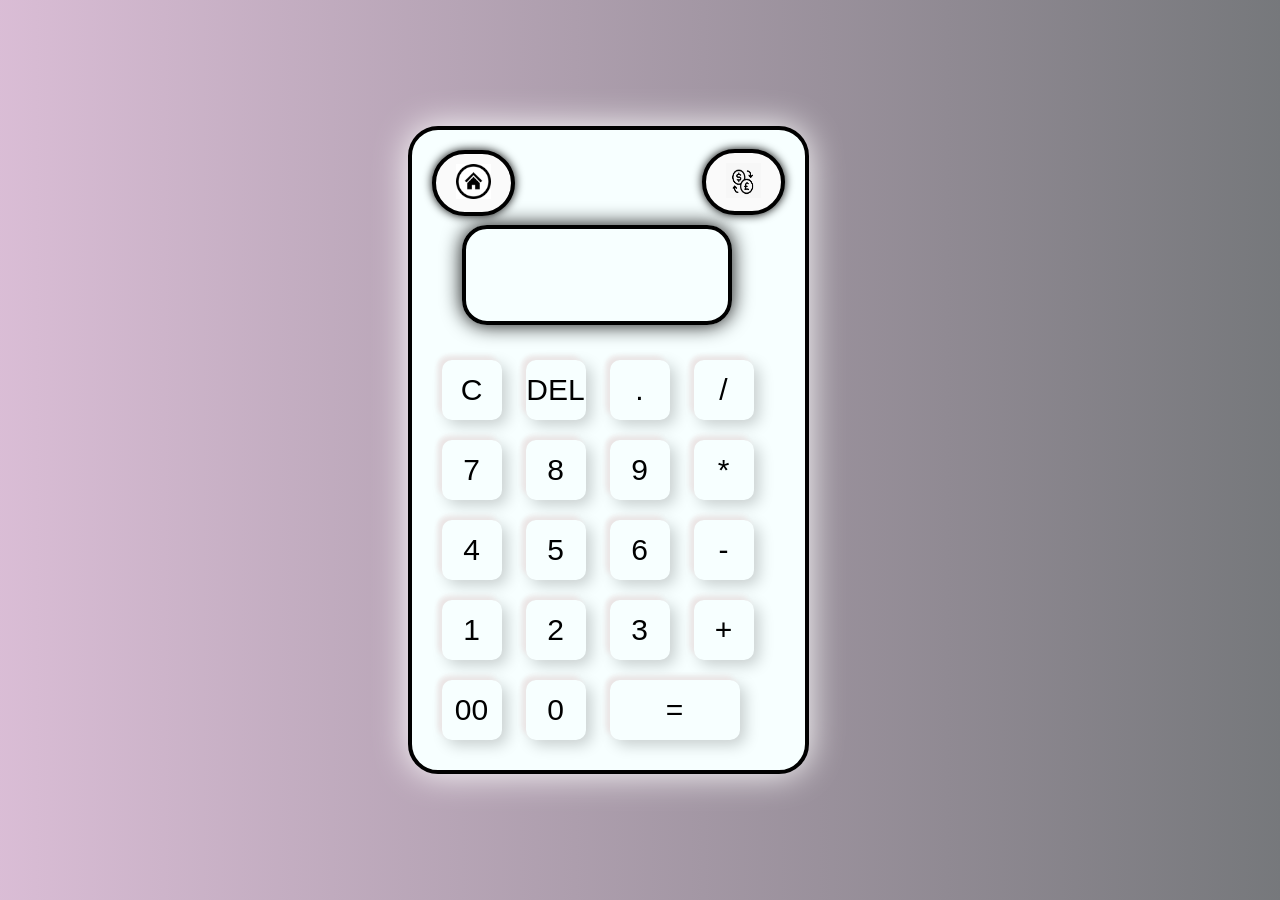
<file: cal.html>
<!DOCTYPE html>
<html lang="en">
<head>
    <meta charset="UTF-8">
    <meta http-equiv="X-UA-Compatible" content="IE=edge">
    <meta name="viewport" content="width=device-width, initial-scale=1.0">
    <title>building a calculator</title>
    <link rel="stylesheet" href="cal.css">
</head>
<body style="background: linear-gradient(90deg, hsla(309, 28%, 71%, 0.699), hsla(218, 100%, 2%, 0.537));">
    
    <div class="container">
       <div class="calculator dark">
          <div class="buttons">
            <p class="clickhome"> <button><a href="index.html"><img src="home.jpeg" width="35px" height="35px"> </a></button></p>
            <p class="click"> <button><a href="j.html"><img src="c.jpeg.jpg" width="35px" height="35px"> </a></button></p>
                
            <form>
                

                <div class="display">
                <input type="text" name="display">
                </div>
               
                <div>
                    <input type="button" value="C" onclick="display.value = '' " id="operator">
                    <input type="button" value="DEL" onclick="display.value = display.value.toString().slice(0,-1) " id="operator">
                    <input type="button" value="." onclick="display.value += '.' " id="operator">
                    <input type="button" value="/" onclick="display.value += '/' " id="operator">
                </div>
                <div>
                    <input type="button" value="7" onclick="display.value += '7' " id=operator2>
                    <input type="button" value="8" onclick="display.value += '8' " id=operator2>
                    <input type="button" value="9" onclick="display.value += '9' " id=operator2>
                    <input type="button" value="*" onclick="display.value += '*' " id="operator">
                </div>
                <div>
                    <input type="button" value="4" onclick="display.value += '4' " id=operator2>
                    <input type="button" value="5" onclick="display.value += '5' " id=operator2>
                    <input type="button" value="6" onclick="display.value += '6' " id=operator2>
                    <input type="button" value="-" onclick="display.value += '-' " id="operator">
                </div>
                <div>
                    <input type="button" value="1" onclick="display.value += '1' " id=operator2>
                    <input type="button" value="2" onclick="display.value += '2' " id=operator2>
                    <input type="button" value="3" onclick="display.value += '3' " id=operator2>
                    <input type="button" value="+" onclick="display.value += '+' " id="operator">
                </div>
                <div>
                    <input type="button" value="00" onclick="display.value += '00' " id=operator2>
                    <input type="button" value="0" onclick="display.value += '0' " id=operator2>
                     <input class="equal" type="button" value="=" onclick="display.value = eval(display.value)" id="equal operator">
                    
                </div>
            </form>
        </div>
        </div>
    </div>  
    
    <script src="cal.js"></script>
    
</body>
</html>
</file>
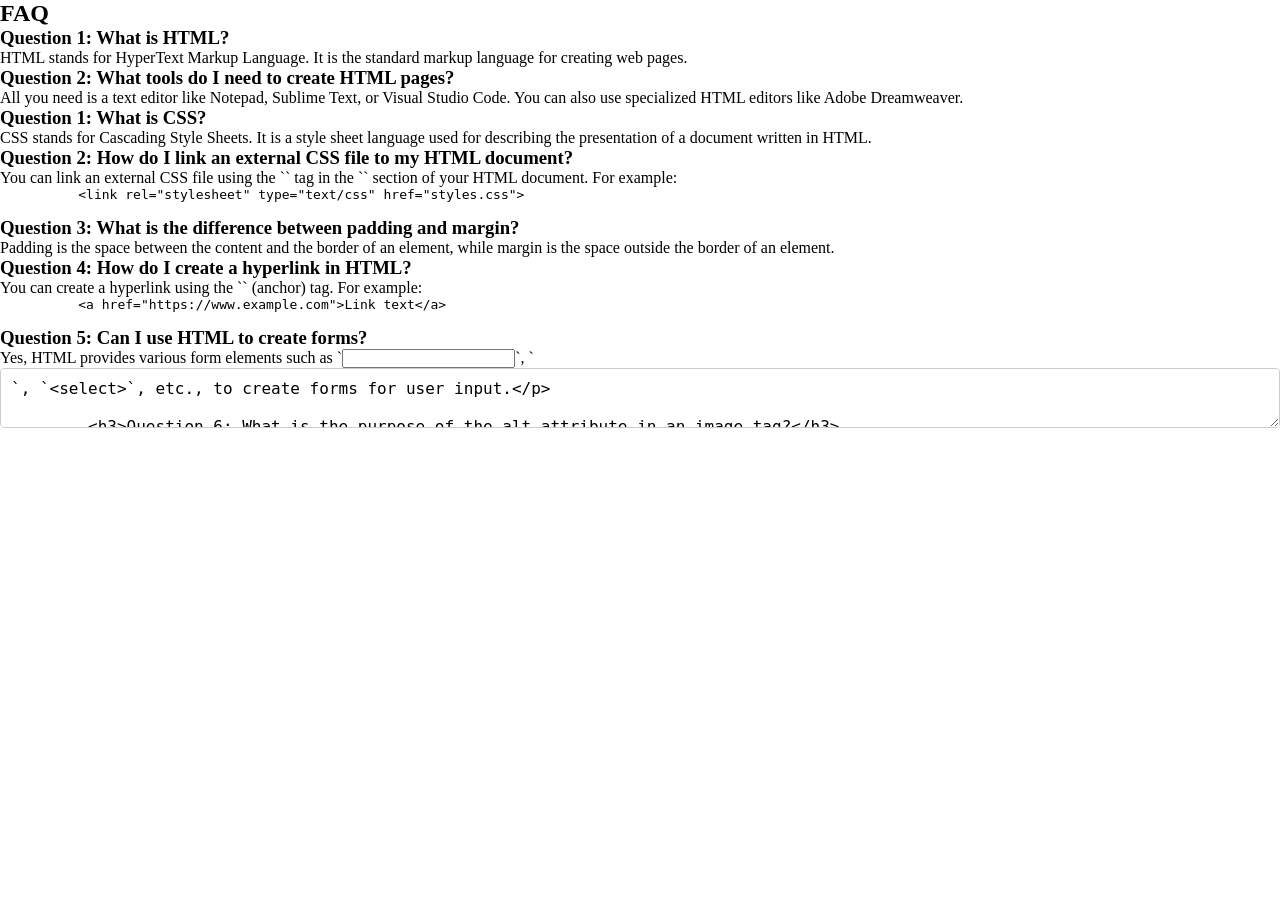
<file: faq.html>
<!DOCTYPE html>
<html lang="en">
<head>
    <meta charset="UTF-8">
    <meta name="viewport" content="width=device-width, initial-scale=1.0">
    <link rel="stylesheet" href="style.css">
    <title>Document</title>
</head>
<body>
    <div id="faq">
        <h2>FAQ</h2>
                 
        
           
        <h3>Question 1: What is HTML?</h3>
        <p>HTML stands for HyperText Markup Language. It is the standard markup language for creating web pages.</p>
      
        <h3>Question 2: What tools do I need to create HTML pages?</h3>
        <p>All you need is a text editor like Notepad, Sublime Text, or Visual Studio Code. You can also use specialized HTML editors like Adobe Dreamweaver.</p>
      
        <h3>Question 1: What is CSS?</h3>
        <p>CSS stands for Cascading Style Sheets. It is a style sheet language used for describing the presentation of a document written in HTML.</p>
      
        <h3>Question 2: How do I link an external CSS file to my HTML document?</h3>
        <p>You can link an external CSS file using the `<link>` tag in the `<head>` section of your HTML document. For example:</p>
        <pre>
          <code>&lt;link rel="stylesheet" type="text/css" href="styles.css"&gt;</code>
        </pre>
      
        <h3>Question 3: What is the difference between padding and margin?</h3>
        <p>Padding is the space between the content and the border of an element, while margin is the space outside the border of an element.</p>
      
        <h3>Question 4: How do I create a hyperlink in HTML?</h3>
        <p>You can create a hyperlink using the `<a>` (anchor) tag. For example:</p>
        <pre>
          <code>&lt;a href="https://www.example.com"&gt;Link text&lt;/a&gt;</code>
        </pre>
      
        <h3>Question 5: Can I use HTML to create forms?</h3>
        <p>Yes, HTML provides various form elements such as `<input>`, `<textarea>`, `<select>`, etc., to create forms for user input.</p>
      
        <h3>Question 6: What is the purpose of the alt attribute in an image tag?</h3>
        <p>The alt attribute provides alternative text for an image, which is displayed if the image cannot be loaded or if the user is using a screen reader.</p>
      
        <h3>Question 7: How do I comment out code in HTML?</h3>
        <p>You can comment out code in HTML using the `<!-- -->` syntax. For example:</p>
        <pre>
          <code>&lt;!-- This is a comment --&gt;</code>
        </pre>
      
        <!-- Add more questions and answers here -->
      </div>
      








</body>
</html>
</file>
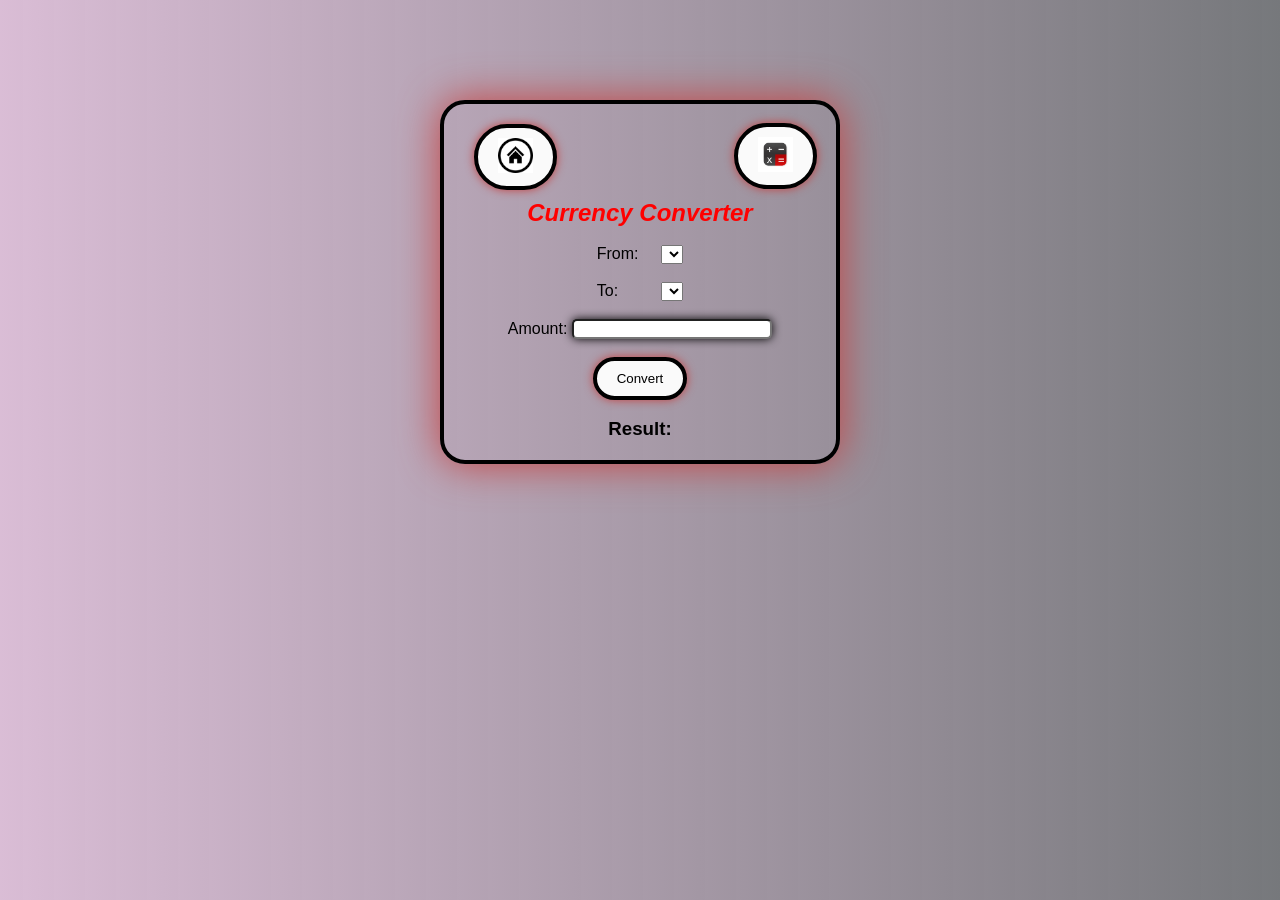
<file: j.html>
<!DOCTYPE html>
<html lang="en">
<head>
    <meta charset="UTF-8">
    <meta name="viewport" content="width=device-width, initial-scale=1.0">
    <title>currency converter</title>
    <link rel="stylesheet" href="j.css">
</head>
<body style="background: linear-gradient(90deg, hsla(309, 28%, 71%, 0.699), hsla(218, 100%, 2%, 0.537));">

    <div class="converter">
        <p class="clickhome"> <button><a href="index.html"><img src="home.jpeg" width="35px" height="35px"> </a></button></p>
        <p class="click"> <button><a href="cal.html"><img src="d.jpeg" width="35px" height="35px"> </a></button></p>
       <h2>Currency Converter</h2>
        <br>
        <label for="fromCurrency">From:</label>
        <select id="fromCurrency"></select>
        <br>
        <br>
        <label for="toCurrency">To:</label>
        <select id="toCurrency"></select>
        <br>
        <br>
        <label for="amount">Amount:</label>
        <input type="number" id="amount">
        <br>
        <br>
        <button onclick="convertCurrency()">Convert</button>
        <br>
        <br>
        <h3>Result:</h3>
        <p id="result"></p>
    </div>
    <script src="j.js"></script>

</body>
</html>
</file>
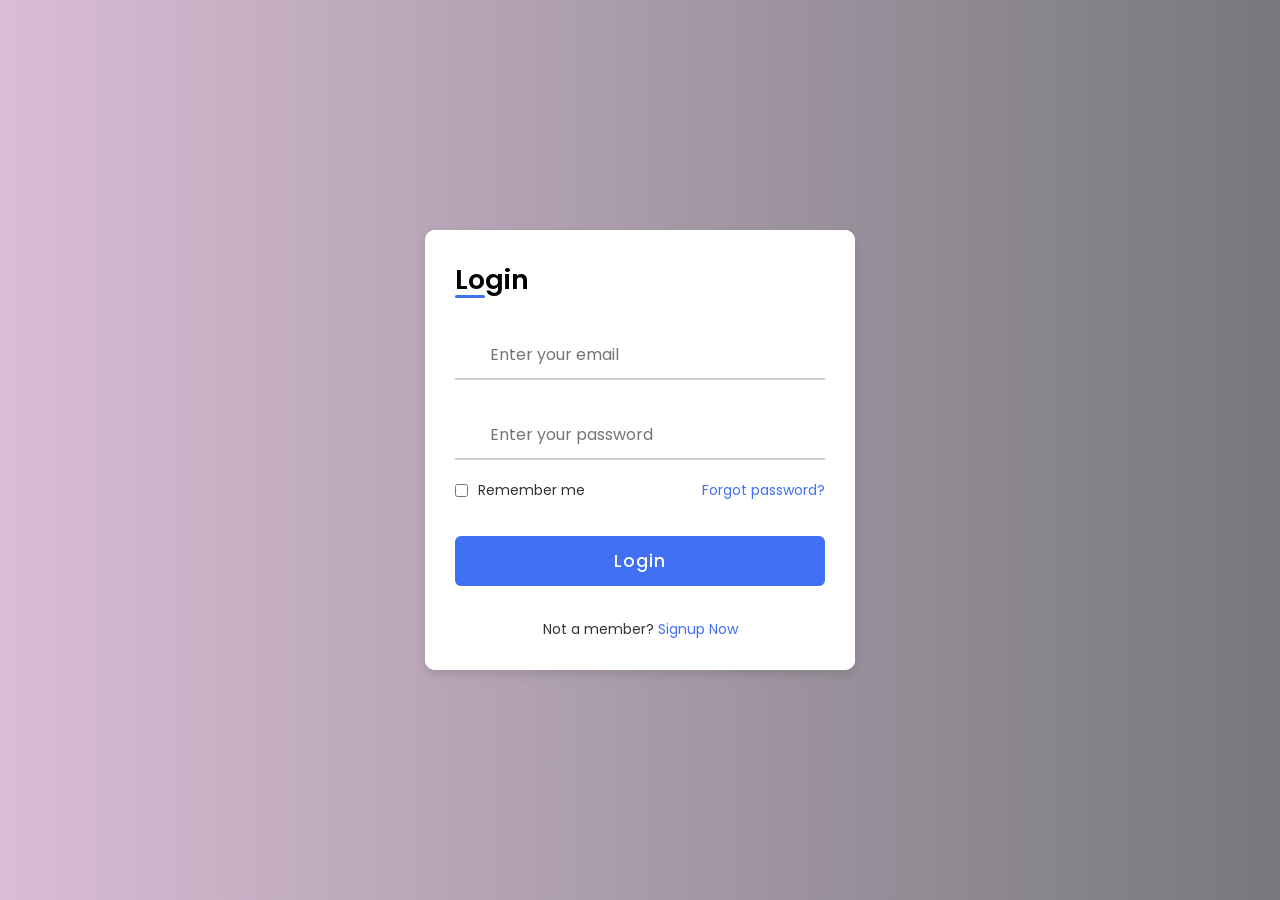
<file: login.html>
<!DOCTYPE html>

<html lang="en">
  <head>
    <meta charset="UTF-8" />
    <meta http-equiv="X-UA-Compatible" content="IE=edge" />
    <meta name="viewport" content="width=device-width, initial-scale=1.0" />
    <!-- ===== Iconscout CSS ===== -->
    <link rel="stylesheet" href="https://unicons.iconscout.com/release/v4.0.0/css/line.css" />
    <!-- ===== CSS ===== -->
    <link rel="stylesheet" href="login.css" />
    <title>Login & Registration Form</title>
  </head>
  <body style="background: linear-gradient(90deg, hsla(309, 28%, 71%, 0.699), hsla(218, 100%, 2%, 0.537));">
    <div class="container">
      <div class="forms">
        <div class="form login">
          <span class="title">Login</span>

          <form action="login.php" method="post">
            <div class="input-field">
              <input type="text" placeholder="Enter your email" required />
              <i class="uil uil-envelope icon"></i>
            </div>
            <div class="input-field">
              <input type="password" class="password" placeholder="Enter your password" required />
              <i class="uil uil-lock icon"></i>
              <i class="uil uil-eye-slash showHidePw"></i>
            </div>

            <div class="checkbox-text">
              <div class="checkbox-content">
                <input type="checkbox" id="logCheck" />
                <label for="logCheck" class="text">Remember me</label>
              </div>

              <a href="#" class="text">Forgot password?</a>
            </div>

            <div class="input-field button">
              <input type="button" value="Login" />
            </div>
          </form>

          <div class="login-signup">
            <span class="text"
              >Not a member?
              <a href="#" class="text signup-link">Signup Now</a>
            </span>
          </div>
        </div>

        <!-- Registration Form -->
        <div class="form signup">
          <span class="title">Registration</span>

          <form action="login.php" method="post">
            <div class="input-field">
              <input type="text" placeholder="Enter your name" required />
              <i class="uil uil-user"></i>
            </div>
            <div class="input-field">
              <input type="text" placeholder="Enter your email" required />
              <i class="uil uil-envelope icon"></i>
            </div>
            <div class="input-field">
              <input type="password" class="password" placeholder="Create a password" required />
              <i class="uil uil-lock icon"></i>
            </div>
            <div class="input-field">
              <input type="password" class="password" placeholder="Confirm a password" required />
              <i class="uil uil-lock icon"></i>
              <i class="uil uil-eye-slash showHidePw"></i>
            </div>

            <div class="checkbox-text">
              <div class="checkbox-content">
                <input type="checkbox" id="termCon" />
                <label for="termCon" class="text">I accepted all terms and conditions</label>
              </div>
            </div>

            <div class="input-field button">
              <input type="button" value="Signup" />
            </div>
          </form>

          <div class="login-signup">
            <span class="text"
              >Already a member?
              <a href="#" class="text login-link">Login Now</a>
            </span>
          </div>
        </div>
      </div>
    </div>

    <script src="login.js"></script>
  </body>
</html>
</file>
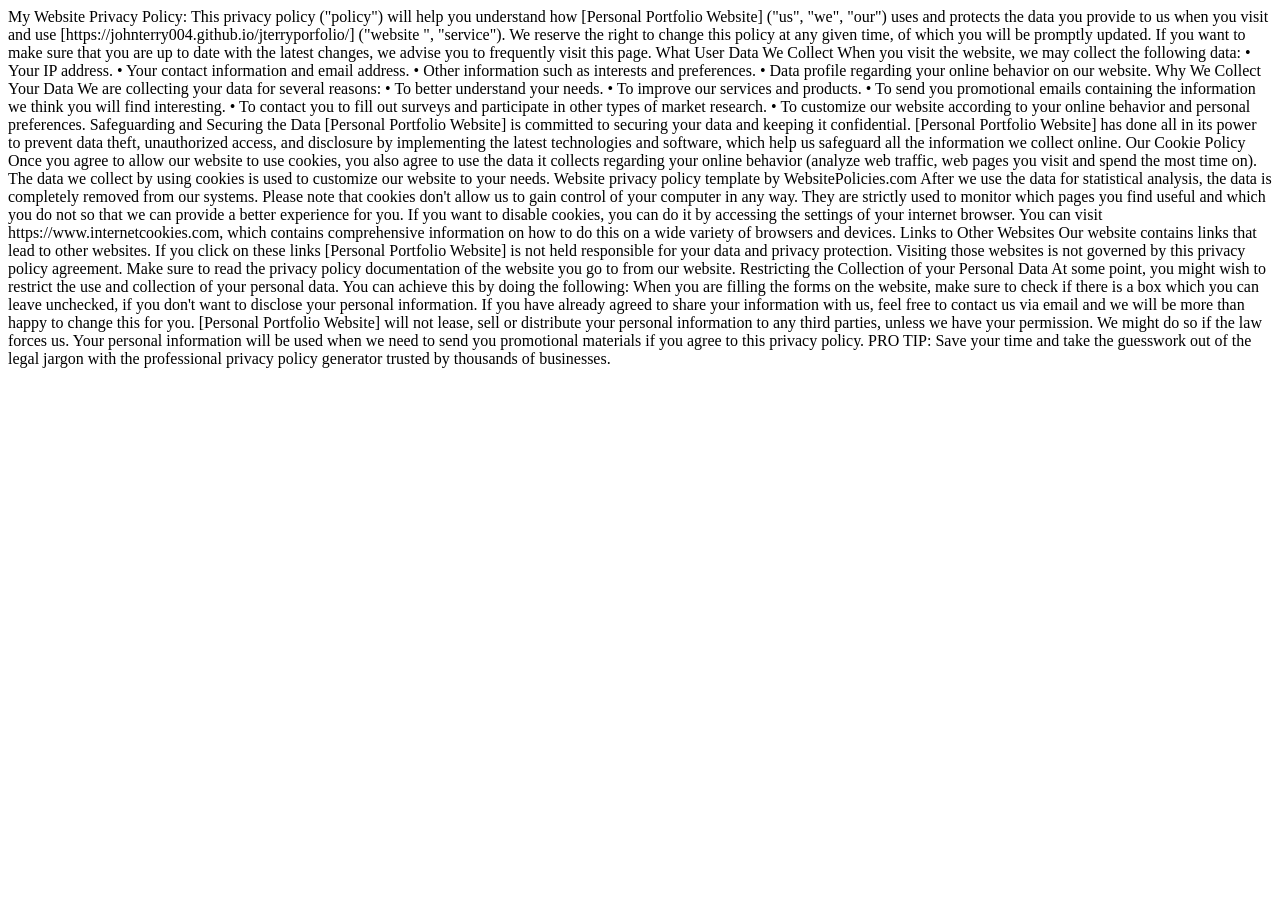
<file: pp.html>
<!DOCTYPE html>
<html lang="en">
<head>
    <meta charset="UTF-8">
    <meta name="viewport" content="width=device-width, initial-scale=1.0">
    <title>Document</title>
</head>
<body>
My Website Privacy Policy:
This privacy policy ("policy") will help you understand how [Personal Portfolio Website] ("us", "we",
"our") uses and protects the data you provide to us when you visit and use [https://johnterry004.github.io/jterryporfolio/] ("website ", "service").
We reserve the right to change this policy at any given time, of which you will be
promptly updated. If you want to make sure that you are up to date with the latest
changes, we advise you to frequently visit this page.
What User Data We Collect
When you visit the website, we may collect the following data:
• Your IP address.
• Your contact information and email address.
• Other information such as interests and preferences.
• Data profile regarding your online behavior on our website.
Why We Collect Your Data
We are collecting your data for several reasons:
• To better understand your needs.
• To improve our services and products.
• To send you promotional emails containing the information we think you will find
interesting.
• To contact you to fill out surveys and participate in other types of market
research.
• To customize our website according to your online behavior and personal
preferences.
Safeguarding and Securing the Data
[Personal Portfolio Website] is committed to securing your data and keeping it confidential.
[Personal Portfolio Website] has done all in its power to prevent data theft, unauthorized access,
and disclosure by implementing the latest technologies and software, which help us
safeguard all the information we collect online.
Our Cookie Policy
Once you agree to allow our website to use cookies, you also agree to use the data it
collects regarding your online behavior (analyze web traffic, web pages you visit and
spend the most time on).
The data we collect by using cookies is used to customize our website to your needs.
Website privacy policy template by WebsitePolicies.com
After we use the data for statistical analysis, the data is completely removed from our
systems.
Please note that cookies don't allow us to gain control of your computer in any way.
They are strictly used to monitor which pages you find useful and which you do not so
that we can provide a better experience for you.
If you want to disable cookies, you can do it by accessing the settings of your internet
browser. You can visit https://www.internetcookies.com, which contains comprehensive
information on how to do this on a wide variety of browsers and devices.
Links to Other Websites
Our website contains links that lead to other websites. If you click on these links
[Personal Portfolio Website] is not held responsible for your data and privacy protection. Visiting
those websites is not governed by this privacy policy agreement. Make sure to read the
privacy policy documentation of the website you go to from our website.
Restricting the Collection of your Personal Data
At some point, you might wish to restrict the use and collection of your personal data.
You can achieve this by doing the following:
When you are filling the forms on the website, make sure to check if there is a box
which you can leave unchecked, if you don't want to disclose your personal information.
If you have already agreed to share your information with us, feel free to contact us via
email and we will be more than happy to change this for you.
[Personal Portfolio Website] will not lease, sell or distribute your personal information to any third
parties, unless we have your permission. We might do so if the law forces us. Your
personal information will be used when we need to send you promotional materials if
you agree to this privacy policy.
PRO TIP: Save your time and take the guesswork out of the legal jargon with the
professional privacy policy generator trusted by thousands of businesses.    
</body>
</html>
</file>
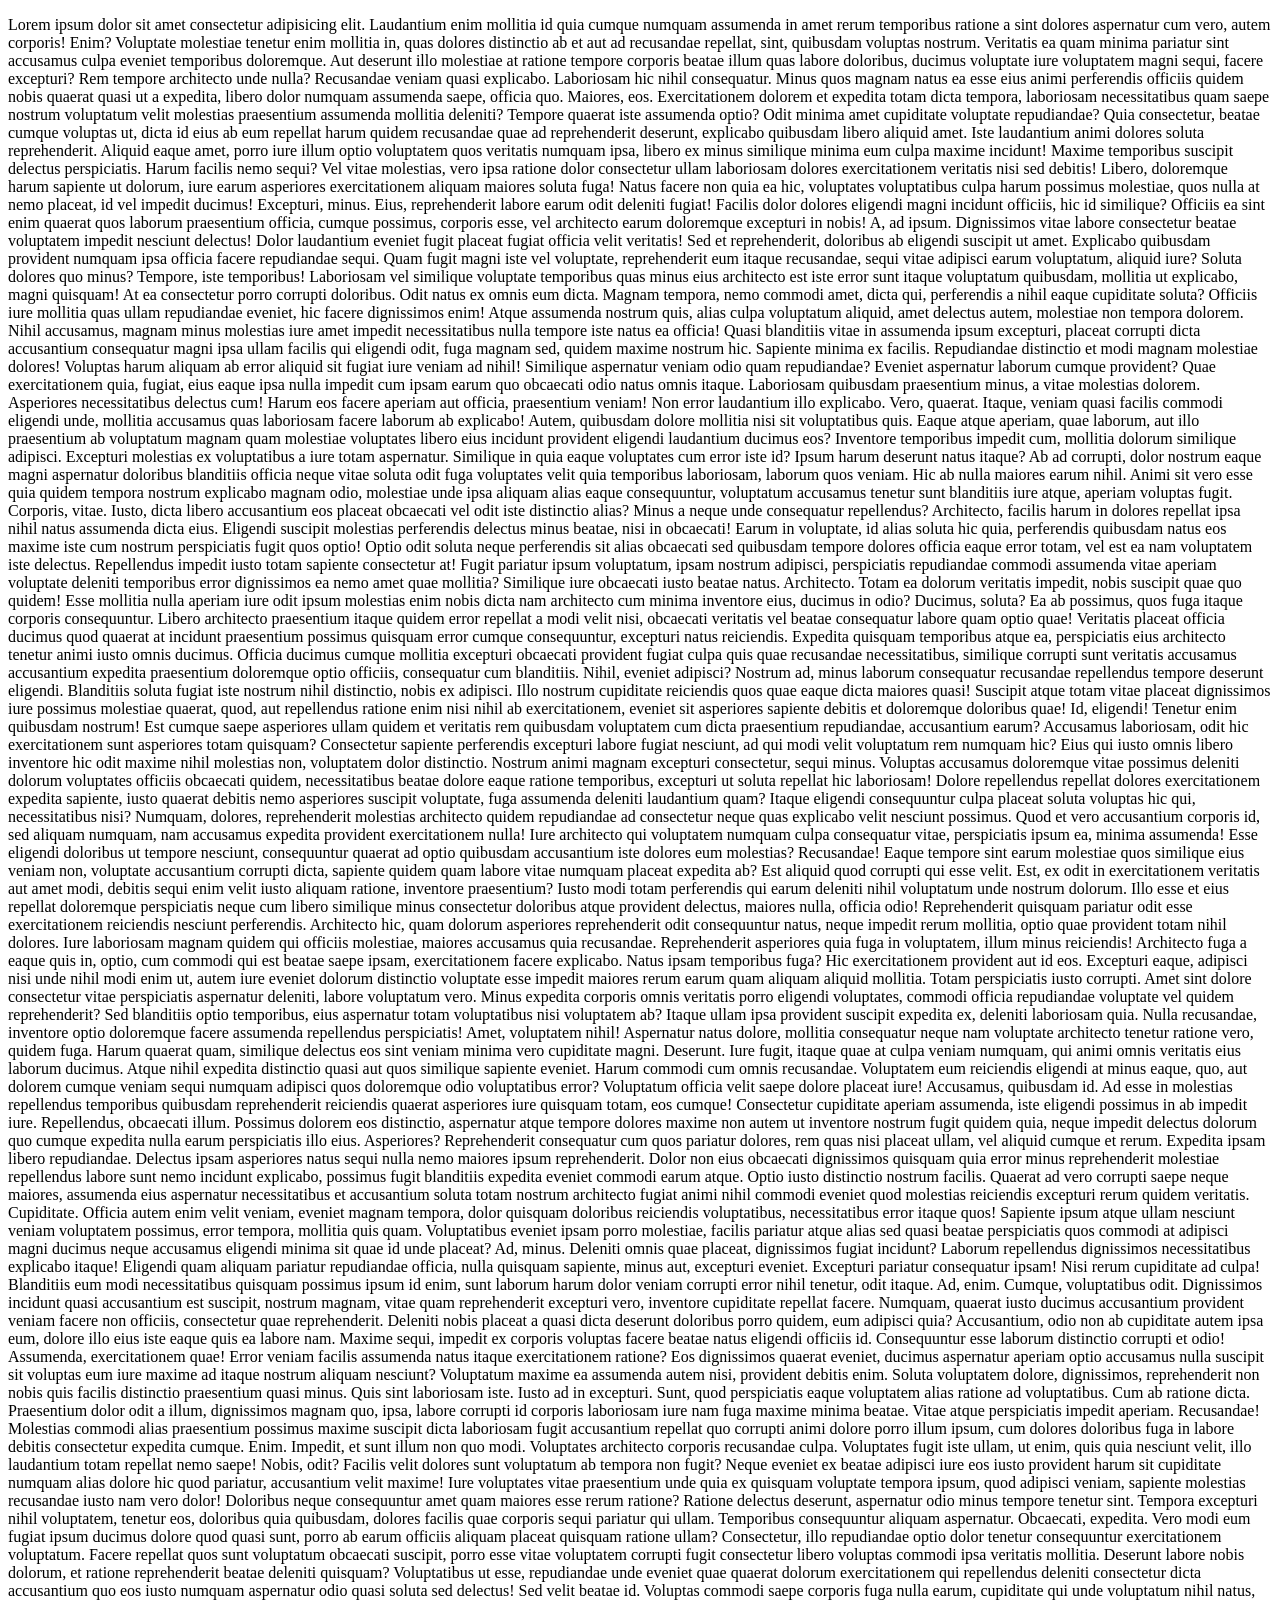
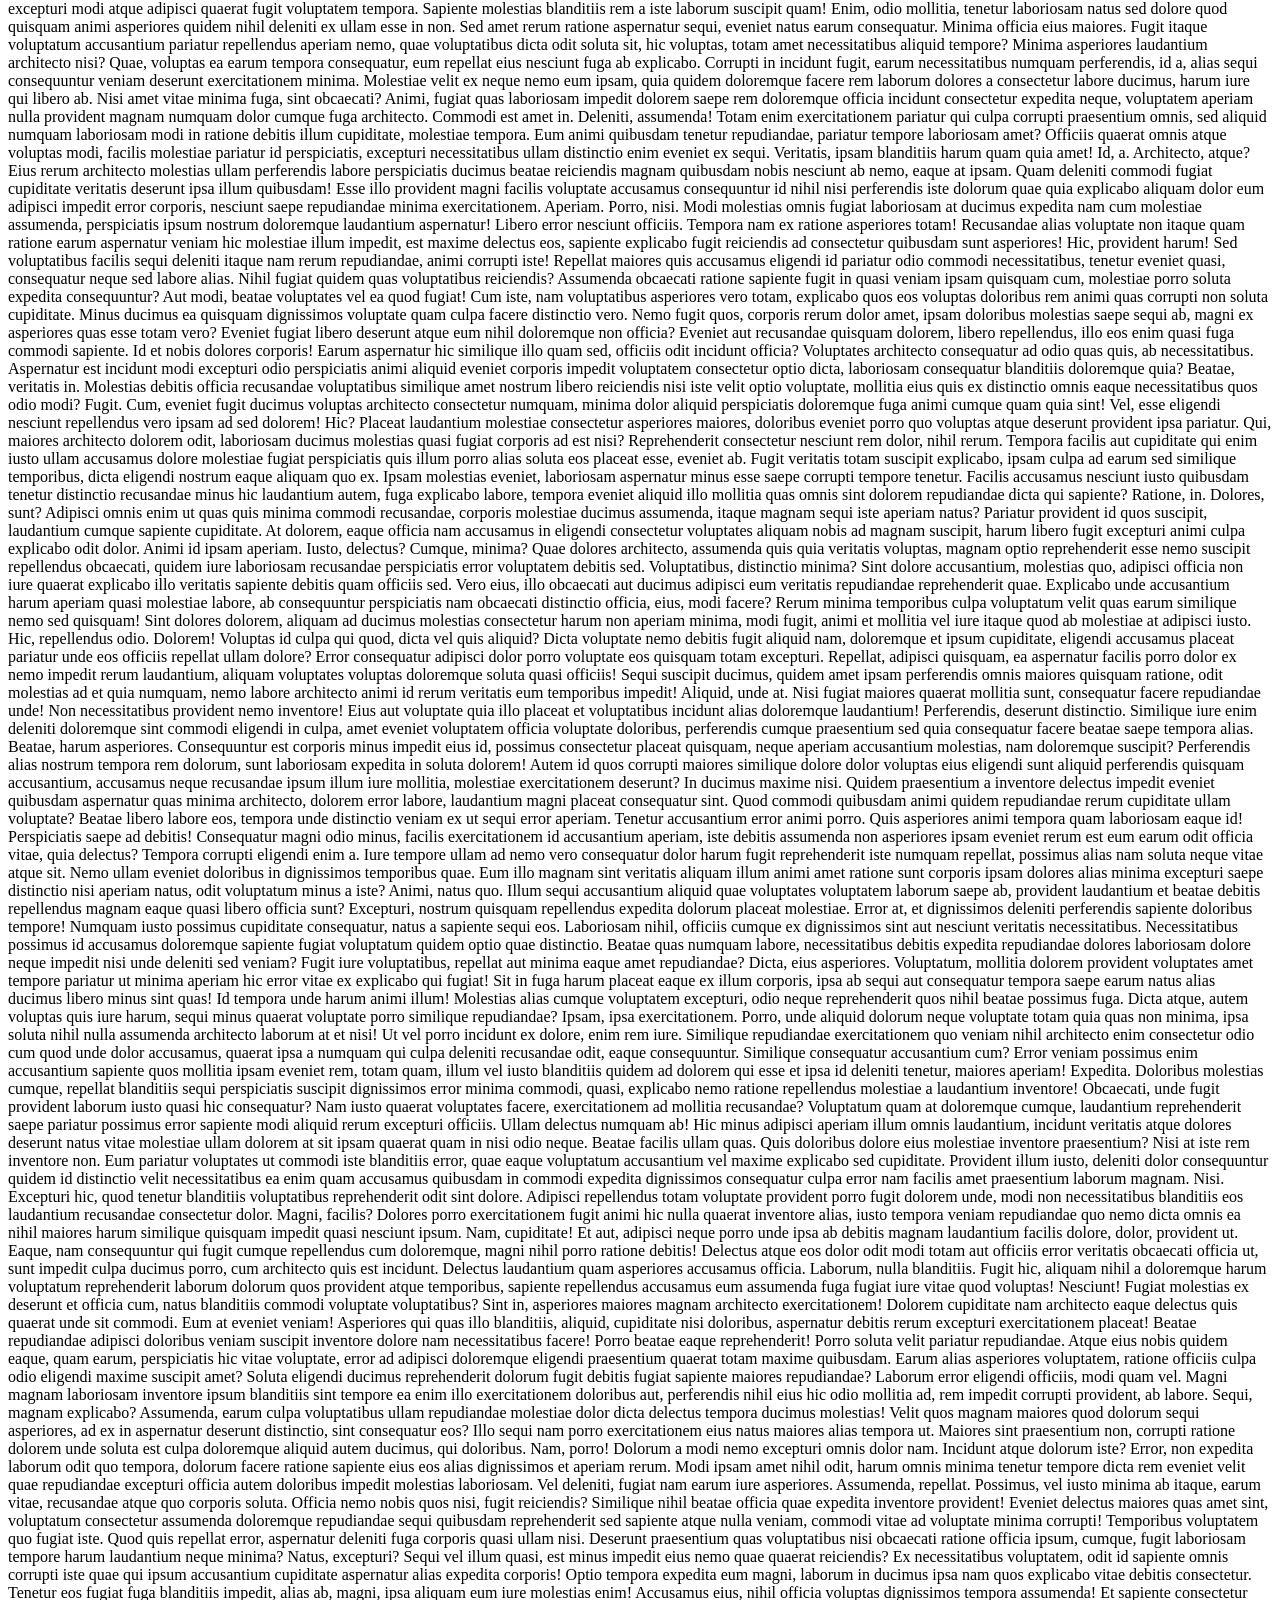
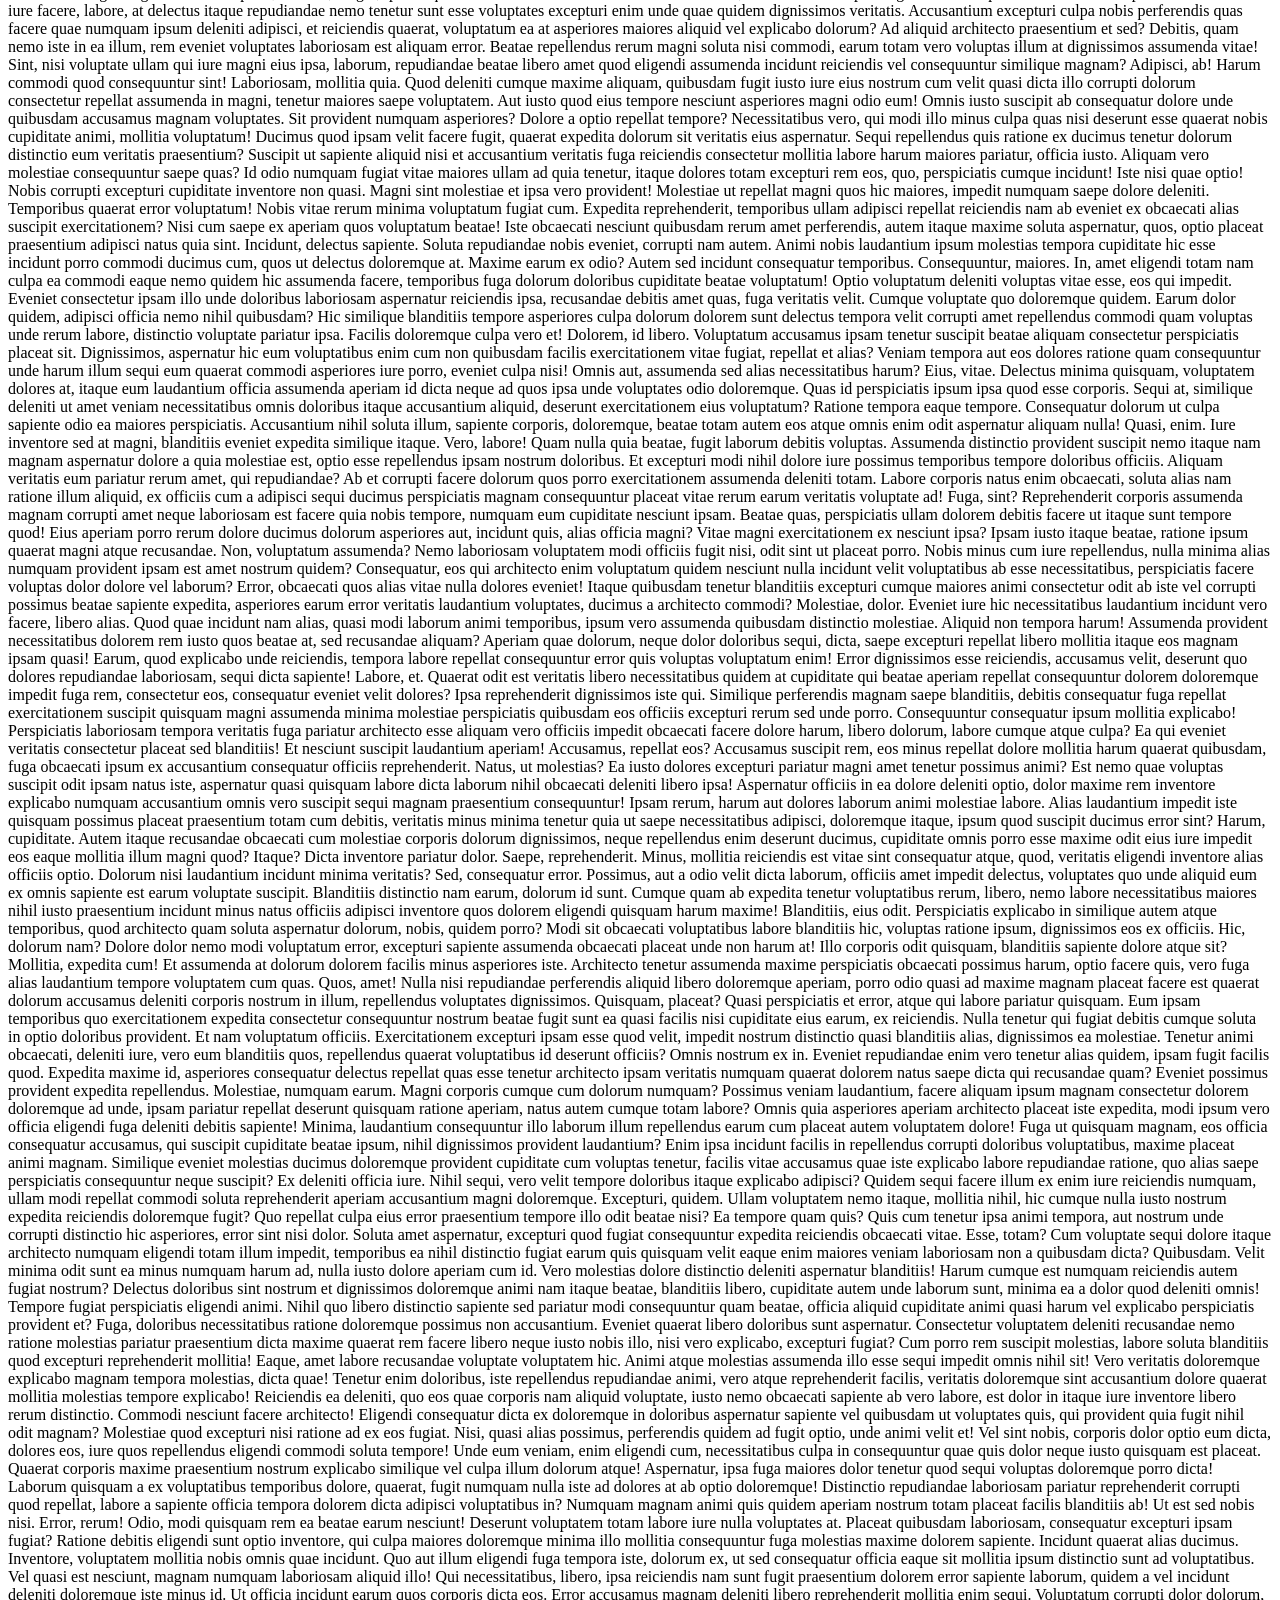
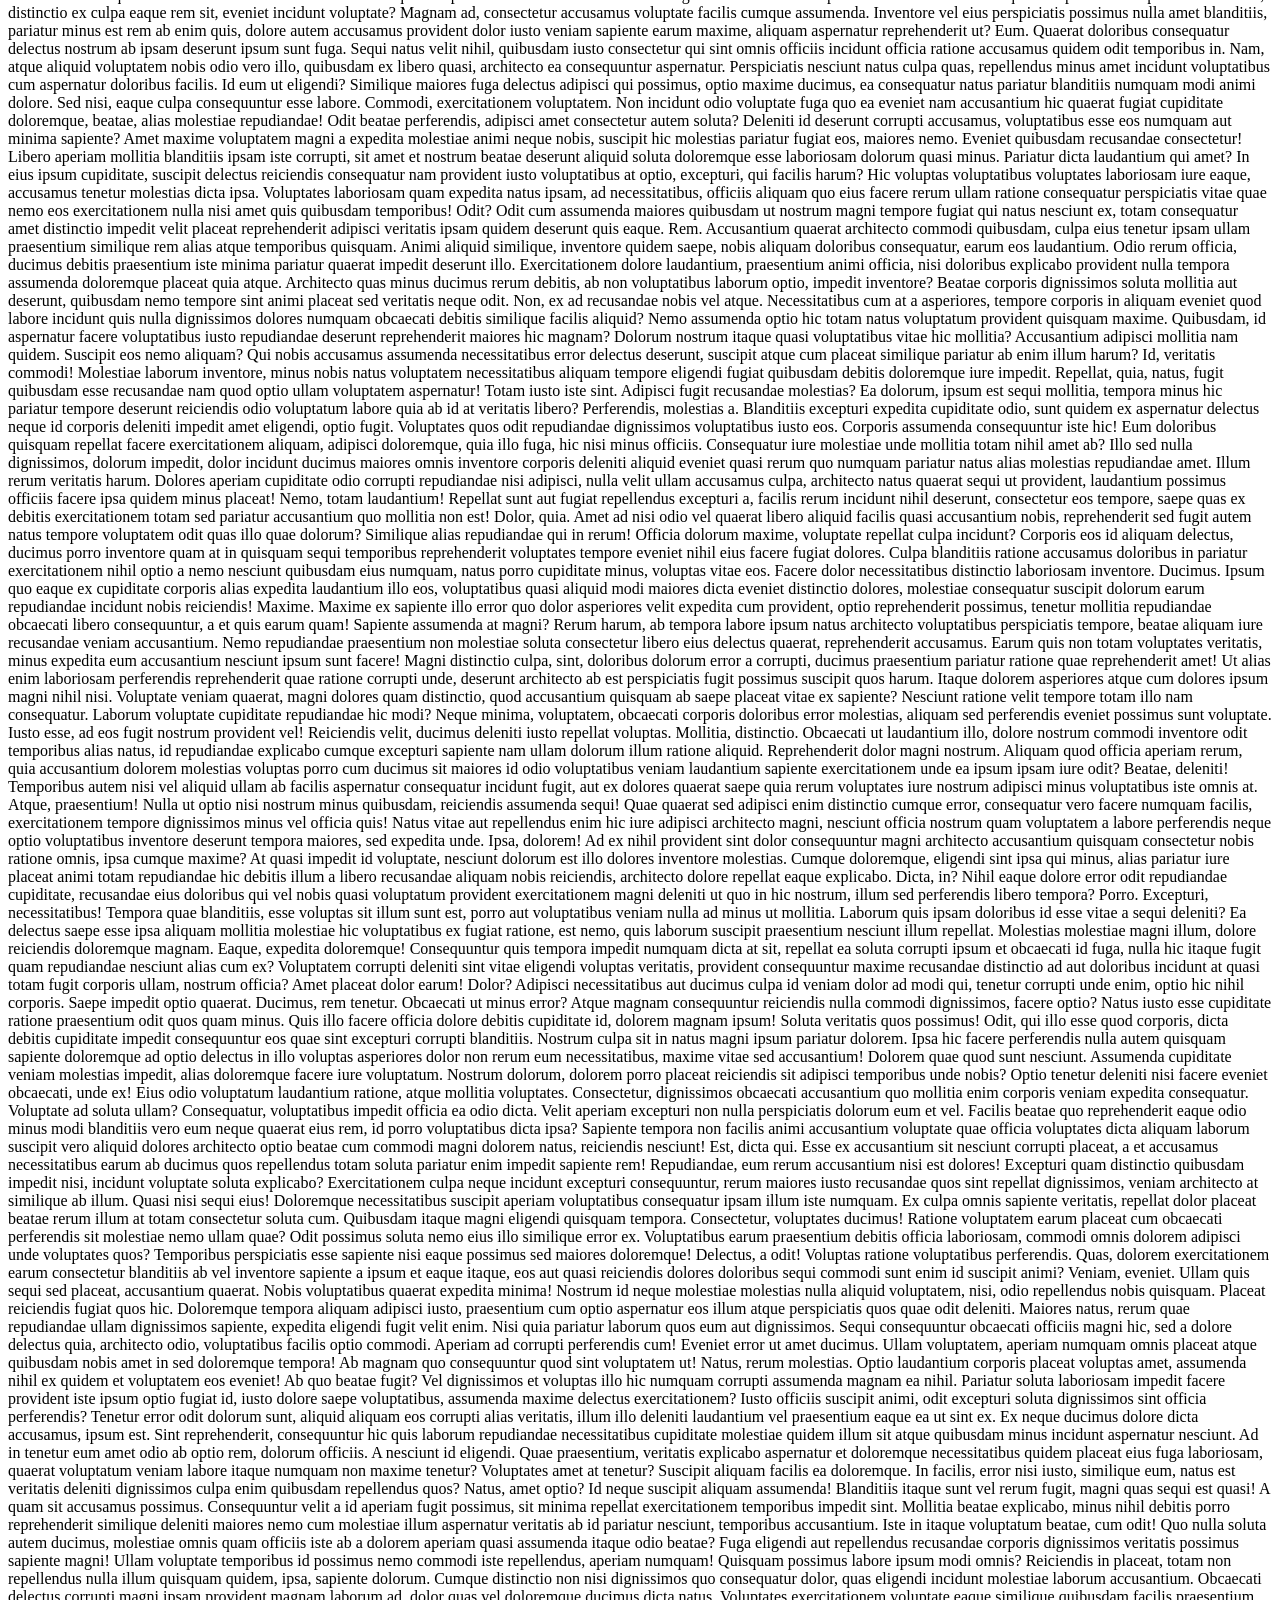
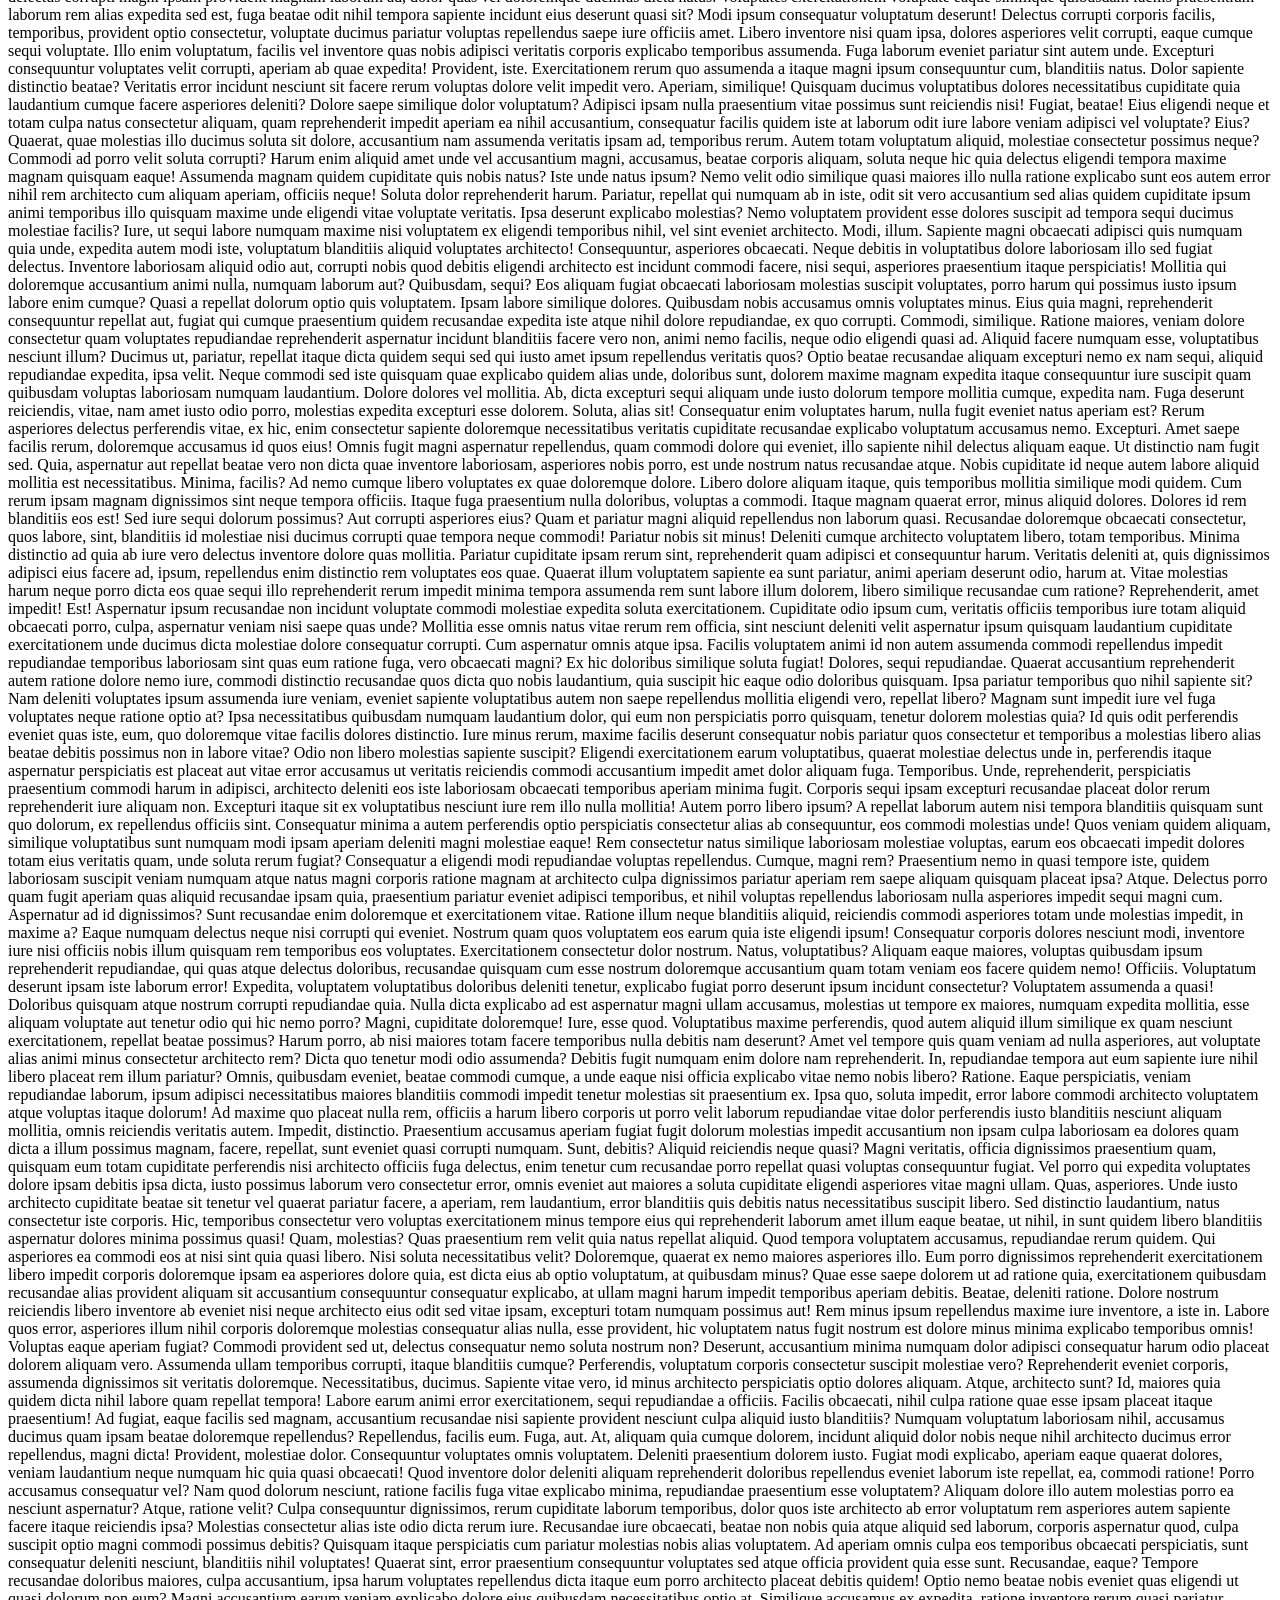
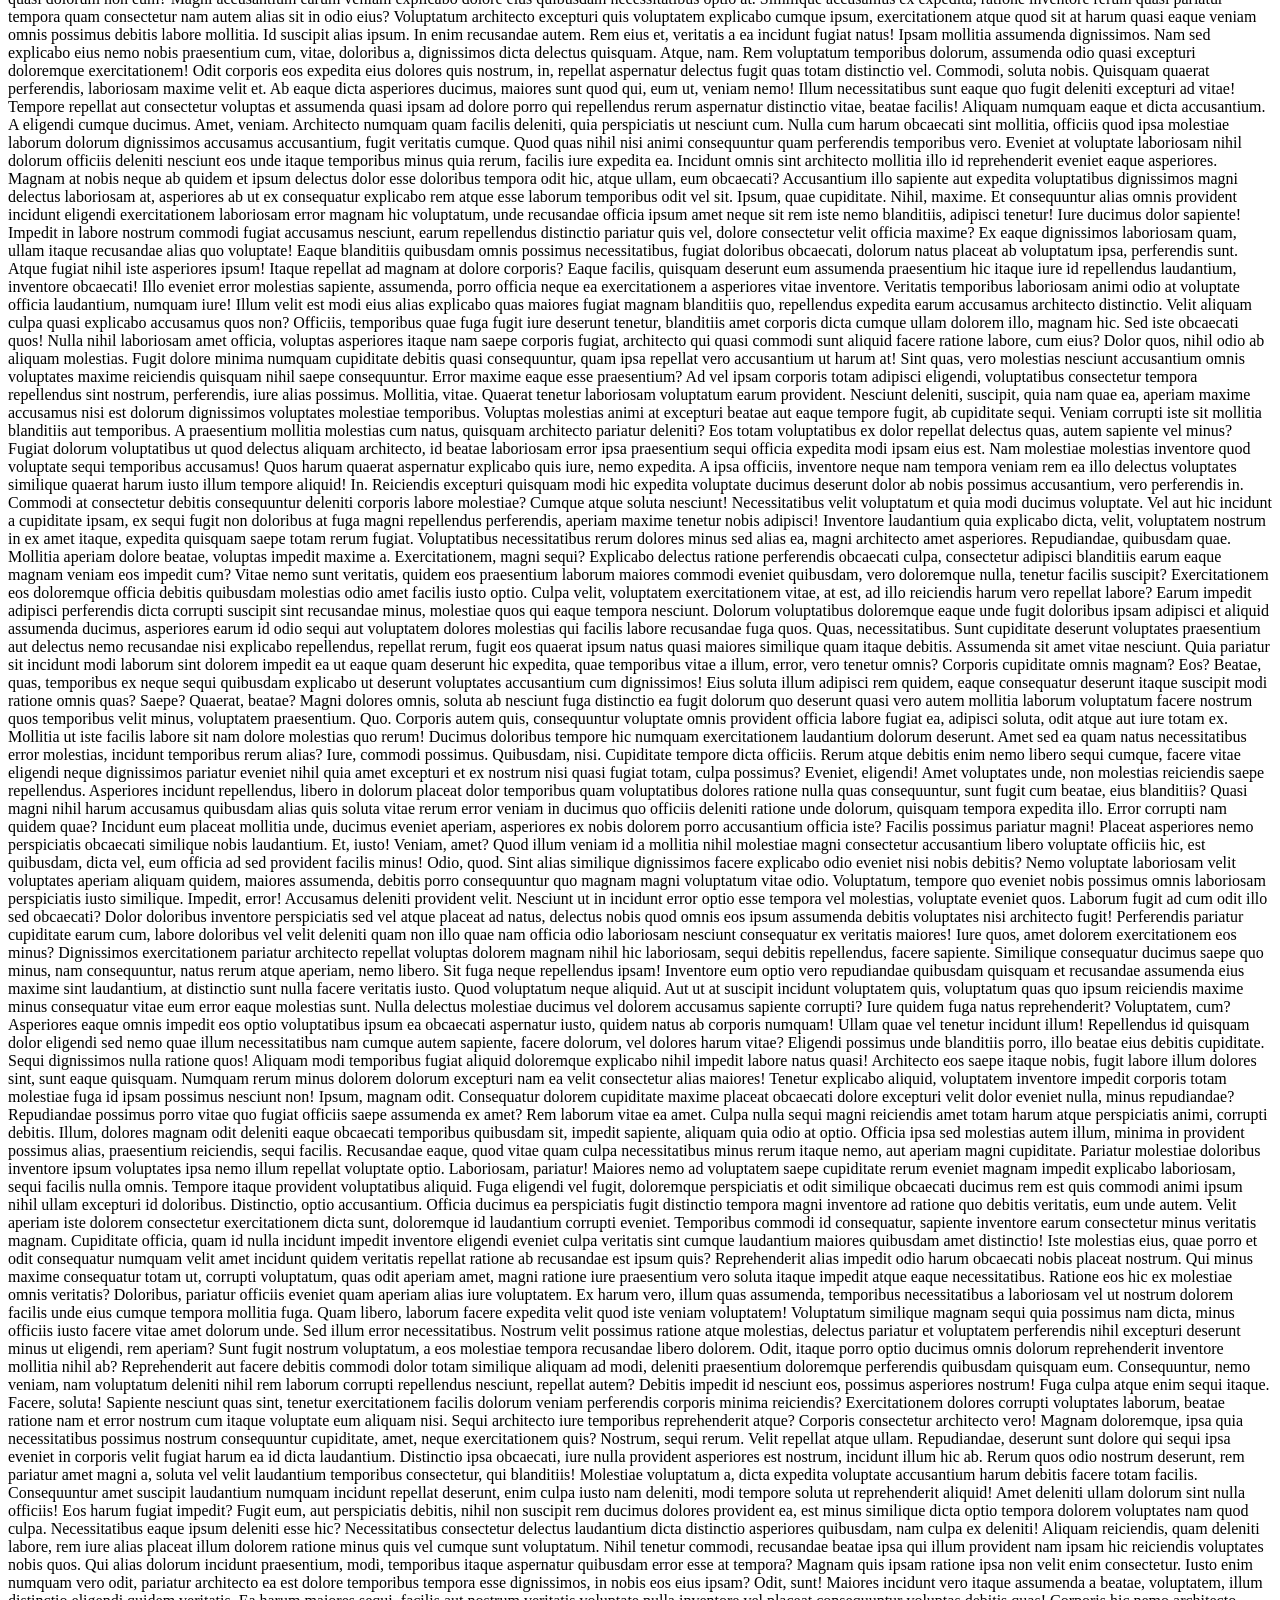
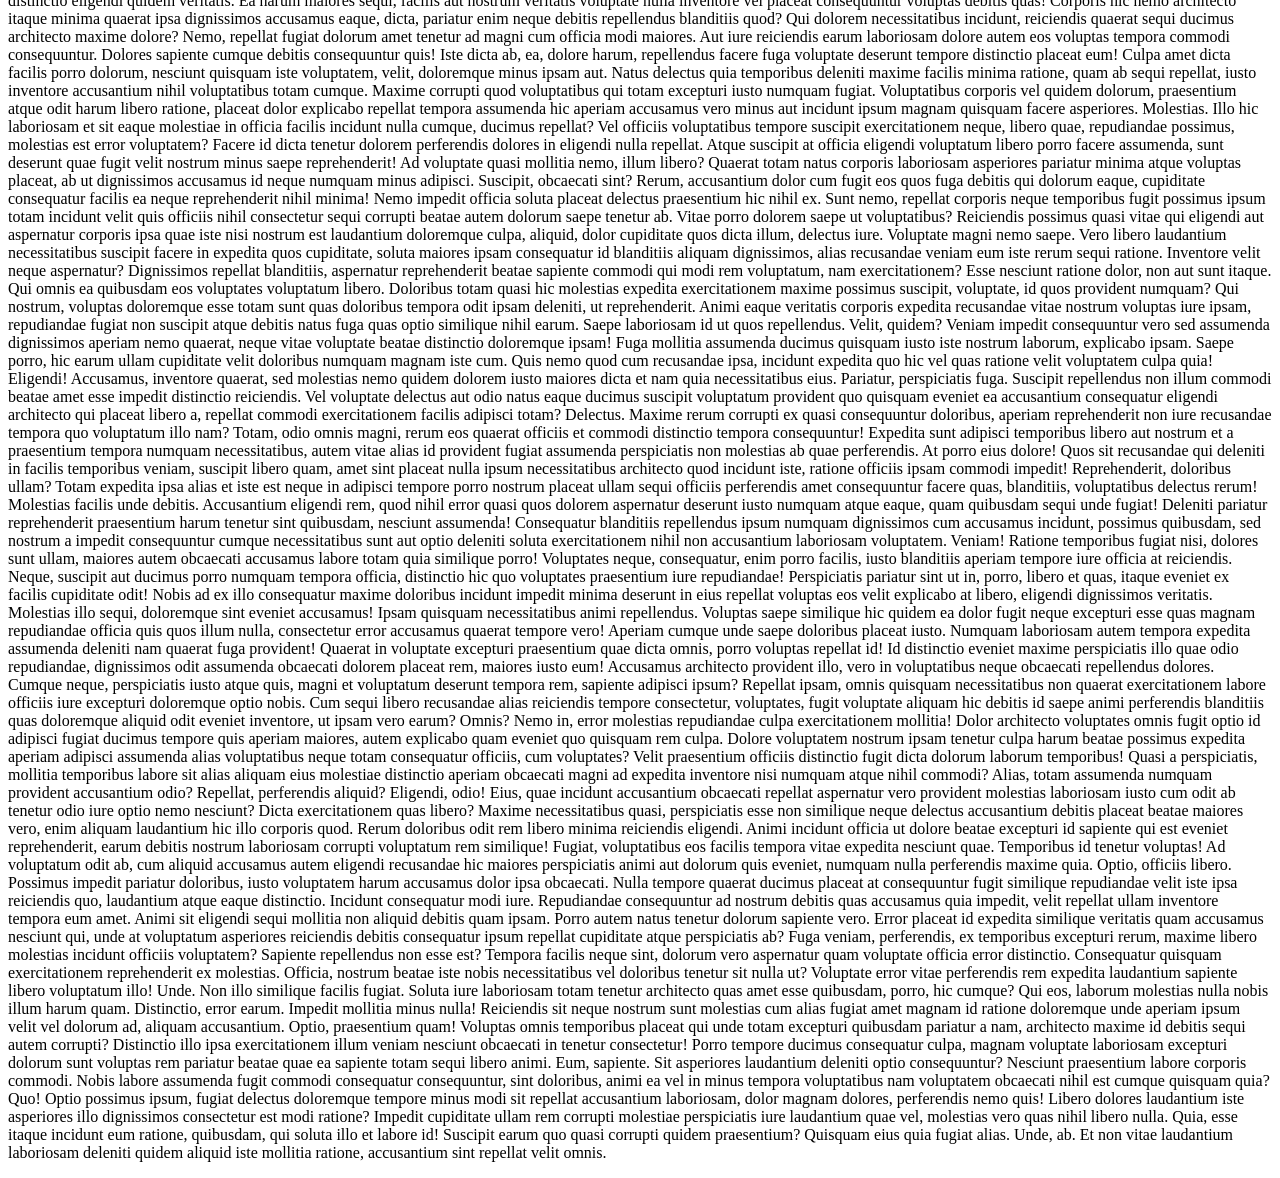
<file: skill.html>
<!DOCTYPE html>
<html lang="en">
<head>
    <meta charset="UTF-8">
    <meta name="viewport" content="width=device-width, initial-scale=1.0">
    <title>Document</title>
</head>
<body>
    <p>Lorem ipsum dolor sit amet consectetur adipisicing elit. Laudantium enim mollitia id quia cumque numquam assumenda in amet rerum temporibus ratione a sint dolores aspernatur cum vero, autem corporis! Enim?
    Voluptate molestiae tenetur enim mollitia in, quas dolores distinctio ab et aut ad recusandae repellat, sint, quibusdam voluptas nostrum. Veritatis ea quam minima pariatur sint accusamus culpa eveniet temporibus doloremque.
    Aut deserunt illo molestiae at ratione tempore corporis beatae illum quas labore doloribus, ducimus voluptate iure voluptatem magni sequi, facere excepturi? Rem tempore architecto unde nulla? Recusandae veniam quasi explicabo.
    Laboriosam hic nihil consequatur. Minus quos magnam natus ea esse eius animi perferendis officiis quidem nobis quaerat quasi ut a expedita, libero dolor numquam assumenda saepe, officia quo. Maiores, eos.
    Exercitationem dolorem et expedita totam dicta tempora, laboriosam necessitatibus quam saepe nostrum voluptatum velit molestias praesentium assumenda mollitia deleniti? Tempore quaerat iste assumenda optio? Odit minima amet cupiditate voluptate repudiandae?
    Quia consectetur, beatae cumque voluptas ut, dicta id eius ab eum repellat harum quidem recusandae quae ad reprehenderit deserunt, explicabo quibusdam libero aliquid amet. Iste laudantium animi dolores soluta reprehenderit.
    Aliquid eaque amet, porro iure illum optio voluptatem quos veritatis numquam ipsa, libero ex minus similique minima eum culpa maxime incidunt! Maxime temporibus suscipit delectus perspiciatis. Harum facilis nemo sequi?
    Vel vitae molestias, vero ipsa ratione dolor consectetur ullam laboriosam dolores exercitationem veritatis nisi sed debitis! Libero, doloremque harum sapiente ut dolorum, iure earum asperiores exercitationem aliquam maiores soluta fuga!
    Natus facere non quia ea hic, voluptates voluptatibus culpa harum possimus molestiae, quos nulla at nemo placeat, id vel impedit ducimus! Excepturi, minus. Eius, reprehenderit labore earum odit deleniti fugiat!
    Facilis dolor dolores eligendi magni incidunt officiis, hic id similique? Officiis ea sint enim quaerat quos laborum praesentium officia, cumque possimus, corporis esse, vel architecto earum doloremque excepturi in nobis!
    A, ad ipsum. Dignissimos vitae labore consectetur beatae voluptatem impedit nesciunt delectus! Dolor laudantium eveniet fugit placeat fugiat officia velit veritatis! Sed et reprehenderit, doloribus ab eligendi suscipit ut amet.
    Explicabo quibusdam provident numquam ipsa officia facere repudiandae sequi. Quam fugit magni iste vel voluptate, reprehenderit eum itaque recusandae, sequi vitae adipisci earum voluptatum, aliquid iure? Soluta dolores quo minus?
    Tempore, iste temporibus! Laboriosam vel similique voluptate temporibus quas minus eius architecto est iste error sunt itaque voluptatum quibusdam, mollitia ut explicabo, magni quisquam! At ea consectetur porro corrupti doloribus.
    Odit natus ex omnis eum dicta. Magnam tempora, nemo commodi amet, dicta qui, perferendis a nihil eaque cupiditate soluta? Officiis iure mollitia quas ullam repudiandae eveniet, hic facere dignissimos enim!
    Atque assumenda nostrum quis, alias culpa voluptatum aliquid, amet delectus autem, molestiae non tempora dolorem. Nihil accusamus, magnam minus molestias iure amet impedit necessitatibus nulla tempore iste natus ea officia!
    Quasi blanditiis vitae in assumenda ipsum excepturi, placeat corrupti dicta accusantium consequatur magni ipsa ullam facilis qui eligendi odit, fuga magnam sed, quidem maxime nostrum hic. Sapiente minima ex facilis.
    Repudiandae distinctio et modi magnam molestiae dolores! Voluptas harum aliquam ab error aliquid sit fugiat iure veniam ad nihil! Similique aspernatur veniam odio quam repudiandae? Eveniet aspernatur laborum cumque provident?
    Quae exercitationem quia, fugiat, eius eaque ipsa nulla impedit cum ipsam earum quo obcaecati odio natus omnis itaque. Laboriosam quibusdam praesentium minus, a vitae molestias dolorem. Asperiores necessitatibus delectus cum!
    Harum eos facere aperiam aut officia, praesentium veniam! Non error laudantium illo explicabo. Vero, quaerat. Itaque, veniam quasi facilis commodi eligendi unde, mollitia accusamus quas laboriosam facere laborum ab explicabo!
    Autem, quibusdam dolore mollitia nisi sit voluptatibus quis. Eaque atque aperiam, quae laborum, aut illo praesentium ab voluptatum magnam quam molestiae voluptates libero eius incidunt provident eligendi laudantium ducimus eos?
    Inventore temporibus impedit cum, mollitia dolorum similique adipisci. Excepturi molestias ex voluptatibus a iure totam aspernatur. Similique in quia eaque voluptates cum error iste id? Ipsum harum deserunt natus itaque?
    Ab ad corrupti, dolor nostrum eaque magni aspernatur doloribus blanditiis officia neque vitae soluta odit fuga voluptates velit quia temporibus laboriosam, laborum quos veniam. Hic ab nulla maiores earum nihil.
    Animi sit vero esse quia quidem tempora nostrum explicabo magnam odio, molestiae unde ipsa aliquam alias eaque consequuntur, voluptatum accusamus tenetur sunt blanditiis iure atque, aperiam voluptas fugit. Corporis, vitae.
    Iusto, dicta libero accusantium eos placeat obcaecati vel odit iste distinctio alias? Minus a neque unde consequatur repellendus? Architecto, facilis harum in dolores repellat ipsa nihil natus assumenda dicta eius.
    Eligendi suscipit molestias perferendis delectus minus beatae, nisi in obcaecati! Earum in voluptate, id alias soluta hic quia, perferendis quibusdam natus eos maxime iste cum nostrum perspiciatis fugit quos optio!
    Optio odit soluta neque perferendis sit alias obcaecati sed quibusdam tempore dolores officia eaque error totam, vel est ea nam voluptatem iste delectus. Repellendus impedit iusto totam sapiente consectetur at!
    Fugit pariatur ipsum voluptatum, ipsam nostrum adipisci, perspiciatis repudiandae commodi assumenda vitae aperiam voluptate deleniti temporibus error dignissimos ea nemo amet quae mollitia? Similique iure obcaecati iusto beatae natus. Architecto.
    Totam ea dolorum veritatis impedit, nobis suscipit quae quo quidem! Esse mollitia nulla aperiam iure odit ipsum molestias enim nobis dicta nam architecto cum minima inventore eius, ducimus in odio?
    Ducimus, soluta? Ea ab possimus, quos fuga itaque corporis consequuntur. Libero architecto praesentium itaque quidem error repellat a modi velit nisi, obcaecati veritatis vel beatae consequatur labore quam optio quae!
    Veritatis placeat officia ducimus quod quaerat at incidunt praesentium possimus quisquam error cumque consequuntur, excepturi natus reiciendis. Expedita quisquam temporibus atque ea, perspiciatis eius architecto tenetur animi iusto omnis ducimus.
    Officia ducimus cumque mollitia excepturi obcaecati provident fugiat culpa quis quae recusandae necessitatibus, similique corrupti sunt veritatis accusamus accusantium expedita praesentium doloremque optio officiis, consequatur cum blanditiis. Nihil, eveniet adipisci?
    Nostrum ad, minus laborum consequatur recusandae repellendus tempore deserunt eligendi. Blanditiis soluta fugiat iste nostrum nihil distinctio, nobis ex adipisci. Illo nostrum cupiditate reiciendis quos quae eaque dicta maiores quasi!
    Suscipit atque totam vitae placeat dignissimos iure possimus molestiae quaerat, quod, aut repellendus ratione enim nisi nihil ab exercitationem, eveniet sit asperiores sapiente debitis et doloremque doloribus quae! Id, eligendi!
    Tenetur enim quibusdam nostrum! Est cumque saepe asperiores ullam quidem et veritatis rem quibusdam voluptatem cum dicta praesentium repudiandae, accusantium earum? Accusamus laboriosam, odit hic exercitationem sunt asperiores totam quisquam?
    Consectetur sapiente perferendis excepturi labore fugiat nesciunt, ad qui modi velit voluptatum rem numquam hic? Eius qui iusto omnis libero inventore hic odit maxime nihil molestias non, voluptatem dolor distinctio.
    Nostrum animi magnam excepturi consectetur, sequi minus. Voluptas accusamus doloremque vitae possimus deleniti dolorum voluptates officiis obcaecati quidem, necessitatibus beatae dolore eaque ratione temporibus, excepturi ut soluta repellat hic laboriosam!
    Dolore repellendus repellat dolores exercitationem expedita sapiente, iusto quaerat debitis nemo asperiores suscipit voluptate, fuga assumenda deleniti laudantium quam? Itaque eligendi consequuntur culpa placeat soluta voluptas hic qui, necessitatibus nisi?
    Numquam, dolores, reprehenderit molestias architecto quidem repudiandae ad consectetur neque quas explicabo velit nesciunt possimus. Quod et vero accusantium corporis id, sed aliquam numquam, nam accusamus expedita provident exercitationem nulla!
    Iure architecto qui voluptatem numquam culpa consequatur vitae, perspiciatis ipsum ea, minima assumenda! Esse eligendi doloribus ut tempore nesciunt, consequuntur quaerat ad optio quibusdam accusantium iste dolores eum molestias? Recusandae!
    Eaque tempore sint earum molestiae quos similique eius veniam non, voluptate accusantium corrupti dicta, sapiente quidem quam labore vitae numquam placeat expedita ab? Est aliquid quod corrupti qui esse velit.
    Est, ex odit in exercitationem veritatis aut amet modi, debitis sequi enim velit iusto aliquam ratione, inventore praesentium? Iusto modi totam perferendis qui earum deleniti nihil voluptatum unde nostrum dolorum.
    Illo esse et eius repellat doloremque perspiciatis neque cum libero similique minus consectetur doloribus atque provident delectus, maiores nulla, officia odio! Reprehenderit quisquam pariatur odit esse exercitationem reiciendis nesciunt perferendis.
    Architecto hic, quam dolorum asperiores reprehenderit odit consequuntur natus, neque impedit rerum mollitia, optio quae provident totam nihil dolores. Iure laboriosam magnam quidem qui officiis molestiae, maiores accusamus quia recusandae.
    Reprehenderit asperiores quia fuga in voluptatem, illum minus reiciendis! Architecto fuga a eaque quis in, optio, cum commodi qui est beatae saepe ipsam, exercitationem facere explicabo. Natus ipsam temporibus fuga?
    Hic exercitationem provident aut id eos. Excepturi eaque, adipisci nisi unde nihil modi enim ut, autem iure eveniet dolorum distinctio voluptate esse impedit maiores rerum earum quam aliquam aliquid mollitia.
    Totam perspiciatis iusto corrupti. Amet sint dolore consectetur vitae perspiciatis aspernatur deleniti, labore voluptatum vero. Minus expedita corporis omnis veritatis porro eligendi voluptates, commodi officia repudiandae voluptate vel quidem reprehenderit?
    Sed blanditiis optio temporibus, eius aspernatur totam voluptatibus nisi voluptatem ab? Itaque ullam ipsa provident suscipit expedita ex, deleniti laboriosam quia. Nulla recusandae, inventore optio doloremque facere assumenda repellendus perspiciatis!
    Amet, voluptatem nihil! Aspernatur natus dolore, mollitia consequatur neque nam voluptate architecto tenetur ratione vero, quidem fuga. Harum quaerat quam, similique delectus eos sint veniam minima vero cupiditate magni. Deserunt.
    Iure fugit, itaque quae at culpa veniam numquam, qui animi omnis veritatis eius laborum ducimus. Atque nihil expedita distinctio quasi aut quos similique sapiente eveniet. Harum commodi cum omnis recusandae.
    Voluptatem eum reiciendis eligendi at minus eaque, quo, aut dolorem cumque veniam sequi numquam adipisci quos doloremque odio voluptatibus error? Voluptatum officia velit saepe dolore placeat iure! Accusamus, quibusdam id.
    Ad esse in molestias repellendus temporibus quibusdam reprehenderit reiciendis quaerat asperiores iure quisquam totam, eos cumque! Consectetur cupiditate aperiam assumenda, iste eligendi possimus in ab impedit iure. Repellendus, obcaecati illum.
    Possimus dolorem eos distinctio, aspernatur atque tempore dolores maxime non autem ut inventore nostrum fugit quidem quia, neque impedit delectus dolorum quo cumque expedita nulla earum perspiciatis illo eius. Asperiores?
    Reprehenderit consequatur cum quos pariatur dolores, rem quas nisi placeat ullam, vel aliquid cumque et rerum. Expedita ipsam libero repudiandae. Delectus ipsam asperiores natus sequi nulla nemo maiores ipsum reprehenderit.
    Dolor non eius obcaecati dignissimos quisquam quia error minus reprehenderit molestiae repellendus labore sunt nemo incidunt explicabo, possimus fugit blanditiis expedita eveniet commodi earum atque. Optio iusto distinctio nostrum facilis.
    Quaerat ad vero corrupti saepe neque maiores, assumenda eius aspernatur necessitatibus et accusantium soluta totam nostrum architecto fugiat animi nihil commodi eveniet quod molestias reiciendis excepturi rerum quidem veritatis. Cupiditate.
    Officia autem enim velit veniam, eveniet magnam tempora, dolor quisquam doloribus reiciendis voluptatibus, necessitatibus error itaque quos! Sapiente ipsum atque ullam nesciunt veniam voluptatem possimus, error tempora, mollitia quis quam.
    Voluptatibus eveniet ipsam porro molestiae, facilis pariatur atque alias sed quasi beatae perspiciatis quos commodi at adipisci magni ducimus neque accusamus eligendi minima sit quae id unde placeat? Ad, minus.
    Deleniti omnis quae placeat, dignissimos fugiat incidunt? Laborum repellendus dignissimos necessitatibus explicabo itaque! Eligendi quam aliquam pariatur repudiandae officia, nulla quisquam sapiente, minus aut, excepturi eveniet. Excepturi pariatur consequatur ipsam!
    Nisi rerum cupiditate ad culpa! Blanditiis eum modi necessitatibus quisquam possimus ipsum id enim, sunt laborum harum dolor veniam corrupti error nihil tenetur, odit itaque. Ad, enim. Cumque, voluptatibus odit.
    Dignissimos incidunt quasi accusantium est suscipit, nostrum magnam, vitae quam reprehenderit excepturi vero, inventore cupiditate repellat facere. Numquam, quaerat iusto ducimus accusantium provident veniam facere non officiis, consectetur quae reprehenderit.
    Deleniti nobis placeat a quasi dicta deserunt doloribus porro quidem, eum adipisci quia? Accusantium, odio non ab cupiditate autem ipsa eum, dolore illo eius iste eaque quis ea labore nam.
    Maxime sequi, impedit ex corporis voluptas facere beatae natus eligendi officiis id. Consequuntur esse laborum distinctio corrupti et odio! Assumenda, exercitationem quae! Error veniam facilis assumenda natus itaque exercitationem ratione?
    Eos dignissimos quaerat eveniet, ducimus aspernatur aperiam optio accusamus nulla suscipit sit voluptas eum iure maxime ad itaque nostrum aliquam nesciunt? Voluptatum maxime ea assumenda autem nisi, provident debitis enim.
    Soluta voluptatem dolore, dignissimos, reprehenderit non nobis quis facilis distinctio praesentium quasi minus. Quis sint laboriosam iste. Iusto ad in excepturi. Sunt, quod perspiciatis eaque voluptatem alias ratione ad voluptatibus.
    Cum ab ratione dicta. Praesentium dolor odit a illum, dignissimos magnam quo, ipsa, labore corrupti id corporis laboriosam iure nam fuga maxime minima beatae. Vitae atque perspiciatis impedit aperiam. Recusandae!
    Molestias commodi alias praesentium possimus maxime suscipit dicta laboriosam fugit accusantium repellat quo corrupti animi dolore porro illum ipsum, cum dolores doloribus fuga in labore debitis consectetur expedita cumque. Enim.
    Impedit, et sunt illum non quo modi. Voluptates architecto corporis recusandae culpa. Voluptates fugit iste ullam, ut enim, quis quia nesciunt velit, illo laudantium totam repellat nemo saepe! Nobis, odit?
    Facilis velit dolores sunt voluptatum ab tempora non fugit? Neque eveniet ex beatae adipisci iure eos iusto provident harum sit cupiditate numquam alias dolore hic quod pariatur, accusantium velit maxime!
    Iure voluptates vitae praesentium unde quia ex quisquam voluptate tempora ipsum, quod adipisci veniam, sapiente molestias recusandae iusto nam vero dolor! Doloribus neque consequuntur amet quam maiores esse rerum ratione?
    Ratione delectus deserunt, aspernatur odio minus tempore tenetur sint. Tempora excepturi nihil voluptatem, tenetur eos, doloribus quia quibusdam, dolores facilis quae corporis sequi pariatur qui ullam. Temporibus consequuntur aliquam aspernatur.
    Obcaecati, expedita. Vero modi eum fugiat ipsum ducimus dolore quod quasi sunt, porro ab earum officiis aliquam placeat quisquam ratione ullam? Consectetur, illo repudiandae optio dolor tenetur consequuntur exercitationem voluptatum.
    Facere repellat quos sunt voluptatum obcaecati suscipit, porro esse vitae voluptatem corrupti fugit consectetur libero voluptas commodi ipsa veritatis mollitia. Deserunt labore nobis dolorum, et ratione reprehenderit beatae deleniti quisquam?
    Voluptatibus ut esse, repudiandae unde eveniet quae quaerat dolorum exercitationem qui repellendus deleniti consectetur dicta accusantium quo eos iusto numquam aspernatur odio quasi soluta sed delectus! Sed velit beatae id.
    Voluptas commodi saepe corporis fuga nulla earum, cupiditate qui unde voluptatum nihil natus, excepturi modi atque adipisci quaerat fugit voluptatem tempora. Sapiente molestias blanditiis rem a iste laborum suscipit quam!
    Enim, odio mollitia, tenetur laboriosam natus sed dolore quod quisquam animi asperiores quidem nihil deleniti ex ullam esse in non. Sed amet rerum ratione aspernatur sequi, eveniet natus earum consequatur.
    Minima officia eius maiores. Fugit itaque voluptatum accusantium pariatur repellendus aperiam nemo, quae voluptatibus dicta odit soluta sit, hic voluptas, totam amet necessitatibus aliquid tempore? Minima asperiores laudantium architecto nisi?
    Quae, voluptas ea earum tempora consequatur, eum repellat eius nesciunt fuga ab explicabo. Corrupti in incidunt fugit, earum necessitatibus numquam perferendis, id a, alias sequi consequuntur veniam deserunt exercitationem minima.
    Molestiae velit ex neque nemo eum ipsam, quia quidem doloremque facere rem laborum dolores a consectetur labore ducimus, harum iure qui libero ab. Nisi amet vitae minima fuga, sint obcaecati?
    Animi, fugiat quas laboriosam impedit dolorem saepe rem doloremque officia incidunt consectetur expedita neque, voluptatem aperiam nulla provident magnam numquam dolor cumque fuga architecto. Commodi est amet in. Deleniti, assumenda!
    Totam enim exercitationem pariatur qui culpa corrupti praesentium omnis, sed aliquid numquam laboriosam modi in ratione debitis illum cupiditate, molestiae tempora. Eum animi quibusdam tenetur repudiandae, pariatur tempore laboriosam amet?
    Officiis quaerat omnis atque voluptas modi, facilis molestiae pariatur id perspiciatis, excepturi necessitatibus ullam distinctio enim eveniet ex sequi. Veritatis, ipsam blanditiis harum quam quia amet! Id, a. Architecto, atque?
    Eius rerum architecto molestias ullam perferendis labore perspiciatis ducimus beatae reiciendis magnam quibusdam nobis nesciunt ab nemo, eaque at ipsam. Quam deleniti commodi fugiat cupiditate veritatis deserunt ipsa illum quibusdam!
    Esse illo provident magni facilis voluptate accusamus consequuntur id nihil nisi perferendis iste dolorum quae quia explicabo aliquam dolor eum adipisci impedit error corporis, nesciunt saepe repudiandae minima exercitationem. Aperiam.
    Porro, nisi. Modi molestias omnis fugiat laboriosam at ducimus expedita nam cum molestiae assumenda, perspiciatis ipsum nostrum doloremque laudantium aspernatur! Libero error nesciunt officiis. Tempora nam ex ratione asperiores totam!
    Recusandae alias voluptate non itaque quam ratione earum aspernatur veniam hic molestiae illum impedit, est maxime delectus eos, sapiente explicabo fugit reiciendis ad consectetur quibusdam sunt asperiores! Hic, provident harum!
    Sed voluptatibus facilis sequi deleniti itaque nam rerum repudiandae, animi corrupti iste! Repellat maiores quis accusamus eligendi id pariatur odio commodi necessitatibus, tenetur eveniet quasi, consequatur neque sed labore alias.
    Nihil fugiat quidem quas voluptatibus reiciendis? Assumenda obcaecati ratione sapiente fugit in quasi veniam ipsam quisquam cum, molestiae porro soluta expedita consequuntur? Aut modi, beatae voluptates vel ea quod fugiat!
    Cum iste, nam voluptatibus asperiores vero totam, explicabo quos eos voluptas doloribus rem animi quas corrupti non soluta cupiditate. Minus ducimus ea quisquam dignissimos voluptate quam culpa facere distinctio vero.
    Nemo fugit quos, corporis rerum dolor amet, ipsam doloribus molestias saepe sequi ab, magni ex asperiores quas esse totam vero? Eveniet fugiat libero deserunt atque eum nihil doloremque non officia?
    Eveniet aut recusandae quisquam dolorem, libero repellendus, illo eos enim quasi fuga commodi sapiente. Id et nobis dolores corporis! Earum aspernatur hic similique illo quam sed, officiis odit incidunt officia?
    Voluptates architecto consequatur ad odio quas quis, ab necessitatibus. Aspernatur est incidunt modi excepturi odio perspiciatis animi aliquid eveniet corporis impedit voluptatem consectetur optio dicta, laboriosam consequatur blanditiis doloremque quia?
    Beatae, veritatis in. Molestias debitis officia recusandae voluptatibus similique amet nostrum libero reiciendis nisi iste velit optio voluptate, mollitia eius quis ex distinctio omnis eaque necessitatibus quos odio modi? Fugit.
    Cum, eveniet fugit ducimus voluptas architecto consectetur numquam, minima dolor aliquid perspiciatis doloremque fuga animi cumque quam quia sint! Vel, esse eligendi nesciunt repellendus vero ipsam ad sed dolorem! Hic?
    Placeat laudantium molestiae consectetur asperiores maiores, doloribus eveniet porro quo voluptas atque deserunt provident ipsa pariatur. Qui, maiores architecto dolorem odit, laboriosam ducimus molestias quasi fugiat corporis ad est nisi?
    Reprehenderit consectetur nesciunt rem dolor, nihil rerum. Tempora facilis aut cupiditate qui enim iusto ullam accusamus dolore molestiae fugiat perspiciatis quis illum porro alias soluta eos placeat esse, eveniet ab.
    Fugit veritatis totam suscipit explicabo, ipsam culpa ad earum sed similique temporibus, dicta eligendi nostrum eaque aliquam quo ex. Ipsam molestias eveniet, laboriosam aspernatur minus esse saepe corrupti tempore tenetur.
    Facilis accusamus nesciunt iusto quibusdam tenetur distinctio recusandae minus hic laudantium autem, fuga explicabo labore, tempora eveniet aliquid illo mollitia quas omnis sint dolorem repudiandae dicta qui sapiente? Ratione, in.
    Dolores, sunt? Adipisci omnis enim ut quas quis minima commodi recusandae, corporis molestiae ducimus assumenda, itaque magnam sequi iste aperiam natus? Pariatur provident id quos suscipit, laudantium cumque sapiente cupiditate.
    At dolorem, eaque officia nam accusamus in eligendi consectetur voluptates aliquam nobis ad magnam suscipit, harum libero fugit excepturi animi culpa explicabo odit dolor. Animi id ipsam aperiam. Iusto, delectus?
    Cumque, minima? Quae dolores architecto, assumenda quis quia veritatis voluptas, magnam optio reprehenderit esse nemo suscipit repellendus obcaecati, quidem iure laboriosam recusandae perspiciatis error voluptatem debitis sed. Voluptatibus, distinctio minima?
    Sint dolore accusantium, molestias quo, adipisci officia non iure quaerat explicabo illo veritatis sapiente debitis quam officiis sed. Vero eius, illo obcaecati aut ducimus adipisci eum veritatis repudiandae reprehenderit quae.
    Explicabo unde accusantium harum aperiam quasi molestiae labore, ab consequuntur perspiciatis nam obcaecati distinctio officia, eius, modi facere? Rerum minima temporibus culpa voluptatum velit quas earum similique nemo sed quisquam!
    Sint dolores dolorem, aliquam ad ducimus molestias consectetur harum non aperiam minima, modi fugit, animi et mollitia vel iure itaque quod ab molestiae at adipisci iusto. Hic, repellendus odio. Dolorem!
    Voluptas id culpa qui quod, dicta vel quis aliquid? Dicta voluptate nemo debitis fugit aliquid nam, doloremque et ipsum cupiditate, eligendi accusamus placeat pariatur unde eos officiis repellat ullam dolore?
    Error consequatur adipisci dolor porro voluptate eos quisquam totam excepturi. Repellat, adipisci quisquam, ea aspernatur facilis porro dolor ex nemo impedit rerum laudantium, aliquam voluptates voluptas doloremque soluta quasi officiis!
    Sequi suscipit ducimus, quidem amet ipsam perferendis omnis maiores quisquam ratione, odit molestias ad et quia numquam, nemo labore architecto animi id rerum veritatis eum temporibus impedit! Aliquid, unde at.
    Nisi fugiat maiores quaerat mollitia sunt, consequatur facere repudiandae unde! Non necessitatibus provident nemo inventore! Eius aut voluptate quia illo placeat et voluptatibus incidunt alias doloremque laudantium! Perferendis, deserunt distinctio.
    Similique iure enim deleniti doloremque sint commodi eligendi in culpa, amet eveniet voluptatem officia voluptate doloribus, perferendis cumque praesentium sed quia consequatur facere beatae saepe tempora alias. Beatae, harum asperiores.
    Consequuntur est corporis minus impedit eius id, possimus consectetur placeat quisquam, neque aperiam accusantium molestias, nam doloremque suscipit? Perferendis alias nostrum tempora rem dolorum, sunt laboriosam expedita in soluta dolorem!
    Autem id quos corrupti maiores similique dolore dolor voluptas eius eligendi sunt aliquid perferendis quisquam accusantium, accusamus neque recusandae ipsum illum iure mollitia, molestiae exercitationem deserunt? In ducimus maxime nisi.
    Quidem praesentium a inventore delectus impedit eveniet quibusdam aspernatur quas minima architecto, dolorem error labore, laudantium magni placeat consequatur sint. Quod commodi quibusdam animi quidem repudiandae rerum cupiditate ullam voluptate?
    Beatae libero labore eos, tempora unde distinctio veniam ex ut sequi error aperiam. Tenetur accusantium error animi porro. Quis asperiores animi tempora quam laboriosam eaque id! Perspiciatis saepe ad debitis!
    Consequatur magni odio minus, facilis exercitationem id accusantium aperiam, iste debitis assumenda non asperiores ipsam eveniet rerum est eum earum odit officia vitae, quia delectus? Tempora corrupti eligendi enim a.
    Iure tempore ullam ad nemo vero consequatur dolor harum fugit reprehenderit iste numquam repellat, possimus alias nam soluta neque vitae atque sit. Nemo ullam eveniet doloribus in dignissimos temporibus quae.
    Eum illo magnam sint veritatis aliquam illum animi amet ratione sunt corporis ipsam dolores alias minima excepturi saepe distinctio nisi aperiam natus, odit voluptatum minus a iste? Animi, natus quo.
    Illum sequi accusantium aliquid quae voluptates voluptatem laborum saepe ab, provident laudantium et beatae debitis repellendus magnam eaque quasi libero officia sunt? Excepturi, nostrum quisquam repellendus expedita dolorum placeat molestiae.
    Error at, et dignissimos deleniti perferendis sapiente doloribus tempore! Numquam iusto possimus cupiditate consequatur, natus a sapiente sequi eos. Laboriosam nihil, officiis cumque ex dignissimos sint aut nesciunt veritatis necessitatibus.
    Necessitatibus possimus id accusamus doloremque sapiente fugiat voluptatum quidem optio quae distinctio. Beatae quas numquam labore, necessitatibus debitis expedita repudiandae dolores laboriosam dolore neque impedit nisi unde deleniti sed veniam?
    Fugit iure voluptatibus, repellat aut minima eaque amet repudiandae? Dicta, eius asperiores. Voluptatum, mollitia dolorem provident voluptates amet tempore pariatur ut minima aperiam hic error vitae ex explicabo qui fugiat!
    Sit in fuga harum placeat eaque ex illum corporis, ipsa ab sequi aut consequatur tempora saepe earum natus alias ducimus libero minus sint quas! Id tempora unde harum animi illum!
    Molestias alias cumque voluptatem excepturi, odio neque reprehenderit quos nihil beatae possimus fuga. Dicta atque, autem voluptas quis iure harum, sequi minus quaerat voluptate porro similique repudiandae? Ipsam, ipsa exercitationem.
    Porro, unde aliquid dolorum neque voluptate totam quia quas non minima, ipsa soluta nihil nulla assumenda architecto laborum at et nisi! Ut vel porro incidunt ex dolore, enim rem iure.
    Similique repudiandae exercitationem quo veniam nihil architecto enim consectetur odio cum quod unde dolor accusamus, quaerat ipsa a numquam qui culpa deleniti recusandae odit, eaque consequuntur. Similique consequatur accusantium cum?
    Error veniam possimus enim accusantium sapiente quos mollitia ipsam eveniet rem, totam quam, illum vel iusto blanditiis quidem ad dolorem qui esse et ipsa id deleniti tenetur, maiores aperiam! Expedita.
    Doloribus molestias cumque, repellat blanditiis sequi perspiciatis suscipit dignissimos error minima commodi, quasi, explicabo nemo ratione repellendus molestiae a laudantium inventore! Obcaecati, unde fugit provident laborum iusto quasi hic consequatur?
    Nam iusto quaerat voluptates facere, exercitationem ad mollitia recusandae? Voluptatum quam at doloremque cumque, laudantium reprehenderit saepe pariatur possimus error sapiente modi aliquid rerum excepturi officiis. Ullam delectus numquam ab!
    Hic minus adipisci aperiam illum omnis laudantium, incidunt veritatis atque dolores deserunt natus vitae molestiae ullam dolorem at sit ipsam quaerat quam in nisi odio neque. Beatae facilis ullam quas.
    Quis doloribus dolore eius molestiae inventore praesentium? Nisi at iste rem inventore non. Eum pariatur voluptates ut commodi iste blanditiis error, quae eaque voluptatum accusantium vel maxime explicabo sed cupiditate.
    Provident illum iusto, deleniti dolor consequuntur quidem id distinctio velit necessitatibus ea enim quam accusamus quibusdam in commodi expedita dignissimos consequatur culpa error nam facilis amet praesentium laborum magnam. Nisi.
    Excepturi hic, quod tenetur blanditiis voluptatibus reprehenderit odit sint dolore. Adipisci repellendus totam voluptate provident porro fugit dolorem unde, modi non necessitatibus blanditiis eos laudantium recusandae consectetur dolor. Magni, facilis?
    Dolores porro exercitationem fugit animi hic nulla quaerat inventore alias, iusto tempora veniam repudiandae quo nemo dicta omnis ea nihil maiores harum similique quisquam impedit quasi nesciunt ipsum. Nam, cupiditate!
    Et aut, adipisci neque porro unde ipsa ab debitis magnam laudantium facilis dolore, dolor, provident ut. Eaque, nam consequuntur qui fugit cumque repellendus cum doloremque, magni nihil porro ratione debitis!
    Delectus atque eos dolor odit modi totam aut officiis error veritatis obcaecati officia ut, sunt impedit culpa ducimus porro, cum architecto quis est incidunt. Delectus laudantium quam asperiores accusamus officia.
    Laborum, nulla blanditiis. Fugit hic, aliquam nihil a doloremque harum voluptatum reprehenderit laborum dolorum quos provident atque temporibus, sapiente repellendus accusamus eum assumenda fuga fugiat iure vitae quod voluptas! Nesciunt!
    Fugiat molestias ex deserunt et officia cum, natus blanditiis commodi voluptate voluptatibus? Sint in, asperiores maiores magnam architecto exercitationem! Dolorem cupiditate nam architecto eaque delectus quis quaerat unde sit commodi.
    Eum at eveniet veniam! Asperiores qui quas illo blanditiis, aliquid, cupiditate nisi doloribus, aspernatur debitis rerum excepturi exercitationem placeat! Beatae repudiandae adipisci doloribus veniam suscipit inventore dolore nam necessitatibus facere!
    Porro beatae eaque reprehenderit! Porro soluta velit pariatur repudiandae. Atque eius nobis quidem eaque, quam earum, perspiciatis hic vitae voluptate, error ad adipisci doloremque eligendi praesentium quaerat totam maxime quibusdam.
    Earum alias asperiores voluptatem, ratione officiis culpa odio eligendi maxime suscipit amet? Soluta eligendi ducimus reprehenderit dolorum fugit debitis fugiat sapiente maiores repudiandae? Laborum error eligendi officiis, modi quam vel.
    Magni magnam laboriosam inventore ipsum blanditiis sint tempore ea enim illo exercitationem doloribus aut, perferendis nihil eius hic odio mollitia ad, rem impedit corrupti provident, ab labore. Sequi, magnam explicabo?
    Assumenda, earum culpa voluptatibus ullam repudiandae molestiae dolor dicta delectus tempora ducimus molestias! Velit quos magnam maiores quod dolorum sequi asperiores, ad ex in aspernatur deserunt distinctio, sint consequatur eos?
    Illo sequi nam porro exercitationem eius natus maiores alias tempora ut. Maiores sint praesentium non, corrupti ratione dolorem unde soluta est culpa doloremque aliquid autem ducimus, qui doloribus. Nam, porro!
    Dolorum a modi nemo excepturi omnis dolor nam. Incidunt atque dolorum iste? Error, non expedita laborum odit quo tempora, dolorum facere ratione sapiente eius eos alias dignissimos et aperiam rerum.
    Modi ipsam amet nihil odit, harum omnis minima tenetur tempore dicta rem eveniet velit quae repudiandae excepturi officia autem doloribus impedit molestias laboriosam. Vel deleniti, fugiat nam earum iure asperiores.
    Assumenda, repellat. Possimus, vel iusto minima ab itaque, earum vitae, recusandae atque quo corporis soluta. Officia nemo nobis quos nisi, fugit reiciendis? Similique nihil beatae officia quae expedita inventore provident!
    Eveniet delectus maiores quas amet sint, voluptatum consectetur assumenda doloremque repudiandae sequi quibusdam reprehenderit sed sapiente atque nulla veniam, commodi vitae ad voluptate minima corrupti! Temporibus voluptatem quo fugiat iste.
    Quod quis repellat error, aspernatur deleniti fuga corporis quasi ullam nisi. Deserunt praesentium quas voluptatibus nisi obcaecati ratione officia ipsum, cumque, fugit laboriosam tempore harum laudantium neque minima? Natus, excepturi?
    Sequi vel illum quasi, est minus impedit eius nemo quae quaerat reiciendis? Ex necessitatibus voluptatem, odit id sapiente omnis corrupti iste quae qui ipsum accusantium cupiditate aspernatur alias expedita corporis!
    Optio tempora expedita eum magni, laborum in ducimus ipsa nam quos explicabo vitae debitis consectetur. Tenetur eos fugiat fuga blanditiis impedit, alias ab, magni, ipsa aliquam eum iure molestias enim!
    Accusamus eius, nihil officia voluptas dignissimos tempora assumenda! Et sapiente consectetur iure facere, labore, at delectus itaque repudiandae nemo tenetur sunt esse voluptates excepturi enim unde quae quidem dignissimos veritatis.
    Accusantium excepturi culpa nobis perferendis quas facere quae numquam ipsum deleniti adipisci, et reiciendis quaerat, voluptatum ea at asperiores maiores aliquid vel explicabo dolorum? Ad aliquid architecto praesentium et sed?
    Debitis, quam nemo iste in ea illum, rem eveniet voluptates laboriosam est aliquam error. Beatae repellendus rerum magni soluta nisi commodi, earum totam vero voluptas illum at dignissimos assumenda vitae!
    Sint, nisi voluptate ullam qui iure magni eius ipsa, laborum, repudiandae beatae libero amet quod eligendi assumenda incidunt reiciendis vel consequuntur similique magnam? Adipisci, ab! Harum commodi quod consequuntur sint!
    Laboriosam, mollitia quia. Quod deleniti cumque maxime aliquam, quibusdam fugit iusto iure eius nostrum cum velit quasi dicta illo corrupti dolorum consectetur repellat assumenda in magni, tenetur maiores saepe voluptatem.
    Aut iusto quod eius tempore nesciunt asperiores magni odio eum! Omnis iusto suscipit ab consequatur dolore unde quibusdam accusamus magnam voluptates. Sit provident numquam asperiores? Dolore a optio repellat tempore?
    Necessitatibus vero, qui modi illo minus culpa quas nisi deserunt esse quaerat nobis cupiditate animi, mollitia voluptatum! Ducimus quod ipsam velit facere fugit, quaerat expedita dolorum sit veritatis eius aspernatur.
    Sequi repellendus quis ratione ex ducimus tenetur dolorum distinctio eum veritatis praesentium? Suscipit ut sapiente aliquid nisi et accusantium veritatis fuga reiciendis consectetur mollitia labore harum maiores pariatur, officia iusto.
    Aliquam vero molestiae consequuntur saepe quas? Id odio numquam fugiat vitae maiores ullam ad quia tenetur, itaque dolores totam excepturi rem eos, quo, perspiciatis cumque incidunt! Iste nisi quae optio!
    Nobis corrupti excepturi cupiditate inventore non quasi. Magni sint molestiae et ipsa vero provident! Molestiae ut repellat magni quos hic maiores, impedit numquam saepe dolore deleniti. Temporibus quaerat error voluptatum!
    Nobis vitae rerum minima voluptatum fugiat cum. Expedita reprehenderit, temporibus ullam adipisci repellat reiciendis nam ab eveniet ex obcaecati alias suscipit exercitationem? Nisi cum saepe ex aperiam quos voluptatum beatae!
    Iste obcaecati nesciunt quibusdam rerum amet perferendis, autem itaque maxime soluta aspernatur, quos, optio placeat praesentium adipisci natus quia sint. Incidunt, delectus sapiente. Soluta repudiandae nobis eveniet, corrupti nam autem.
    Animi nobis laudantium ipsum molestias tempora cupiditate hic esse incidunt porro commodi ducimus cum, quos ut delectus doloremque at. Maxime earum ex odio? Autem sed incidunt consequatur temporibus. Consequuntur, maiores.
    In, amet eligendi totam nam culpa ea commodi eaque nemo quidem hic assumenda facere, temporibus fuga dolorum doloribus cupiditate beatae voluptatum! Optio voluptatum deleniti voluptas vitae esse, eos qui impedit.
    Eveniet consectetur ipsam illo unde doloribus laboriosam aspernatur reiciendis ipsa, recusandae debitis amet quas, fuga veritatis velit. Cumque voluptate quo doloremque quidem. Earum dolor quidem, adipisci officia nemo nihil quibusdam?
    Hic similique blanditiis tempore asperiores culpa dolorum dolorem sunt delectus tempora velit corrupti amet repellendus commodi quam voluptas unde rerum labore, distinctio voluptate pariatur ipsa. Facilis doloremque culpa vero et!
    Dolorem, id libero. Voluptatum accusamus ipsam tenetur suscipit beatae aliquam consectetur perspiciatis placeat sit. Dignissimos, aspernatur hic eum voluptatibus enim cum non quibusdam facilis exercitationem vitae fugiat, repellat et alias?
    Veniam tempora aut eos dolores ratione quam consequuntur unde harum illum sequi eum quaerat commodi asperiores iure porro, eveniet culpa nisi! Omnis aut, assumenda sed alias necessitatibus harum? Eius, vitae.
    Delectus minima quisquam, voluptatem dolores at, itaque eum laudantium officia assumenda aperiam id dicta neque ad quos ipsa unde voluptates odio doloremque. Quas id perspiciatis ipsum ipsa quod esse corporis.
    Sequi at, similique deleniti ut amet veniam necessitatibus omnis doloribus itaque accusantium aliquid, deserunt exercitationem eius voluptatum? Ratione tempora eaque tempore. Consequatur dolorum ut culpa sapiente odio ea maiores perspiciatis.
    Accusantium nihil soluta illum, sapiente corporis, doloremque, beatae totam autem eos atque omnis enim odit aspernatur aliquam nulla! Quasi, enim. Iure inventore sed at magni, blanditiis eveniet expedita similique itaque.
    Vero, labore! Quam nulla quia beatae, fugit laborum debitis voluptas. Assumenda distinctio provident suscipit nemo itaque nam magnam aspernatur dolore a quia molestiae est, optio esse repellendus ipsam nostrum doloribus.
    Et excepturi modi nihil dolore iure possimus temporibus tempore doloribus officiis. Aliquam veritatis eum pariatur rerum amet, qui repudiandae? Ab et corrupti facere dolorum quos porro exercitationem assumenda deleniti totam.
    Labore corporis natus enim obcaecati, soluta alias nam ratione illum aliquid, ex officiis cum a adipisci sequi ducimus perspiciatis magnam consequuntur placeat vitae rerum earum veritatis voluptate ad! Fuga, sint?
    Reprehenderit corporis assumenda magnam corrupti amet neque laboriosam est facere quia nobis tempore, numquam eum cupiditate nesciunt ipsam. Beatae quas, perspiciatis ullam dolorem debitis facere ut itaque sunt tempore quod!
    Eius aperiam porro rerum dolore ducimus dolorum asperiores aut, incidunt quis, alias officia magni? Vitae magni exercitationem ex nesciunt ipsa? Ipsam iusto itaque beatae, ratione ipsum quaerat magni atque recusandae.
    Non, voluptatum assumenda? Nemo laboriosam voluptatem modi officiis fugit nisi, odit sint ut placeat porro. Nobis minus cum iure repellendus, nulla minima alias numquam provident ipsam est amet nostrum quidem?
    Consequatur, eos qui architecto enim voluptatum quidem nesciunt nulla incidunt velit voluptatibus ab esse necessitatibus, perspiciatis facere voluptas dolor dolore vel laborum? Error, obcaecati quos alias vitae nulla dolores eveniet!
    Itaque quibusdam tenetur blanditiis excepturi cumque maiores animi consectetur odit ab iste vel corrupti possimus beatae sapiente expedita, asperiores earum error veritatis laudantium voluptates, ducimus a architecto commodi? Molestiae, dolor.
    Eveniet iure hic necessitatibus laudantium incidunt vero facere, libero alias. Quod quae incidunt nam alias, quasi modi laborum animi temporibus, ipsum vero assumenda quibusdam distinctio molestiae. Aliquid non tempora harum!
    Assumenda provident necessitatibus dolorem rem iusto quos beatae at, sed recusandae aliquam? Aperiam quae dolorum, neque dolor doloribus sequi, dicta, saepe excepturi repellat libero mollitia itaque eos magnam ipsam quasi!
    Earum, quod explicabo unde reiciendis, tempora labore repellat consequuntur error quis voluptas voluptatum enim! Error dignissimos esse reiciendis, accusamus velit, deserunt quo dolores repudiandae laboriosam, sequi dicta sapiente! Labore, et.
    Quaerat odit est veritatis libero necessitatibus quidem at cupiditate qui beatae aperiam repellat consequuntur dolorem doloremque impedit fuga rem, consectetur eos, consequatur eveniet velit dolores? Ipsa reprehenderit dignissimos iste qui.
    Similique perferendis magnam saepe blanditiis, debitis consequatur fuga repellat exercitationem suscipit quisquam magni assumenda minima molestiae perspiciatis quibusdam eos officiis excepturi rerum sed unde porro. Consequuntur consequatur ipsum mollitia explicabo!
    Perspiciatis laboriosam tempora veritatis fuga pariatur architecto esse aliquam vero officiis impedit obcaecati facere dolore harum, libero dolorum, labore cumque atque culpa? Ea qui eveniet veritatis consectetur placeat sed blanditiis!
    Et nesciunt suscipit laudantium aperiam! Accusamus, repellat eos? Accusamus suscipit rem, eos minus repellat dolore mollitia harum quaerat quibusdam, fuga obcaecati ipsum ex accusantium consequatur officiis reprehenderit. Natus, ut molestias?
    Ea iusto dolores excepturi pariatur magni amet tenetur possimus animi? Est nemo quae voluptas suscipit odit ipsam natus iste, aspernatur quasi quisquam labore dicta laborum nihil obcaecati deleniti libero ipsa!
    Aspernatur officiis in ea dolore deleniti optio, dolor maxime rem inventore explicabo numquam accusantium omnis vero suscipit sequi magnam praesentium consequuntur! Ipsam rerum, harum aut dolores laborum animi molestiae labore.
    Alias laudantium impedit iste quisquam possimus placeat praesentium totam cum debitis, veritatis minus minima tenetur quia ut saepe necessitatibus adipisci, doloremque itaque, ipsum quod suscipit ducimus error sint? Harum, cupiditate.
    Autem itaque recusandae obcaecati cum molestiae corporis dolorum dignissimos, neque repellendus enim deserunt ducimus, cupiditate omnis porro esse maxime odit eius iure impedit eos eaque mollitia illum magni quod? Itaque?
    Dicta inventore pariatur dolor. Saepe, reprehenderit. Minus, mollitia reiciendis est vitae sint consequatur atque, quod, veritatis eligendi inventore alias officiis optio. Dolorum nisi laudantium incidunt minima veritatis? Sed, consequatur error.
    Possimus, aut a odio velit dicta laborum, officiis amet impedit delectus, voluptates quo unde aliquid eum ex omnis sapiente est earum voluptate suscipit. Blanditiis distinctio nam earum, dolorum id sunt.
    Cumque quam ab expedita tenetur voluptatibus rerum, libero, nemo labore necessitatibus maiores nihil iusto praesentium incidunt minus natus officiis adipisci inventore quos dolorem eligendi quisquam harum maxime! Blanditiis, eius odit.
    Perspiciatis explicabo in similique autem atque temporibus, quod architecto quam soluta aspernatur dolorum, nobis, quidem porro? Modi sit obcaecati voluptatibus labore blanditiis hic, voluptas ratione ipsum, dignissimos eos ex officiis.
    Hic, dolorum nam? Dolore dolor nemo modi voluptatum error, excepturi sapiente assumenda obcaecati placeat unde non harum at! Illo corporis odit quisquam, blanditiis sapiente dolore atque sit? Mollitia, expedita cum!
    Et assumenda at dolorum dolorem facilis minus asperiores iste. Architecto tenetur assumenda maxime perspiciatis obcaecati possimus harum, optio facere quis, vero fuga alias laudantium tempore voluptatem cum quas. Quos, amet!
    Nulla nisi repudiandae perferendis aliquid libero doloremque aperiam, porro odio quasi ad maxime magnam placeat facere est quaerat dolorum accusamus deleniti corporis nostrum in illum, repellendus voluptates dignissimos. Quisquam, placeat?
    Quasi perspiciatis et error, atque qui labore pariatur quisquam. Eum ipsam temporibus quo exercitationem expedita consectetur consequuntur nostrum beatae fugit sunt ea quasi facilis nisi cupiditate eius earum, ex reiciendis.
    Nulla tenetur qui fugiat debitis cumque soluta in optio doloribus provident. Et nam voluptatum officiis. Exercitationem excepturi ipsam esse quod velit, impedit nostrum distinctio quasi blanditiis alias, dignissimos ea molestiae.
    Tenetur animi obcaecati, deleniti iure, vero eum blanditiis quos, repellendus quaerat voluptatibus id deserunt officiis? Omnis nostrum ex in. Eveniet repudiandae enim vero tenetur alias quidem, ipsam fugit facilis quod.
    Expedita maxime id, asperiores consequatur delectus repellat quas esse tenetur architecto ipsam veritatis numquam quaerat dolorem natus saepe dicta qui recusandae quam? Eveniet possimus provident expedita repellendus. Molestiae, numquam earum.
    Magni corporis cumque cum dolorum numquam? Possimus veniam laudantium, facere aliquam ipsum magnam consectetur dolorem doloremque ad unde, ipsam pariatur repellat deserunt quisquam ratione aperiam, natus autem cumque totam labore?
    Omnis quia asperiores aperiam architecto placeat iste expedita, modi ipsum vero officia eligendi fuga deleniti debitis sapiente! Minima, laudantium consequuntur illo laborum illum repellendus earum cum placeat autem voluptatem dolore!
    Fuga ut quisquam magnam, eos officia consequatur accusamus, qui suscipit cupiditate beatae ipsum, nihil dignissimos provident laudantium? Enim ipsa incidunt facilis in repellendus corrupti doloribus voluptatibus, maxime placeat animi magnam.
    Similique eveniet molestias ducimus doloremque provident cupiditate cum voluptas tenetur, facilis vitae accusamus quae iste explicabo labore repudiandae ratione, quo alias saepe perspiciatis consequuntur neque suscipit? Ex deleniti officia iure.
    Nihil sequi, vero velit tempore doloribus itaque explicabo adipisci? Quidem sequi facere illum ex enim iure reiciendis numquam, ullam modi repellat commodi soluta reprehenderit aperiam accusantium magni doloremque. Excepturi, quidem.
    Ullam voluptatem nemo itaque, mollitia nihil, hic cumque nulla iusto nostrum expedita reiciendis doloremque fugit? Quo repellat culpa eius error praesentium tempore illo odit beatae nisi? Ea tempore quam quis?
    Quis cum tenetur ipsa animi tempora, aut nostrum unde corrupti distinctio hic asperiores, error sint nisi dolor. Soluta amet aspernatur, excepturi quod fugiat consequuntur expedita reiciendis obcaecati vitae. Esse, totam?
    Cum voluptate sequi dolore itaque architecto numquam eligendi totam illum impedit, temporibus ea nihil distinctio fugiat earum quis quisquam velit eaque enim maiores veniam laboriosam non a quibusdam dicta? Quibusdam.
    Velit minima odit sunt ea minus numquam harum ad, nulla iusto dolore aperiam cum id. Vero molestias dolore distinctio deleniti aspernatur blanditiis! Harum cumque est numquam reiciendis autem fugiat nostrum?
    Delectus doloribus sint nostrum et dignissimos doloremque animi nam itaque beatae, blanditiis libero, cupiditate autem unde laborum sunt, minima ea a dolor quod deleniti omnis! Tempore fugiat perspiciatis eligendi animi.
    Nihil quo libero distinctio sapiente sed pariatur modi consequuntur quam beatae, officia aliquid cupiditate animi quasi harum vel explicabo perspiciatis provident et? Fuga, doloribus necessitatibus ratione doloremque possimus non accusantium.
    Eveniet quaerat libero doloribus sunt aspernatur. Consectetur voluptatem deleniti recusandae nemo ratione molestias pariatur praesentium dicta maxime quaerat rem facere libero neque iusto nobis illo, nisi vero explicabo, excepturi fugiat?
    Cum porro rem suscipit molestias, labore soluta blanditiis quod excepturi reprehenderit mollitia! Eaque, amet labore recusandae voluptate voluptatem hic. Animi atque molestias assumenda illo esse sequi impedit omnis nihil sit!
    Vero veritatis doloremque explicabo magnam tempora molestias, dicta quae! Tenetur enim doloribus, iste repellendus repudiandae animi, vero atque reprehenderit facilis, veritatis doloremque sint accusantium dolore quaerat mollitia molestias tempore explicabo!
    Reiciendis ea deleniti, quo eos quae corporis nam aliquid voluptate, iusto nemo obcaecati sapiente ab vero labore, est dolor in itaque iure inventore libero rerum distinctio. Commodi nesciunt facere architecto!
    Eligendi consequatur dicta ex doloremque in doloribus aspernatur sapiente vel quibusdam ut voluptates quis, qui provident quia fugit nihil odit magnam? Molestiae quod excepturi nisi ratione ad ex eos fugiat.
    Nisi, quasi alias possimus, perferendis quidem ad fugit optio, unde animi velit et! Vel sint nobis, corporis dolor optio eum dicta, dolores eos, iure quos repellendus eligendi commodi soluta tempore!
    Unde eum veniam, enim eligendi cum, necessitatibus culpa in consequuntur quae quis dolor neque iusto quisquam est placeat. Quaerat corporis maxime praesentium nostrum explicabo similique vel culpa illum dolorum atque!
    Aspernatur, ipsa fuga maiores dolor tenetur quod sequi voluptas doloremque porro dicta! Laborum quisquam a ex voluptatibus temporibus dolore, quaerat, fugit numquam nulla iste ad dolores at ab optio doloremque!
    Distinctio repudiandae laboriosam pariatur reprehenderit corrupti quod repellat, labore a sapiente officia tempora dolorem dicta adipisci voluptatibus in? Numquam magnam animi quis quidem aperiam nostrum totam placeat facilis blanditiis ab!
    Ut est sed nobis nisi. Error, rerum! Odio, modi quisquam rem ea beatae earum nesciunt! Deserunt voluptatem totam labore iure nulla voluptates at. Placeat quibusdam laboriosam, consequatur excepturi ipsam fugiat?
    Ratione debitis eligendi sunt optio inventore, qui culpa maiores doloremque minima illo mollitia consequuntur fuga molestias maxime dolorem sapiente. Incidunt quaerat alias ducimus. Inventore, voluptatem mollitia nobis omnis quae incidunt.
    Quo aut illum eligendi fuga tempora iste, dolorum ex, ut sed consequatur officia eaque sit mollitia ipsum distinctio sunt ad voluptatibus. Vel quasi est nesciunt, magnam numquam laboriosam aliquid illo!
    Qui necessitatibus, libero, ipsa reiciendis nam sunt fugit praesentium dolorem error sapiente laborum, quidem a vel incidunt deleniti doloremque iste minus id. Ut officia incidunt earum quos corporis dicta eos.
    Error accusamus magnam deleniti libero reprehenderit mollitia enim sequi. Voluptatum corrupti dolor dolorum, distinctio ex culpa eaque rem sit, eveniet incidunt voluptate? Magnam ad, consectetur accusamus voluptate facilis cumque assumenda.
    Inventore vel eius perspiciatis possimus nulla amet blanditiis, pariatur minus est rem ab enim quis, dolore autem accusamus provident dolor iusto veniam sapiente earum maxime, aliquam aspernatur reprehenderit ut? Eum.
    Quaerat doloribus consequatur delectus nostrum ab ipsam deserunt ipsum sunt fuga. Sequi natus velit nihil, quibusdam iusto consectetur qui sint omnis officiis incidunt officia ratione accusamus quidem odit temporibus in.
    Nam, atque aliquid voluptatem nobis odio vero illo, quibusdam ex libero quasi, architecto ea consequuntur aspernatur. Perspiciatis nesciunt natus culpa quas, repellendus minus amet incidunt voluptatibus cum aspernatur doloribus facilis.
    Id eum ut eligendi? Similique maiores fuga delectus adipisci qui possimus, optio maxime ducimus, ea consequatur natus pariatur blanditiis numquam modi animi dolore. Sed nisi, eaque culpa consequuntur esse labore.
    Commodi, exercitationem voluptatem. Non incidunt odio voluptate fuga quo ea eveniet nam accusantium hic quaerat fugiat cupiditate doloremque, beatae, alias molestiae repudiandae! Odit beatae perferendis, adipisci amet consectetur autem soluta?
    Deleniti id deserunt corrupti accusamus, voluptatibus esse eos numquam aut minima sapiente? Amet maxime voluptatem magni a expedita molestiae animi neque nobis, suscipit hic molestias pariatur fugiat eos, maiores nemo.
    Eveniet quibusdam recusandae consectetur! Libero aperiam mollitia blanditiis ipsam iste corrupti, sit amet et nostrum beatae deserunt aliquid soluta doloremque esse laboriosam dolorum quasi minus. Pariatur dicta laudantium qui amet?
    In eius ipsum cupiditate, suscipit delectus reiciendis consequatur nam provident iusto voluptatibus at optio, excepturi, qui facilis harum? Hic voluptas voluptatibus voluptates laboriosam iure eaque, accusamus tenetur molestias dicta ipsa.
    Voluptates laboriosam quam expedita natus ipsam, ad necessitatibus, officiis aliquam quo eius facere rerum ullam ratione consequatur perspiciatis vitae quae nemo eos exercitationem nulla nisi amet quis quibusdam temporibus! Odit?
    Odit cum assumenda maiores quibusdam ut nostrum magni tempore fugiat qui natus nesciunt ex, totam consequatur amet distinctio impedit velit placeat reprehenderit adipisci veritatis ipsam quidem deserunt quis eaque. Rem.
    Accusantium quaerat architecto commodi quibusdam, culpa eius tenetur ipsam ullam praesentium similique rem alias atque temporibus quisquam. Animi aliquid similique, inventore quidem saepe, nobis aliquam doloribus consequatur, earum eos laudantium.
    Odio rerum officia, ducimus debitis praesentium iste minima pariatur quaerat impedit deserunt illo. Exercitationem dolore laudantium, praesentium animi officia, nisi doloribus explicabo provident nulla tempora assumenda doloremque placeat quia atque.
    Architecto quas minus ducimus rerum debitis, ab non voluptatibus laborum optio, impedit inventore? Beatae corporis dignissimos soluta mollitia aut deserunt, quibusdam nemo tempore sint animi placeat sed veritatis neque odit.
    Non, ex ad recusandae nobis vel atque. Necessitatibus cum at a asperiores, tempore corporis in aliquam eveniet quod labore incidunt quis nulla dignissimos dolores numquam obcaecati debitis similique facilis aliquid?
    Nemo assumenda optio hic totam natus voluptatum provident quisquam maxime. Quibusdam, id aspernatur facere voluptatibus iusto repudiandae deserunt reprehenderit maiores hic magnam? Dolorum nostrum itaque quasi voluptatibus vitae hic mollitia?
    Accusantium adipisci mollitia nam quidem. Suscipit eos nemo aliquam? Qui nobis accusamus assumenda necessitatibus error delectus deserunt, suscipit atque cum placeat similique pariatur ab enim illum harum? Id, veritatis commodi!
    Molestiae laborum inventore, minus nobis natus voluptatem necessitatibus aliquam tempore eligendi fugiat quibusdam debitis doloremque iure impedit. Repellat, quia, natus, fugit quibusdam esse recusandae nam quod optio ullam voluptatem aspernatur!
    Totam iusto iste sint. Adipisci fugit recusandae molestias? Ea dolorum, ipsum est sequi mollitia, tempora minus hic pariatur tempore deserunt reiciendis odio voluptatum labore quia ab id at veritatis libero?
    Perferendis, molestias a. Blanditiis excepturi expedita cupiditate odio, sunt quidem ex aspernatur delectus neque id corporis deleniti impedit amet eligendi, optio fugit. Voluptates quos odit repudiandae dignissimos voluptatibus iusto eos.
    Corporis assumenda consequuntur iste hic! Eum doloribus quisquam repellat facere exercitationem aliquam, adipisci doloremque, quia illo fuga, hic nisi minus officiis. Consequatur iure molestiae unde mollitia totam nihil amet ab?
    Illo sed nulla dignissimos, dolorum impedit, dolor incidunt ducimus maiores omnis inventore corporis deleniti aliquid eveniet quasi rerum quo numquam pariatur natus alias molestias repudiandae amet. Illum rerum veritatis harum.
    Dolores aperiam cupiditate odio corrupti repudiandae nisi adipisci, nulla velit ullam accusamus culpa, architecto natus quaerat sequi ut provident, laudantium possimus officiis facere ipsa quidem minus placeat! Nemo, totam laudantium!
    Repellat sunt aut fugiat repellendus excepturi a, facilis rerum incidunt nihil deserunt, consectetur eos tempore, saepe quas ex debitis exercitationem totam sed pariatur accusantium quo mollitia non est! Dolor, quia.
    Amet ad nisi odio vel quaerat libero aliquid facilis quasi accusantium nobis, reprehenderit sed fugit autem natus tempore voluptatem odit quas illo quae dolorum? Similique alias repudiandae qui in rerum!
    Officia dolorum maxime, voluptate repellat culpa incidunt? Corporis eos id aliquam delectus, ducimus porro inventore quam at in quisquam sequi temporibus reprehenderit voluptates tempore eveniet nihil eius facere fugiat dolores.
    Culpa blanditiis ratione accusamus doloribus in pariatur exercitationem nihil optio a nemo nesciunt quibusdam eius numquam, natus porro cupiditate minus, voluptas vitae eos. Facere dolor necessitatibus distinctio laboriosam inventore. Ducimus.
    Ipsum quo eaque ex cupiditate corporis alias expedita laudantium illo eos, voluptatibus quasi aliquid modi maiores dicta eveniet distinctio dolores, molestiae consequatur suscipit dolorum earum repudiandae incidunt nobis reiciendis! Maxime.
    Maxime ex sapiente illo error quo dolor asperiores velit expedita cum provident, optio reprehenderit possimus, tenetur mollitia repudiandae obcaecati libero consequuntur, a et quis earum quam! Sapiente assumenda at magni?
    Rerum harum, ab tempora labore ipsum natus architecto voluptatibus perspiciatis tempore, beatae aliquam iure recusandae veniam accusantium. Nemo repudiandae praesentium non molestiae soluta consectetur libero eius delectus quaerat, reprehenderit accusamus.
    Earum quis non totam voluptates veritatis, minus expedita eum accusantium nesciunt ipsum sunt facere! Magni distinctio culpa, sint, doloribus dolorum error a corrupti, ducimus praesentium pariatur ratione quae reprehenderit amet!
    Ut alias enim laboriosam perferendis reprehenderit quae ratione corrupti unde, deserunt architecto ab est perspiciatis fugit possimus suscipit quos harum. Itaque dolorem asperiores atque cum dolores ipsum magni nihil nisi.
    Voluptate veniam quaerat, magni dolores quam distinctio, quod accusantium quisquam ab saepe placeat vitae ex sapiente? Nesciunt ratione velit tempore totam illo nam consequatur. Laborum voluptate cupiditate repudiandae hic modi?
    Neque minima, voluptatem, obcaecati corporis doloribus error molestias, aliquam sed perferendis eveniet possimus sunt voluptate. Iusto esse, ad eos fugit nostrum provident vel! Reiciendis velit, ducimus deleniti iusto repellat voluptas.
    Mollitia, distinctio. Obcaecati ut laudantium illo, dolore nostrum commodi inventore odit temporibus alias natus, id repudiandae explicabo cumque excepturi sapiente nam ullam dolorum illum ratione aliquid. Reprehenderit dolor magni nostrum.
    Aliquam quod officia aperiam rerum, quia accusantium dolorem molestias voluptas porro cum ducimus sit maiores id odio voluptatibus veniam laudantium sapiente exercitationem unde ea ipsum ipsam iure odit? Beatae, deleniti!
    Temporibus autem nisi vel aliquid ullam ab facilis aspernatur consequatur incidunt fugit, aut ex dolores quaerat saepe quia rerum voluptates iure nostrum adipisci minus voluptatibus iste omnis at. Atque, praesentium!
    Nulla ut optio nisi nostrum minus quibusdam, reiciendis assumenda sequi! Quae quaerat sed adipisci enim distinctio cumque error, consequatur vero facere numquam facilis, exercitationem tempore dignissimos minus vel officia quis!
    Natus vitae aut repellendus enim hic iure adipisci architecto magni, nesciunt officia nostrum quam voluptatem a labore perferendis neque optio voluptatibus inventore deserunt tempora maiores, sed expedita unde. Ipsa, dolorem!
    Ad ex nihil provident sint dolor consequuntur magni architecto accusantium quisquam consectetur nobis ratione omnis, ipsa cumque maxime? At quasi impedit id voluptate, nesciunt dolorum est illo dolores inventore molestias.
    Cumque doloremque, eligendi sint ipsa qui minus, alias pariatur iure placeat animi totam repudiandae hic debitis illum a libero recusandae aliquam nobis reiciendis, architecto dolore repellat eaque explicabo. Dicta, in?
    Nihil eaque dolore error odit repudiandae cupiditate, recusandae eius doloribus qui vel nobis quasi voluptatum provident exercitationem magni deleniti ut quo in hic nostrum, illum sed perferendis libero tempora? Porro.
    Excepturi, necessitatibus! Tempora quae blanditiis, esse voluptas sit illum sunt est, porro aut voluptatibus veniam nulla ad minus ut mollitia. Laborum quis ipsam doloribus id esse vitae a sequi deleniti?
    Ea delectus saepe esse ipsa aliquam mollitia molestiae hic voluptatibus ex fugiat ratione, est nemo, quis laborum suscipit praesentium nesciunt illum repellat. Molestias molestiae magni illum, dolore reiciendis doloremque magnam.
    Eaque, expedita doloremque! Consequuntur quis tempora impedit numquam dicta at sit, repellat ea soluta corrupti ipsum et obcaecati id fuga, nulla hic itaque fugit quam repudiandae nesciunt alias cum ex?
    Voluptatem corrupti deleniti sint vitae eligendi voluptas veritatis, provident consequuntur maxime recusandae distinctio ad aut doloribus incidunt at quasi totam fugit corporis ullam, nostrum officia? Amet placeat dolor earum! Dolor?
    Adipisci necessitatibus aut ducimus culpa id veniam dolor ad modi qui, tenetur corrupti unde enim, optio hic nihil corporis. Saepe impedit optio quaerat. Ducimus, rem tenetur. Obcaecati ut minus error?
    Atque magnam consequuntur reiciendis nulla commodi dignissimos, facere optio? Natus iusto esse cupiditate ratione praesentium odit quos quam minus. Quis illo facere officia dolore debitis cupiditate id, dolorem magnam ipsum!
    Soluta veritatis quos possimus! Odit, qui illo esse quod corporis, dicta debitis cupiditate impedit consequuntur eos quae sint excepturi corrupti blanditiis. Nostrum culpa sit in natus magni ipsum pariatur dolorem.
    Ipsa hic facere perferendis nulla autem quisquam sapiente doloremque ad optio delectus in illo voluptas asperiores dolor non rerum eum necessitatibus, maxime vitae sed accusantium! Dolorem quae quod sunt nesciunt.
    Assumenda cupiditate veniam molestias impedit, alias doloremque facere iure voluptatum. Nostrum dolorum, dolorem porro placeat reiciendis sit adipisci temporibus unde nobis? Optio tenetur deleniti nisi facere eveniet obcaecati, unde ex!
    Eius odio voluptatum laudantium ratione, atque mollitia voluptates. Consectetur, dignissimos obcaecati accusantium quo mollitia enim corporis veniam expedita consequatur. Voluptate ad soluta ullam? Consequatur, voluptatibus impedit officia ea odio dicta.
    Velit aperiam excepturi non nulla perspiciatis dolorum eum et vel. Facilis beatae quo reprehenderit eaque odio minus modi blanditiis vero eum neque quaerat eius rem, id porro voluptatibus dicta ipsa?
    Sapiente tempora non facilis animi accusantium voluptate quae officia voluptates dicta aliquam laborum suscipit vero aliquid dolores architecto optio beatae cum commodi magni dolorem natus, reiciendis nesciunt! Est, dicta qui.
    Esse ex accusantium sit nesciunt corrupti placeat, a et accusamus necessitatibus earum ab ducimus quos repellendus totam soluta pariatur enim impedit sapiente rem! Repudiandae, eum rerum accusantium nisi est dolores!
    Excepturi quam distinctio quibusdam impedit nisi, incidunt voluptate soluta explicabo? Exercitationem culpa neque incidunt excepturi consequuntur, rerum maiores iusto recusandae quos sint repellat dignissimos, veniam architecto at similique ab illum.
    Quasi nisi sequi eius! Doloremque necessitatibus suscipit aperiam voluptatibus consequatur ipsam illum iste numquam. Ex culpa omnis sapiente veritatis, repellat dolor placeat beatae rerum illum at totam consectetur soluta cum.
    Quibusdam itaque magni eligendi quisquam tempora. Consectetur, voluptates ducimus! Ratione voluptatem earum placeat cum obcaecati perferendis sit molestiae nemo ullam quae? Odit possimus soluta nemo eius illo similique error ex.
    Voluptatibus earum praesentium debitis officia laboriosam, commodi omnis dolorem adipisci unde voluptates quos? Temporibus perspiciatis esse sapiente nisi eaque possimus sed maiores doloremque! Delectus, a odit! Voluptas ratione voluptatibus perferendis.
    Quas, dolorem exercitationem earum consectetur blanditiis ab vel inventore sapiente a ipsum et eaque itaque, eos aut quasi reiciendis dolores doloribus sequi commodi sunt enim id suscipit animi? Veniam, eveniet.
    Ullam quis sequi sed placeat, accusantium quaerat. Nobis voluptatibus quaerat expedita minima! Nostrum id neque molestiae molestias nulla aliquid voluptatem, nisi, odio repellendus nobis quisquam. Placeat reiciendis fugiat quos hic.
    Doloremque tempora aliquam adipisci iusto, praesentium cum optio aspernatur eos illum atque perspiciatis quos quae odit deleniti. Maiores natus, rerum quae repudiandae ullam dignissimos sapiente, expedita eligendi fugit velit enim.
    Nisi quia pariatur laborum quos eum aut dignissimos. Sequi consequuntur obcaecati officiis magni hic, sed a dolore delectus quia, architecto odio, voluptatibus facilis optio commodi. Aperiam ad corrupti perferendis cum!
    Eveniet error ut amet ducimus. Ullam voluptatem, aperiam numquam omnis placeat atque quibusdam nobis amet in sed doloremque tempora! Ab magnam quo consequuntur quod sint voluptatem ut! Natus, rerum molestias.
    Optio laudantium corporis placeat voluptas amet, assumenda nihil ex quidem et voluptatem eos eveniet! Ab quo beatae fugit? Vel dignissimos et voluptas illo hic numquam corrupti assumenda magnam ea nihil.
    Pariatur soluta laboriosam impedit facere provident iste ipsum optio fugiat id, iusto dolore saepe voluptatibus, assumenda maxime delectus exercitationem? Iusto officiis suscipit animi, odit excepturi soluta dignissimos sint officia perferendis?
    Tenetur error odit dolorum sunt, aliquid aliquam eos corrupti alias veritatis, illum illo deleniti laudantium vel praesentium eaque ea ut sint ex. Ex neque ducimus dolore dicta accusamus, ipsum est.
    Sint reprehenderit, consequuntur hic quis laborum repudiandae necessitatibus cupiditate molestiae quidem illum sit atque quibusdam minus incidunt aspernatur nesciunt. Ad in tenetur eum amet odio ab optio rem, dolorum officiis.
    A nesciunt id eligendi. Quae praesentium, veritatis explicabo aspernatur et doloremque necessitatibus quidem placeat eius fuga laboriosam, quaerat voluptatum veniam labore itaque numquam non maxime tenetur? Voluptates amet at tenetur?
    Suscipit aliquam facilis ea doloremque. In facilis, error nisi iusto, similique eum, natus est veritatis deleniti dignissimos culpa enim quibusdam repellendus quos? Natus, amet optio? Id neque suscipit aliquam assumenda!
    Blanditiis itaque sunt vel rerum fugit, magni quas sequi est quasi! A quam sit accusamus possimus. Consequuntur velit a id aperiam fugit possimus, sit minima repellat exercitationem temporibus impedit sint.
    Mollitia beatae explicabo, minus nihil debitis porro reprehenderit similique deleniti maiores nemo cum molestiae illum aspernatur veritatis ab id pariatur nesciunt, temporibus accusantium. Iste in itaque voluptatum beatae, cum odit!
    Quo nulla soluta autem ducimus, molestiae omnis quam officiis iste ab a dolorem aperiam quasi assumenda itaque odio beatae? Fuga eligendi aut repellendus recusandae corporis dignissimos veritatis possimus sapiente magni!
    Ullam voluptate temporibus id possimus nemo commodi iste repellendus, aperiam numquam! Quisquam possimus labore ipsum modi omnis? Reiciendis in placeat, totam non repellendus nulla illum quisquam quidem, ipsa, sapiente dolorum.
    Cumque distinctio non nisi dignissimos quo consequatur dolor, quas eligendi incidunt molestiae laborum accusantium. Obcaecati delectus corrupti magni ipsam provident magnam laborum ad, dolor quas vel doloremque ducimus dicta natus.
    Voluptates exercitationem voluptate eaque similique quibusdam facilis praesentium laborum rem alias expedita sed est, fuga beatae odit nihil tempora sapiente incidunt eius deserunt quasi sit? Modi ipsum consequatur voluptatum deserunt!
    Delectus corrupti corporis facilis, temporibus, provident optio consectetur, voluptate ducimus pariatur voluptas repellendus saepe iure officiis amet. Libero inventore nisi quam ipsa, dolores asperiores velit corrupti, eaque cumque sequi voluptate.
    Illo enim voluptatum, facilis vel inventore quas nobis adipisci veritatis corporis explicabo temporibus assumenda. Fuga laborum eveniet pariatur sint autem unde. Excepturi consequuntur voluptates velit corrupti, aperiam ab quae expedita!
    Provident, iste. Exercitationem rerum quo assumenda a itaque magni ipsum consequuntur cum, blanditiis natus. Dolor sapiente distinctio beatae? Veritatis error incidunt nesciunt sit facere rerum voluptas dolore velit impedit vero.
    Aperiam, similique! Quisquam ducimus voluptatibus dolores necessitatibus cupiditate quia laudantium cumque facere asperiores deleniti? Dolore saepe similique dolor voluptatum? Adipisci ipsam nulla praesentium vitae possimus sunt reiciendis nisi! Fugiat, beatae!
    Eius eligendi neque et totam culpa natus consectetur aliquam, quam reprehenderit impedit aperiam ea nihil accusantium, consequatur facilis quidem iste at laborum odit iure labore veniam adipisci vel voluptate? Eius?
    Quaerat, quae molestias illo ducimus soluta sit dolore, accusantium nam assumenda veritatis ipsam ad, temporibus rerum. Autem totam voluptatum aliquid, molestiae consectetur possimus neque? Commodi ad porro velit soluta corrupti?
    Harum enim aliquid amet unde vel accusantium magni, accusamus, beatae corporis aliquam, soluta neque hic quia delectus eligendi tempora maxime magnam quisquam eaque! Assumenda magnam quidem cupiditate quis nobis natus?
    Iste unde natus ipsum? Nemo velit odio similique quasi maiores illo nulla ratione explicabo sunt eos autem error nihil rem architecto cum aliquam aperiam, officiis neque! Soluta dolor reprehenderit harum.
    Pariatur, repellat qui numquam ab in iste, odit sit vero accusantium sed alias quidem cupiditate ipsum animi temporibus illo quisquam maxime unde eligendi vitae voluptate veritatis. Ipsa deserunt explicabo molestias?
    Nemo voluptatem provident esse dolores suscipit ad tempora sequi ducimus molestiae facilis? Iure, ut sequi labore numquam maxime nisi voluptatem ex eligendi temporibus nihil, vel sint eveniet architecto. Modi, illum.
    Sapiente magni obcaecati adipisci quis numquam quia unde, expedita autem modi iste, voluptatum blanditiis aliquid voluptates architecto! Consequuntur, asperiores obcaecati. Neque debitis in voluptatibus dolore laboriosam illo sed fugiat delectus.
    Inventore laboriosam aliquid odio aut, corrupti nobis quod debitis eligendi architecto est incidunt commodi facere, nisi sequi, asperiores praesentium itaque perspiciatis! Mollitia qui doloremque accusantium animi nulla, numquam laborum aut?
    Quibusdam, sequi? Eos aliquam fugiat obcaecati laboriosam molestias suscipit voluptates, porro harum qui possimus iusto ipsum labore enim cumque? Quasi a repellat dolorum optio quis voluptatem. Ipsam labore similique dolores.
    Quibusdam nobis accusamus omnis voluptates minus. Eius quia magni, reprehenderit consequuntur repellat aut, fugiat qui cumque praesentium quidem recusandae expedita iste atque nihil dolore repudiandae, ex quo corrupti. Commodi, similique.
    Ratione maiores, veniam dolore consectetur quam voluptates repudiandae reprehenderit aspernatur incidunt blanditiis facere vero non, animi nemo facilis, neque odio eligendi quasi ad. Aliquid facere numquam esse, voluptatibus nesciunt illum?
    Ducimus ut, pariatur, repellat itaque dicta quidem sequi sed qui iusto amet ipsum repellendus veritatis quos? Optio beatae recusandae aliquam excepturi nemo ex nam sequi, aliquid repudiandae expedita, ipsa velit.
    Neque commodi sed iste quisquam quae explicabo quidem alias unde, doloribus sunt, dolorem maxime magnam expedita itaque consequuntur iure suscipit quam quibusdam voluptas laboriosam numquam laudantium. Dolore dolores vel mollitia.
    Ab, dicta excepturi sequi aliquam unde iusto dolorum tempore mollitia cumque, expedita nam. Fuga deserunt reiciendis, vitae, nam amet iusto odio porro, molestias expedita excepturi esse dolorem. Soluta, alias sit!
    Consequatur enim voluptates harum, nulla fugit eveniet natus aperiam est? Rerum asperiores delectus perferendis vitae, ex hic, enim consectetur sapiente doloremque necessitatibus veritatis cupiditate recusandae explicabo voluptatum accusamus nemo. Excepturi.
    Amet saepe facilis rerum, doloremque accusamus id quos eius! Omnis fugit magni aspernatur repellendus, quam commodi dolore qui eveniet, illo sapiente nihil delectus aliquam eaque. Ut distinctio nam fugit sed.
    Quia, aspernatur aut repellat beatae vero non dicta quae inventore laboriosam, asperiores nobis porro, est unde nostrum natus recusandae atque. Nobis cupiditate id neque autem labore aliquid mollitia est necessitatibus.
    Minima, facilis? Ad nemo cumque libero voluptates ex quae doloremque dolore. Libero dolore aliquam itaque, quis temporibus mollitia similique modi quidem. Cum rerum ipsam magnam dignissimos sint neque tempora officiis.
    Itaque fuga praesentium nulla doloribus, voluptas a commodi. Itaque magnam quaerat error, minus aliquid dolores. Dolores id rem blanditiis eos est! Sed iure sequi dolorum possimus? Aut corrupti asperiores eius?
    Quam et pariatur magni aliquid repellendus non laborum quasi. Recusandae doloremque obcaecati consectetur, quos labore, sint, blanditiis id molestiae nisi ducimus corrupti quae tempora neque commodi! Pariatur nobis sit minus!
    Deleniti cumque architecto voluptatem libero, totam temporibus. Minima distinctio ad quia ab iure vero delectus inventore dolore quas mollitia. Pariatur cupiditate ipsam rerum sint, reprehenderit quam adipisci et consequuntur harum.
    Veritatis deleniti at, quis dignissimos adipisci eius facere ad, ipsum, repellendus enim distinctio rem voluptates eos quae. Quaerat illum voluptatem sapiente ea sunt pariatur, animi aperiam deserunt odio, harum at.
    Vitae molestias harum neque porro dicta eos quae sequi illo reprehenderit rerum impedit minima tempora assumenda rem sunt labore illum dolorem, libero similique recusandae cum ratione? Reprehenderit, amet impedit! Est!
    Aspernatur ipsum recusandae non incidunt voluptate commodi molestiae expedita soluta exercitationem. Cupiditate odio ipsum cum, veritatis officiis temporibus iure totam aliquid obcaecati porro, culpa, aspernatur veniam nisi saepe quas unde?
    Mollitia esse omnis natus vitae rerum rem officia, sint nesciunt deleniti velit aspernatur ipsum quisquam laudantium cupiditate exercitationem unde ducimus dicta molestiae dolore consequatur corrupti. Cum aspernatur omnis atque ipsa.
    Facilis voluptatem animi id non autem assumenda commodi repellendus impedit repudiandae temporibus laboriosam sint quas eum ratione fuga, vero obcaecati magni? Ex hic doloribus similique soluta fugiat! Dolores, sequi repudiandae.
    Quaerat accusantium reprehenderit autem ratione dolore nemo iure, commodi distinctio recusandae quos dicta quo nobis laudantium, quia suscipit hic eaque odio doloribus quisquam. Ipsa pariatur temporibus quo nihil sapiente sit?
    Nam deleniti voluptates ipsum assumenda iure veniam, eveniet sapiente voluptatibus autem non saepe repellendus mollitia eligendi vero, repellat libero? Magnam sunt impedit iure vel fuga voluptates neque ratione optio at?
    Ipsa necessitatibus quibusdam numquam laudantium dolor, qui eum non perspiciatis porro quisquam, tenetur dolorem molestias quia? Id quis odit perferendis eveniet quas iste, eum, quo doloremque vitae facilis dolores distinctio.
    Iure minus rerum, maxime facilis deserunt consequatur nobis pariatur quos consectetur et temporibus a molestias libero alias beatae debitis possimus non in labore vitae? Odio non libero molestias sapiente suscipit?
    Eligendi exercitationem earum voluptatibus, quaerat molestiae delectus unde in, perferendis itaque aspernatur perspiciatis est placeat aut vitae error accusamus ut veritatis reiciendis commodi accusantium impedit amet dolor aliquam fuga. Temporibus.
    Unde, reprehenderit, perspiciatis praesentium commodi harum in adipisci, architecto deleniti eos iste laboriosam obcaecati temporibus aperiam minima fugit. Corporis sequi ipsam excepturi recusandae placeat dolor rerum reprehenderit iure aliquam non.
    Excepturi itaque sit ex voluptatibus nesciunt iure rem illo nulla mollitia! Autem porro libero ipsum? A repellat laborum autem nisi tempora blanditiis quisquam sunt quo dolorum, ex repellendus officiis sint.
    Consequatur minima a autem perferendis optio perspiciatis consectetur alias ab consequuntur, eos commodi molestias unde! Quos veniam quidem aliquam, similique voluptatibus sunt numquam modi ipsam aperiam deleniti magni molestiae eaque!
    Rem consectetur natus similique laboriosam molestiae voluptas, earum eos obcaecati impedit dolores totam eius veritatis quam, unde soluta rerum fugiat? Consequatur a eligendi modi repudiandae voluptas repellendus. Cumque, magni rem?
    Praesentium nemo in quasi tempore iste, quidem laboriosam suscipit veniam numquam atque natus magni corporis ratione magnam at architecto culpa dignissimos pariatur aperiam rem saepe aliquam quisquam placeat ipsa? Atque.
    Delectus porro quam fugit aperiam quas aliquid recusandae ipsam quia, praesentium pariatur eveniet adipisci temporibus, et nihil voluptas repellendus laboriosam nulla asperiores impedit sequi magni cum. Aspernatur ad id dignissimos?
    Sunt recusandae enim doloremque et exercitationem vitae. Ratione illum neque blanditiis aliquid, reiciendis commodi asperiores totam unde molestias impedit, in maxime a? Eaque numquam delectus neque nisi corrupti qui eveniet.
    Nostrum quam quos voluptatem eos earum quia iste eligendi ipsum! Consequatur corporis dolores nesciunt modi, inventore iure nisi officiis nobis illum quisquam rem temporibus eos voluptates. Exercitationem consectetur dolor nostrum.
    Natus, voluptatibus? Aliquam eaque maiores, voluptas quibusdam ipsum reprehenderit repudiandae, qui quas atque delectus doloribus, recusandae quisquam cum esse nostrum doloremque accusantium quam totam veniam eos facere quidem nemo! Officiis.
    Voluptatum deserunt ipsam iste laborum error! Expedita, voluptatem voluptatibus doloribus deleniti tenetur, explicabo fugiat porro deserunt ipsum incidunt consectetur? Voluptatem assumenda a quasi! Doloribus quisquam atque nostrum corrupti repudiandae quia.
    Nulla dicta explicabo ad est aspernatur magni ullam accusamus, molestias ut tempore ex maiores, numquam expedita mollitia, esse aliquam voluptate aut tenetur odio qui hic nemo porro? Magni, cupiditate doloremque!
    Iure, esse quod. Voluptatibus maxime perferendis, quod autem aliquid illum similique ex quam nesciunt exercitationem, repellat beatae possimus? Harum porro, ab nisi maiores totam facere temporibus nulla debitis nam deserunt?
    Amet vel tempore quis quam veniam ad nulla asperiores, aut voluptate alias animi minus consectetur architecto rem? Dicta quo tenetur modi odio assumenda? Debitis fugit numquam enim dolore nam reprehenderit.
    In, repudiandae tempora aut eum sapiente iure nihil libero placeat rem illum pariatur? Omnis, quibusdam eveniet, beatae commodi cumque, a unde eaque nisi officia explicabo vitae nemo nobis libero? Ratione.
    Eaque perspiciatis, veniam repudiandae laborum, ipsum adipisci necessitatibus maiores blanditiis commodi impedit tenetur molestias sit praesentium ex. Ipsa quo, soluta impedit, error labore commodi architecto voluptatem atque voluptas itaque dolorum!
    Ad maxime quo placeat nulla rem, officiis a harum libero corporis ut porro velit laborum repudiandae vitae dolor perferendis iusto blanditiis nesciunt aliquam mollitia, omnis reiciendis veritatis autem. Impedit, distinctio.
    Praesentium accusamus aperiam fugiat fugit dolorum molestias impedit accusantium non ipsam culpa laboriosam ea dolores quam dicta a illum possimus magnam, facere, repellat, sunt eveniet quasi corrupti numquam. Sunt, debitis?
    Aliquid reiciendis neque quasi? Magni veritatis, officia dignissimos praesentium quam, quisquam eum totam cupiditate perferendis nisi architecto officiis fuga delectus, enim tenetur cum recusandae porro repellat quasi voluptas consequuntur fugiat.
    Vel porro qui expedita voluptates dolore ipsam debitis ipsa dicta, iusto possimus laborum vero consectetur error, omnis eveniet aut maiores a soluta cupiditate eligendi asperiores vitae magni ullam. Quas, asperiores.
    Unde iusto architecto cupiditate beatae sit tenetur vel quaerat pariatur facere, a aperiam, rem laudantium, error blanditiis quis debitis natus necessitatibus suscipit libero. Sed distinctio laudantium, natus consectetur iste corporis.
    Hic, temporibus consectetur vero voluptas exercitationem minus tempore eius qui reprehenderit laborum amet illum eaque beatae, ut nihil, in sunt quidem libero blanditiis aspernatur dolores minima possimus quasi! Quam, molestias?
    Quas praesentium rem velit quia natus repellat aliquid. Quod tempora voluptatem accusamus, repudiandae rerum quidem. Qui asperiores ea commodi eos at nisi sint quia quasi libero. Nisi soluta necessitatibus velit?
    Doloremque, quaerat ex nemo maiores asperiores illo. Eum porro dignissimos reprehenderit exercitationem libero impedit corporis doloremque ipsam ea asperiores dolore quia, est dicta eius ab optio voluptatum, at quibusdam minus?
    Quae esse saepe dolorem ut ad ratione quia, exercitationem quibusdam recusandae alias provident aliquam sit accusantium consequuntur consequatur explicabo, at ullam magni harum impedit temporibus aperiam debitis. Beatae, deleniti ratione.
    Dolore nostrum reiciendis libero inventore ab eveniet nisi neque architecto eius odit sed vitae ipsam, excepturi totam numquam possimus aut! Rem minus ipsum repellendus maxime iure inventore, a iste in.
    Labore quos error, asperiores illum nihil corporis doloremque molestias consequatur alias nulla, esse provident, hic voluptatem natus fugit nostrum est dolore minus minima explicabo temporibus omnis! Voluptas eaque aperiam fugiat?
    Commodi provident sed ut, delectus consequatur nemo soluta nostrum non? Deserunt, accusantium minima numquam dolor adipisci consequatur harum odio placeat dolorem aliquam vero. Assumenda ullam temporibus corrupti, itaque blanditiis cumque?
    Perferendis, voluptatum corporis consectetur suscipit molestiae vero? Reprehenderit eveniet corporis, assumenda dignissimos sit veritatis doloremque. Necessitatibus, ducimus. Sapiente vitae vero, id minus architecto perspiciatis optio dolores aliquam. Atque, architecto sunt?
    Id, maiores quia quidem dicta nihil labore quam repellat tempora! Labore earum animi error exercitationem, sequi repudiandae a officiis. Facilis obcaecati, nihil culpa ratione quae esse ipsam placeat itaque praesentium!
    Ad fugiat, eaque facilis sed magnam, accusantium recusandae nisi sapiente provident nesciunt culpa aliquid iusto blanditiis? Numquam voluptatum laboriosam nihil, accusamus ducimus quam ipsam beatae doloremque repellendus? Repellendus, facilis eum.
    Fuga, aut. At, aliquam quia cumque dolorem, incidunt aliquid dolor nobis neque nihil architecto ducimus error repellendus, magni dicta! Provident, molestiae dolor. Consequuntur voluptates omnis voluptatem. Deleniti praesentium dolorem iusto.
    Fugiat modi explicabo, aperiam eaque quaerat dolores, veniam laudantium neque numquam hic quia quasi obcaecati! Quod inventore dolor deleniti aliquam reprehenderit doloribus repellendus eveniet laborum iste repellat, ea, commodi ratione!
    Porro accusamus consequatur vel? Nam quod dolorum nesciunt, ratione facilis fuga vitae explicabo minima, repudiandae praesentium esse voluptatem? Aliquam dolore illo autem molestias porro ea nesciunt aspernatur? Atque, ratione velit?
    Culpa consequuntur dignissimos, rerum cupiditate laborum temporibus, dolor quos iste architecto ab error voluptatum rem asperiores autem sapiente facere itaque reiciendis ipsa? Molestias consectetur alias iste odio dicta rerum iure.
    Recusandae iure obcaecati, beatae non nobis quia atque aliquid sed laborum, corporis aspernatur quod, culpa suscipit optio magni commodi possimus debitis? Quisquam itaque perspiciatis cum pariatur molestias nobis alias voluptatem.
    Ad aperiam omnis culpa eos temporibus obcaecati perspiciatis, sunt consequatur deleniti nesciunt, blanditiis nihil voluptates! Quaerat sint, error praesentium consequuntur voluptates sed atque officia provident quia esse sunt. Recusandae, eaque?
    Tempore recusandae doloribus maiores, culpa accusantium, ipsa harum voluptates repellendus dicta itaque eum porro architecto placeat debitis quidem! Optio nemo beatae nobis eveniet quas eligendi ut quasi dolorum non eum?
    Magni accusantium earum veniam explicabo dolore eius quibusdam necessitatibus optio at. Similique accusamus ex expedita, ratione inventore rerum quasi pariatur tempora quam consectetur nam autem alias sit in odio eius?
    Voluptatum architecto excepturi quis voluptatem explicabo cumque ipsum, exercitationem atque quod sit at harum quasi eaque veniam omnis possimus debitis labore mollitia. Id suscipit alias ipsum. In enim recusandae autem.
    Rem eius et, veritatis a ea incidunt fugiat natus! Ipsam mollitia assumenda dignissimos. Nam sed explicabo eius nemo nobis praesentium cum, vitae, doloribus a, dignissimos dicta delectus quisquam. Atque, nam.
    Rem voluptatum temporibus dolorum, assumenda odio quasi excepturi doloremque exercitationem! Odit corporis eos expedita eius dolores quis nostrum, in, repellat aspernatur delectus fugit quas totam distinctio vel. Commodi, soluta nobis.
    Quisquam quaerat perferendis, laboriosam maxime velit et. Ab eaque dicta asperiores ducimus, maiores sunt quod qui, eum ut, veniam nemo! Illum necessitatibus sunt eaque quo fugit deleniti excepturi ad vitae!
    Tempore repellat aut consectetur voluptas et assumenda quasi ipsam ad dolore porro qui repellendus rerum aspernatur distinctio vitae, beatae facilis! Aliquam numquam eaque et dicta accusantium. A eligendi cumque ducimus.
    Amet, veniam. Architecto numquam quam facilis deleniti, quia perspiciatis ut nesciunt cum. Nulla cum harum obcaecati sint mollitia, officiis quod ipsa molestiae laborum dolorum dignissimos accusamus accusantium, fugit veritatis cumque.
    Quod quas nihil nisi animi consequuntur quam perferendis temporibus vero. Eveniet at voluptate laboriosam nihil dolorum officiis deleniti nesciunt eos unde itaque temporibus minus quia rerum, facilis iure expedita ea.
    Incidunt omnis sint architecto mollitia illo id reprehenderit eveniet eaque asperiores. Magnam at nobis neque ab quidem et ipsum delectus dolor esse doloribus tempora odit hic, atque ullam, eum obcaecati?
    Accusantium illo sapiente aut expedita voluptatibus dignissimos magni delectus laboriosam at, asperiores ab ut ex consequatur explicabo rem atque esse laborum temporibus odit vel sit. Ipsum, quae cupiditate. Nihil, maxime.
    Et consequuntur alias omnis provident incidunt eligendi exercitationem laboriosam error magnam hic voluptatum, unde recusandae officia ipsum amet neque sit rem iste nemo blanditiis, adipisci tenetur! Iure ducimus dolor sapiente!
    Impedit in labore nostrum commodi fugiat accusamus nesciunt, earum repellendus distinctio pariatur quis vel, dolore consectetur velit officia maxime? Ex eaque dignissimos laboriosam quam, ullam itaque recusandae alias quo voluptate!
    Eaque blanditiis quibusdam omnis possimus necessitatibus, fugiat doloribus obcaecati, dolorum natus placeat ab voluptatum ipsa, perferendis sunt. Atque fugiat nihil iste asperiores ipsum! Itaque repellat ad magnam at dolore corporis?
    Eaque facilis, quisquam deserunt eum assumenda praesentium hic itaque iure id repellendus laudantium, inventore obcaecati! Illo eveniet error molestias sapiente, assumenda, porro officia neque ea exercitationem a asperiores vitae inventore.
    Veritatis temporibus laboriosam animi odio at voluptate officia laudantium, numquam iure! Illum velit est modi eius alias explicabo quas maiores fugiat magnam blanditiis quo, repellendus expedita earum accusamus architecto distinctio.
    Velit aliquam culpa quasi explicabo accusamus quos non? Officiis, temporibus quae fuga fugit iure deserunt tenetur, blanditiis amet corporis dicta cumque ullam dolorem illo, magnam hic. Sed iste obcaecati quos!
    Nulla nihil laboriosam amet officia, voluptas asperiores itaque nam saepe corporis fugiat, architecto qui quasi commodi sunt aliquid facere ratione labore, cum eius? Dolor quos, nihil odio ab aliquam molestias.
    Fugit dolore minima numquam cupiditate debitis quasi consequuntur, quam ipsa repellat vero accusantium ut harum at! Sint quas, vero molestias nesciunt accusantium omnis voluptates maxime reiciendis quisquam nihil saepe consequuntur.
    Error maxime eaque esse praesentium? Ad vel ipsam corporis totam adipisci eligendi, voluptatibus consectetur tempora repellendus sint nostrum, perferendis, iure alias possimus. Mollitia, vitae. Quaerat tenetur laboriosam voluptatum earum provident.
    Nesciunt deleniti, suscipit, quia nam quae ea, aperiam maxime accusamus nisi est dolorum dignissimos voluptates molestiae temporibus. Voluptas molestias animi at excepturi beatae aut eaque tempore fugit, ab cupiditate sequi.
    Veniam corrupti iste sit mollitia blanditiis aut temporibus. A praesentium mollitia molestias cum natus, quisquam architecto pariatur deleniti? Eos totam voluptatibus ex dolor repellat delectus quas, autem sapiente vel minus?
    Fugiat dolorum voluptatibus ut quod delectus aliquam architecto, id beatae laboriosam error ipsa praesentium sequi officia expedita modi ipsam eius est. Nam molestiae molestias inventore quod voluptate sequi temporibus accusamus!
    Quos harum quaerat aspernatur explicabo quis iure, nemo expedita. A ipsa officiis, inventore neque nam tempora veniam rem ea illo delectus voluptates similique quaerat harum iusto illum tempore aliquid! In.
    Reiciendis excepturi quisquam modi hic expedita voluptate ducimus deserunt dolor ab nobis possimus accusantium, vero perferendis in. Commodi at consectetur debitis consequuntur deleniti corporis labore molestiae? Cumque atque soluta nesciunt!
    Necessitatibus velit voluptatum et quia modi ducimus voluptate. Vel aut hic incidunt a cupiditate ipsam, ex sequi fugit non doloribus at fuga magni repellendus perferendis, aperiam maxime tenetur nobis adipisci!
    Inventore laudantium quia explicabo dicta, velit, voluptatem nostrum in ex amet itaque, expedita quisquam saepe totam rerum fugiat. Voluptatibus necessitatibus rerum dolores minus sed alias ea, magni architecto amet asperiores.
    Repudiandae, quibusdam quae. Mollitia aperiam dolore beatae, voluptas impedit maxime a. Exercitationem, magni sequi? Explicabo delectus ratione perferendis obcaecati culpa, consectetur adipisci blanditiis earum eaque magnam veniam eos impedit cum?
    Vitae nemo sunt veritatis, quidem eos praesentium laborum maiores commodi eveniet quibusdam, vero doloremque nulla, tenetur facilis suscipit? Exercitationem eos doloremque officia debitis quibusdam molestias odio amet facilis iusto optio.
    Culpa velit, voluptatem exercitationem vitae, at est, ad illo reiciendis harum vero repellat labore? Earum impedit adipisci perferendis dicta corrupti suscipit sint recusandae minus, molestiae quos qui eaque tempora nesciunt.
    Dolorum voluptatibus doloremque eaque unde fugit doloribus ipsam adipisci et aliquid assumenda ducimus, asperiores earum id odio sequi aut voluptatem dolores molestias qui facilis labore recusandae fuga quos. Quas, necessitatibus.
    Sunt cupiditate deserunt voluptates praesentium aut delectus nemo recusandae nisi explicabo repellendus, repellat rerum, fugit eos quaerat ipsum natus quasi maiores similique quam itaque debitis. Assumenda sit amet vitae nesciunt.
    Quia pariatur sit incidunt modi laborum sint dolorem impedit ea ut eaque quam deserunt hic expedita, quae temporibus vitae a illum, error, vero tenetur omnis? Corporis cupiditate omnis magnam? Eos?
    Beatae, quas, temporibus ex neque sequi quibusdam explicabo ut deserunt voluptates accusantium cum dignissimos! Eius soluta illum adipisci rem quidem, eaque consequatur deserunt itaque suscipit modi ratione omnis quas? Saepe?
    Quaerat, beatae? Magni dolores omnis, soluta ab nesciunt fuga distinctio ea fugit dolorum quo deserunt quasi vero autem mollitia laborum voluptatum facere nostrum quos temporibus velit minus, voluptatem praesentium. Quo.
    Corporis autem quis, consequuntur voluptate omnis provident officia labore fugiat ea, adipisci soluta, odit atque aut iure totam ex. Mollitia ut iste facilis labore sit nam dolore molestias quo rerum!
    Ducimus doloribus tempore hic numquam exercitationem laudantium dolorum deserunt. Amet sed ea quam natus necessitatibus error molestias, incidunt temporibus rerum alias? Iure, commodi possimus. Quibusdam, nisi. Cupiditate tempore dicta officiis.
    Rerum atque debitis enim nemo libero sequi cumque, facere vitae eligendi neque dignissimos pariatur eveniet nihil quia amet excepturi et ex nostrum nisi quasi fugiat totam, culpa possimus? Eveniet, eligendi!
    Amet voluptates unde, non molestias reiciendis saepe repellendus. Asperiores incidunt repellendus, libero in dolorum placeat dolor temporibus quam voluptatibus dolores ratione nulla quas consequuntur, sunt fugit cum beatae, eius blanditiis?
    Quasi magni nihil harum accusamus quibusdam alias quis soluta vitae rerum error veniam in ducimus quo officiis deleniti ratione unde dolorum, quisquam tempora expedita illo. Error corrupti nam quidem quae?
    Incidunt eum placeat mollitia unde, ducimus eveniet aperiam, asperiores ex nobis dolorem porro accusantium officia iste? Facilis possimus pariatur magni! Placeat asperiores nemo perspiciatis obcaecati similique nobis laudantium. Et, iusto!
    Veniam, amet? Quod illum veniam id a mollitia nihil molestiae magni consectetur accusantium libero voluptate officiis hic, est quibusdam, dicta vel, eum officia ad sed provident facilis minus! Odio, quod.
    Sint alias similique dignissimos facere explicabo odio eveniet nisi nobis debitis? Nemo voluptate laboriosam velit voluptates aperiam aliquam quidem, maiores assumenda, debitis porro consequuntur quo magnam magni voluptatum vitae odio.
    Voluptatum, tempore quo eveniet nobis possimus omnis laboriosam perspiciatis iusto similique. Impedit, error! Accusamus deleniti provident velit. Nesciunt ut in incidunt error optio esse tempora vel molestias, voluptate eveniet quos.
    Laborum fugit ad cum odit illo sed obcaecati? Dolor doloribus inventore perspiciatis sed vel atque placeat ad natus, delectus nobis quod omnis eos ipsum assumenda debitis voluptates nisi architecto fugit!
    Perferendis pariatur cupiditate earum cum, labore doloribus vel velit deleniti quam non illo quae nam officia odio laboriosam nesciunt consequatur ex veritatis maiores! Iure quos, amet dolorem exercitationem eos minus?
    Dignissimos exercitationem pariatur architecto repellat voluptas dolorem magnam nihil hic laboriosam, sequi debitis repellendus, facere sapiente. Similique consequatur ducimus saepe quo minus, nam consequuntur, natus rerum atque aperiam, nemo libero.
    Sit fuga neque repellendus ipsam! Inventore eum optio vero repudiandae quibusdam quisquam et recusandae assumenda eius maxime sint laudantium, at distinctio sunt nulla facere veritatis iusto. Quod voluptatum neque aliquid.
    Aut ut at suscipit incidunt voluptatem quis, voluptatum quas quo ipsum reiciendis maxime minus consequatur vitae eum error eaque molestias sunt. Nulla delectus molestiae ducimus vel dolorem accusamus sapiente corrupti?
    Iure quidem fuga natus reprehenderit? Voluptatem, cum? Asperiores eaque omnis impedit eos optio voluptatibus ipsum ea obcaecati aspernatur iusto, quidem natus ab corporis numquam! Ullam quae vel tenetur incidunt illum!
    Repellendus id quisquam dolor eligendi sed nemo quae illum necessitatibus nam cumque autem sapiente, facere dolorum, vel dolores harum vitae? Eligendi possimus unde blanditiis porro, illo beatae eius debitis cupiditate.
    Sequi dignissimos nulla ratione quos! Aliquam modi temporibus fugiat aliquid doloremque explicabo nihil impedit labore natus quasi! Architecto eos saepe itaque nobis, fugit labore illum dolores sint, sunt eaque quisquam.
    Numquam rerum minus dolorem dolorum excepturi nam ea velit consectetur alias maiores! Tenetur explicabo aliquid, voluptatem inventore impedit corporis totam molestiae fuga id ipsam possimus nesciunt non! Ipsum, magnam odit.
    Consequatur dolorem cupiditate maxime placeat obcaecati dolore excepturi velit dolor eveniet nulla, minus repudiandae? Repudiandae possimus porro vitae quo fugiat officiis saepe assumenda ex amet? Rem laborum vitae ea amet.
    Culpa nulla sequi magni reiciendis amet totam harum atque perspiciatis animi, corrupti debitis. Illum, dolores magnam odit deleniti eaque obcaecati temporibus quibusdam sit, impedit sapiente, aliquam quia odio at optio.
    Officia ipsa sed molestias autem illum, minima in provident possimus alias, praesentium reiciendis, sequi facilis. Recusandae eaque, quod vitae quam culpa necessitatibus minus rerum itaque nemo, aut aperiam magni cupiditate.
    Pariatur molestiae doloribus inventore ipsum voluptates ipsa nemo illum repellat voluptate optio. Laboriosam, pariatur! Maiores nemo ad voluptatem saepe cupiditate rerum eveniet magnam impedit explicabo laboriosam, sequi facilis nulla omnis.
    Tempore itaque provident voluptatibus aliquid. Fuga eligendi vel fugit, doloremque perspiciatis et odit similique obcaecati ducimus rem est quis commodi animi ipsum nihil ullam excepturi id doloribus. Distinctio, optio accusantium.
    Officia ducimus ea perspiciatis fugit distinctio tempora magni inventore ad ratione quo debitis veritatis, eum unde autem. Velit aperiam iste dolorem consectetur exercitationem dicta sunt, doloremque id laudantium corrupti eveniet.
    Temporibus commodi id consequatur, sapiente inventore earum consectetur minus veritatis magnam. Cupiditate officia, quam id nulla incidunt impedit inventore eligendi eveniet culpa veritatis sint cumque laudantium maiores quibusdam amet distinctio!
    Iste molestias eius, quae porro et odit consequatur numquam velit amet incidunt quidem veritatis repellat ratione ab recusandae est ipsum quis? Reprehenderit alias impedit odio harum obcaecati nobis placeat nostrum.
    Qui minus maxime consequatur totam ut, corrupti voluptatum, quas odit aperiam amet, magni ratione iure praesentium vero soluta itaque impedit atque eaque necessitatibus. Ratione eos hic ex molestiae omnis veritatis?
    Doloribus, pariatur officiis eveniet quam aperiam alias iure voluptatem. Ex harum vero, illum quas assumenda, temporibus necessitatibus a laboriosam vel ut nostrum dolorem facilis unde eius cumque tempora mollitia fuga.
    Quam libero, laborum facere expedita velit quod iste veniam voluptatem! Voluptatum similique magnam sequi quia possimus nam dicta, minus officiis iusto facere vitae amet dolorum unde. Sed illum error necessitatibus.
    Nostrum velit possimus ratione atque molestias, delectus pariatur et voluptatem perferendis nihil excepturi deserunt minus ut eligendi, rem aperiam? Sunt fugit nostrum voluptatum, a eos molestiae tempora recusandae libero dolorem.
    Odit, itaque porro optio ducimus omnis dolorum reprehenderit inventore mollitia nihil ab? Reprehenderit aut facere debitis commodi dolor totam similique aliquam ad modi, deleniti praesentium doloremque perferendis quibusdam quisquam eum.
    Consequuntur, nemo veniam, nam voluptatum deleniti nihil rem laborum corrupti repellendus nesciunt, repellat autem? Debitis impedit id nesciunt eos, possimus asperiores nostrum! Fuga culpa atque enim sequi itaque. Facere, soluta!
    Sapiente nesciunt quas sint, tenetur exercitationem facilis dolorum veniam perferendis corporis minima reiciendis? Exercitationem dolores corrupti voluptates laborum, beatae ratione nam et error nostrum cum itaque voluptate eum aliquam nisi.
    Sequi architecto iure temporibus reprehenderit atque? Corporis consectetur architecto vero! Magnam doloremque, ipsa quia necessitatibus possimus nostrum consequuntur cupiditate, amet, neque exercitationem quis? Nostrum, sequi rerum. Velit repellat atque ullam.
    Repudiandae, deserunt sunt dolore qui sequi ipsa eveniet in corporis velit fugiat harum ea id dicta laudantium. Distinctio ipsa obcaecati, iure nulla provident asperiores est nostrum, incidunt illum hic ab.
    Rerum quos odio nostrum deserunt, rem pariatur amet magni a, soluta vel velit laudantium temporibus consectetur, qui blanditiis! Molestiae voluptatum a, dicta expedita voluptate accusantium harum debitis facere totam facilis.
    Consequuntur amet suscipit laudantium numquam incidunt repellat deserunt, enim culpa iusto nam deleniti, modi tempore soluta ut reprehenderit aliquid! Amet deleniti ullam dolorum sint nulla officiis! Eos harum fugiat impedit?
    Fugit eum, aut perspiciatis debitis, nihil non suscipit rem ducimus dolores provident ea, est minus similique dicta optio tempora dolorem voluptates nam quod culpa. Necessitatibus eaque ipsum deleniti esse hic?
    Necessitatibus consectetur delectus laudantium dicta distinctio asperiores quibusdam, nam culpa ex deleniti! Aliquam reiciendis, quam deleniti labore, rem iure alias placeat illum dolorem ratione minus quis vel cumque sunt voluptatum.
    Nihil tenetur commodi, recusandae beatae ipsa qui illum provident nam ipsam hic reiciendis voluptates nobis quos. Qui alias dolorum incidunt praesentium, modi, temporibus itaque aspernatur quibusdam error esse at tempora?
    Magnam quis ipsam ratione ipsa non velit enim consectetur. Iusto enim numquam vero odit, pariatur architecto ea est dolore temporibus tempora esse dignissimos, in nobis eos eius ipsam? Odit, sunt!
    Maiores incidunt vero itaque assumenda a beatae, voluptatem, illum distinctio eligendi quidem veritatis. Ea harum maiores sequi, facilis aut nostrum veritatis voluptate nulla inventore vel placeat consequuntur voluptas debitis quas!
    Corporis hic nemo architecto itaque minima quaerat ipsa dignissimos accusamus eaque, dicta, pariatur enim neque debitis repellendus blanditiis quod? Qui dolorem necessitatibus incidunt, reiciendis quaerat sequi ducimus architecto maxime dolore?
    Nemo, repellat fugiat dolorum amet tenetur ad magni cum officia modi maiores. Aut iure reiciendis earum laboriosam dolore autem eos voluptas tempora commodi consequuntur. Dolores sapiente cumque debitis consequuntur quis!
    Iste dicta ab, ea, dolore harum, repellendus facere fuga voluptate deserunt tempore distinctio placeat eum! Culpa amet dicta facilis porro dolorum, nesciunt quisquam iste voluptatem, velit, doloremque minus ipsam aut.
    Natus delectus quia temporibus deleniti maxime facilis minima ratione, quam ab sequi repellat, iusto inventore accusantium nihil voluptatibus totam cumque. Maxime corrupti quod voluptatibus qui totam excepturi iusto numquam fugiat.
    Voluptatibus corporis vel quidem dolorum, praesentium atque odit harum libero ratione, placeat dolor explicabo repellat tempora assumenda hic aperiam accusamus vero minus aut incidunt ipsum magnam quisquam facere asperiores. Molestias.
    Illo hic laboriosam et sit eaque molestiae in officia facilis incidunt nulla cumque, ducimus repellat? Vel officiis voluptatibus tempore suscipit exercitationem neque, libero quae, repudiandae possimus, molestias est error voluptatem?
    Facere id dicta tenetur dolorem perferendis dolores in eligendi nulla repellat. Atque suscipit at officia eligendi voluptatum libero porro facere assumenda, sunt deserunt quae fugit velit nostrum minus saepe reprehenderit!
    Ad voluptate quasi mollitia nemo, illum libero? Quaerat totam natus corporis laboriosam asperiores pariatur minima atque voluptas placeat, ab ut dignissimos accusamus id neque numquam minus adipisci. Suscipit, obcaecati sint?
    Rerum, accusantium dolor cum fugit eos quos fuga debitis qui dolorum eaque, cupiditate consequatur facilis ea neque reprehenderit nihil minima! Nemo impedit officia soluta placeat delectus praesentium hic nihil ex.
    Sunt nemo, repellat corporis neque temporibus fugit possimus ipsum totam incidunt velit quis officiis nihil consectetur sequi corrupti beatae autem dolorum saepe tenetur ab. Vitae porro dolorem saepe ut voluptatibus?
    Reiciendis possimus quasi vitae qui eligendi aut aspernatur corporis ipsa quae iste nisi nostrum est laudantium doloremque culpa, aliquid, dolor cupiditate quos dicta illum, delectus iure. Voluptate magni nemo saepe.
    Vero libero laudantium necessitatibus suscipit facere in expedita quos cupiditate, soluta maiores ipsam consequatur id blanditiis aliquam dignissimos, alias recusandae veniam eum iste rerum sequi ratione. Inventore velit neque aspernatur?
    Dignissimos repellat blanditiis, aspernatur reprehenderit beatae sapiente commodi qui modi rem voluptatum, nam exercitationem? Esse nesciunt ratione dolor, non aut sunt itaque. Qui omnis ea quibusdam eos voluptates voluptatum libero.
    Doloribus totam quasi hic molestias expedita exercitationem maxime possimus suscipit, voluptate, id quos provident numquam? Qui nostrum, voluptas doloremque esse totam sunt quas doloribus tempora odit ipsam deleniti, ut reprehenderit.
    Animi eaque veritatis corporis expedita recusandae vitae nostrum voluptas iure ipsam, repudiandae fugiat non suscipit atque debitis natus fuga quas optio similique nihil earum. Saepe laboriosam id ut quos repellendus.
    Velit, quidem? Veniam impedit consequuntur vero sed assumenda dignissimos aperiam nemo quaerat, neque vitae voluptate beatae distinctio doloremque ipsam! Fuga mollitia assumenda ducimus quisquam iusto iste nostrum laborum, explicabo ipsam.
    Saepe porro, hic earum ullam cupiditate velit doloribus numquam magnam iste cum. Quis nemo quod cum recusandae ipsa, incidunt expedita quo hic vel quas ratione velit voluptatem culpa quia! Eligendi!
    Accusamus, inventore quaerat, sed molestias nemo quidem dolorem iusto maiores dicta et nam quia necessitatibus eius. Pariatur, perspiciatis fuga. Suscipit repellendus non illum commodi beatae amet esse impedit distinctio reiciendis.
    Vel voluptate delectus aut odio natus eaque ducimus suscipit voluptatum provident quo quisquam eveniet ea accusantium consequatur eligendi architecto qui placeat libero a, repellat commodi exercitationem facilis adipisci totam? Delectus.
    Maxime rerum corrupti ex quasi consequuntur doloribus, aperiam reprehenderit non iure recusandae tempora quo voluptatum illo nam? Totam, odio omnis magni, rerum eos quaerat officiis et commodi distinctio tempora consequuntur!
    Expedita sunt adipisci temporibus libero aut nostrum et a praesentium tempora numquam necessitatibus, autem vitae alias id provident fugiat assumenda perspiciatis non molestias ab quae perferendis. At porro eius dolore!
    Quos sit recusandae qui deleniti in facilis temporibus veniam, suscipit libero quam, amet sint placeat nulla ipsum necessitatibus architecto quod incidunt iste, ratione officiis ipsam commodi impedit! Reprehenderit, doloribus ullam?
    Totam expedita ipsa alias et iste est neque in adipisci tempore porro nostrum placeat ullam sequi officiis perferendis amet consequuntur facere quas, blanditiis, voluptatibus delectus rerum! Molestias facilis unde debitis.
    Accusantium eligendi rem, quod nihil error quasi quos dolorem aspernatur deserunt iusto numquam atque eaque, quam quibusdam sequi unde fugiat! Deleniti pariatur reprehenderit praesentium harum tenetur sint quibusdam, nesciunt assumenda!
    Consequatur blanditiis repellendus ipsum numquam dignissimos cum accusamus incidunt, possimus quibusdam, sed nostrum a impedit consequuntur cumque necessitatibus sunt aut optio deleniti soluta exercitationem nihil non accusantium laboriosam voluptatem. Veniam!
    Ratione temporibus fugiat nisi, dolores sunt ullam, maiores autem obcaecati accusamus labore totam quia similique porro! Voluptates neque, consequatur, enim porro facilis, iusto blanditiis aperiam tempore iure officia at reiciendis.
    Neque, suscipit aut ducimus porro numquam tempora officia, distinctio hic quo voluptates praesentium iure repudiandae! Perspiciatis pariatur sint ut in, porro, libero et quas, itaque eveniet ex facilis cupiditate odit!
    Nobis ad ex illo consequatur maxime doloribus incidunt impedit minima deserunt in eius repellat voluptas eos velit explicabo at libero, eligendi dignissimos veritatis. Molestias illo sequi, doloremque sint eveniet accusamus!
    Ipsam quisquam necessitatibus animi repellendus. Voluptas saepe similique hic quidem ea dolor fugit neque excepturi esse quas magnam repudiandae officia quis quos illum nulla, consectetur error accusamus quaerat tempore vero!
    Aperiam cumque unde saepe doloribus placeat iusto. Numquam laboriosam autem tempora expedita assumenda deleniti nam quaerat fuga provident! Quaerat in voluptate excepturi praesentium quae dicta omnis, porro voluptas repellat id!
    Id distinctio eveniet maxime perspiciatis illo quae odio repudiandae, dignissimos odit assumenda obcaecati dolorem placeat rem, maiores iusto eum! Accusamus architecto provident illo, vero in voluptatibus neque obcaecati repellendus dolores.
    Cumque neque, perspiciatis iusto atque quis, magni et voluptatum deserunt tempora rem, sapiente adipisci ipsum? Repellat ipsam, omnis quisquam necessitatibus non quaerat exercitationem labore officiis iure excepturi doloremque optio nobis.
    Cum sequi libero recusandae alias reiciendis tempore consectetur, voluptates, fugit voluptate aliquam hic debitis id saepe animi perferendis blanditiis quas doloremque aliquid odit eveniet inventore, ut ipsam vero earum? Omnis?
    Nemo in, error molestias repudiandae culpa exercitationem mollitia! Dolor architecto voluptates omnis fugit optio id adipisci fugiat ducimus tempore quis aperiam maiores, autem explicabo quam eveniet quo quisquam rem culpa.
    Dolore voluptatem nostrum ipsam tenetur culpa harum beatae possimus expedita aperiam adipisci assumenda alias voluptatibus neque totam consequatur officiis, cum voluptates? Velit praesentium officiis distinctio fugit dicta dolorum laborum temporibus!
    Quasi a perspiciatis, mollitia temporibus labore sit alias aliquam eius molestiae distinctio aperiam obcaecati magni ad expedita inventore nisi numquam atque nihil commodi? Alias, totam assumenda numquam provident accusantium odio?
    Repellat, perferendis aliquid? Eligendi, odio! Eius, quae incidunt accusantium obcaecati repellat aspernatur vero provident molestias laboriosam iusto cum odit ab tenetur odio iure optio nemo nesciunt? Dicta exercitationem quas libero?
    Maxime necessitatibus quasi, perspiciatis esse non similique neque delectus accusantium debitis placeat beatae maiores vero, enim aliquam laudantium hic illo corporis quod. Rerum doloribus odit rem libero minima reiciendis eligendi.
    Animi incidunt officia ut dolore beatae excepturi id sapiente qui est eveniet reprehenderit, earum debitis nostrum laboriosam corrupti voluptatum rem similique! Fugiat, voluptatibus eos facilis tempora vitae expedita nesciunt quae.
    Temporibus id tenetur voluptas! Ad voluptatum odit ab, cum aliquid accusamus autem eligendi recusandae hic maiores perspiciatis animi aut dolorum quis eveniet, numquam nulla perferendis maxime quia. Optio, officiis libero.
    Possimus impedit pariatur doloribus, iusto voluptatem harum accusamus dolor ipsa obcaecati. Nulla tempore quaerat ducimus placeat at consequuntur fugit similique repudiandae velit iste ipsa reiciendis quo, laudantium atque eaque distinctio.
    Incidunt consequatur modi iure. Repudiandae consequuntur ad nostrum debitis quas accusamus quia impedit, velit repellat ullam inventore tempora eum amet. Animi sit eligendi sequi mollitia non aliquid debitis quam ipsam.
    Porro autem natus tenetur dolorum sapiente vero. Error placeat id expedita similique veritatis quam accusamus nesciunt qui, unde at voluptatum asperiores reiciendis debitis consequatur ipsum repellat cupiditate atque perspiciatis ab?
    Fuga veniam, perferendis, ex temporibus excepturi rerum, maxime libero molestias incidunt officiis voluptatem? Sapiente repellendus non esse est? Tempora facilis neque sint, dolorum vero aspernatur quam voluptate officia error distinctio.
    Consequatur quisquam exercitationem reprehenderit ex molestias. Officia, nostrum beatae iste nobis necessitatibus vel doloribus tenetur sit nulla ut? Voluptate error vitae perferendis rem expedita laudantium sapiente libero voluptatum illo! Unde.
    Non illo similique facilis fugiat. Soluta iure laboriosam totam tenetur architecto quas amet esse quibusdam, porro, hic cumque? Qui eos, laborum molestias nulla nobis illum harum quam. Distinctio, error earum.
    Impedit mollitia minus nulla! Reiciendis sit neque nostrum sunt molestias cum alias fugiat amet magnam id ratione doloremque unde aperiam ipsum velit vel dolorum ad, aliquam accusantium. Optio, praesentium quam!
    Voluptas omnis temporibus placeat qui unde totam excepturi quibusdam pariatur a nam, architecto maxime id debitis sequi autem corrupti? Distinctio illo ipsa exercitationem illum veniam nesciunt obcaecati in tenetur consectetur!
    Porro tempore ducimus consequatur culpa, magnam voluptate laboriosam excepturi dolorum sunt voluptas rem pariatur beatae quae ea sapiente totam sequi libero animi. Eum, sapiente. Sit asperiores laudantium deleniti optio consequuntur?
    Nesciunt praesentium labore corporis commodi. Nobis labore assumenda fugit commodi consequatur consequuntur, sint doloribus, animi ea vel in minus tempora voluptatibus nam voluptatem obcaecati nihil est cumque quisquam quia? Quo!
    Optio possimus ipsum, fugiat delectus doloremque tempore minus modi sit repellat accusantium laboriosam, dolor magnam dolores, perferendis nemo quis! Libero dolores laudantium iste asperiores illo dignissimos consectetur est modi ratione?
    Impedit cupiditate ullam rem corrupti molestiae perspiciatis iure laudantium quae vel, molestias vero quas nihil libero nulla. Quia, esse itaque incidunt eum ratione, quibusdam, qui soluta illo et labore id!
    Suscipit earum quo quasi corrupti quidem praesentium? Quisquam eius quia fugiat alias. Unde, ab. Et non vitae laudantium laboriosam deleniti quidem aliquid iste mollitia ratione, accusantium sint repellat velit omnis.</p>
</body>
</html>
</file>
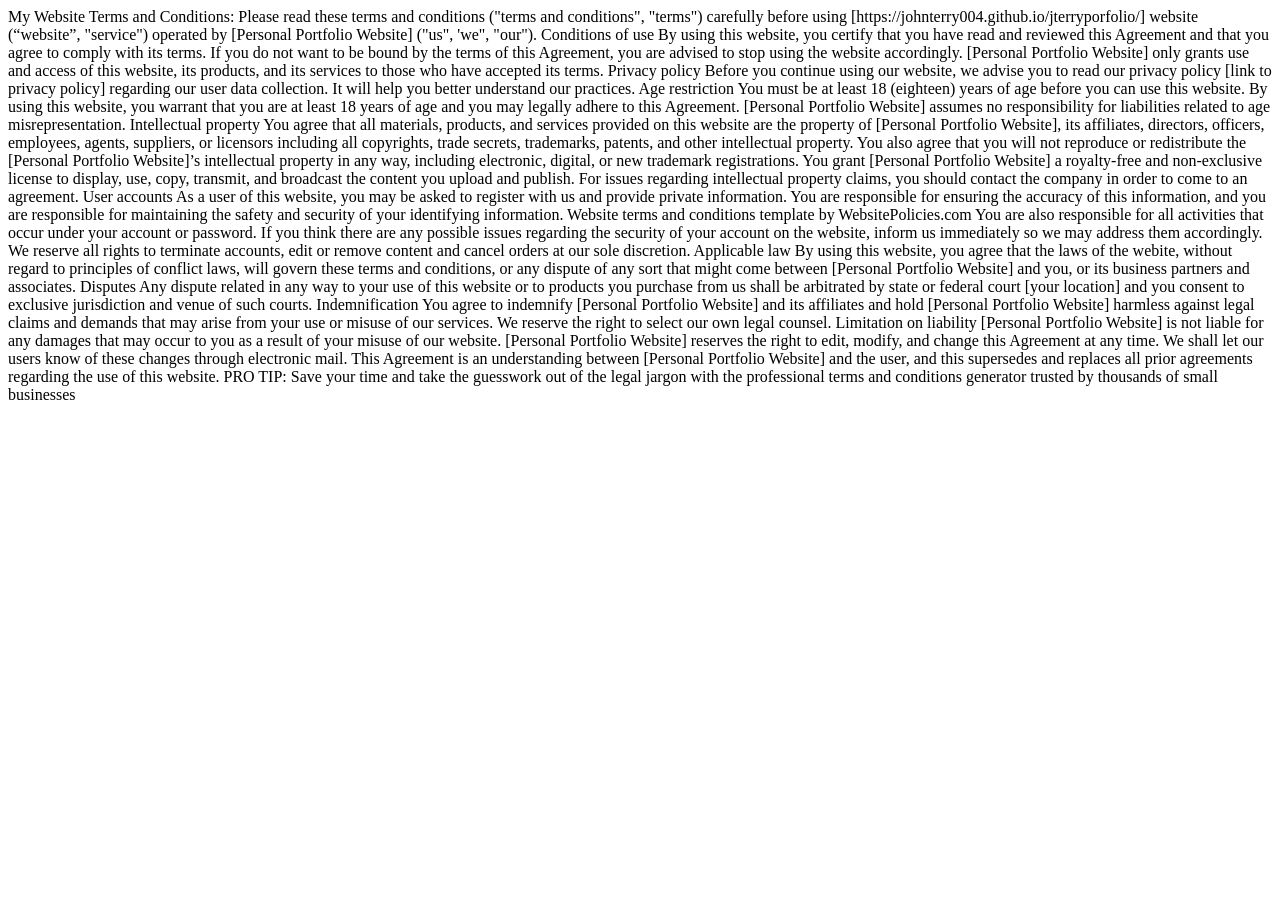
<file: tc.html>
<!DOCTYPE html>
<html lang="en">
<head>
    <meta charset="UTF-8">
    <meta name="viewport" content="width=device-width, initial-scale=1.0">
    <title>Document</title>
</head>
<body>
My Website Terms and Conditions:
Please read these terms and conditions ("terms and conditions", "terms") carefully
before using [https://johnterry004.github.io/jterryporfolio/] website (“website”, "service") operated by [Personal Portfolio Website]
("us", 'we", "our").
Conditions of use
By using this website, you certify that you have read and reviewed this Agreement and
that you agree to comply with its terms. If you do not want to be bound by the terms of
this Agreement, you are advised to stop using the website accordingly. [Personal Portfolio Website]
only grants use and access of this website, its products, and its services to those who
have accepted its terms.
Privacy policy
Before you continue using our website, we advise you to read our privacy policy [link to
privacy policy] regarding our user data collection. It will help you better understand our
practices.
Age restriction
You must be at least 18 (eighteen) years of age before you can use this website. By
using this website, you warrant that you are at least 18 years of age and you may
legally adhere to this Agreement. [Personal Portfolio Website] assumes no responsibility for
liabilities related to age misrepresentation.
Intellectual property
You agree that all materials, products, and services provided on this website are the
property of [Personal Portfolio Website], its affiliates, directors, officers, employees, agents,
suppliers, or licensors including all copyrights, trade secrets, trademarks, patents, and
other intellectual property. You also agree that you will not reproduce or redistribute the
[Personal Portfolio Website]’s intellectual property in any way, including electronic, digital, or new
trademark registrations.
You grant [Personal Portfolio Website] a royalty-free and non-exclusive license to display, use,
copy, transmit, and broadcast the content you upload and publish. For issues regarding
intellectual property claims, you should contact the company in order to come to an
agreement.
User accounts
As a user of this website, you may be asked to register with us and provide private
information. You are responsible for ensuring the accuracy of this information, and you
are responsible for maintaining the safety and security of your identifying information.
Website terms and conditions template by WebsitePolicies.com
You are also responsible for all activities that occur under your account or password.
If you think there are any possible issues regarding the security of your account on the
website, inform us immediately so we may address them accordingly.
We reserve all rights to terminate accounts, edit or remove content and cancel orders at
our sole discretion.
Applicable law
By using this website, you agree that the laws of the webite, without regard to
principles of conflict laws, will govern these terms and conditions, or any dispute of any
sort that might come between [Personal Portfolio Website] and you, or its business partners and
associates.
Disputes
Any dispute related in any way to your use of this website or to products you purchase
from us shall be arbitrated by state or federal court [your location] and you consent to
exclusive jurisdiction and venue of such courts.
Indemnification
You agree to indemnify [Personal Portfolio Website] and its affiliates and hold [Personal Portfolio Website]
harmless against legal claims and demands that may arise from your use or misuse of
our services. We reserve the right to select our own legal counsel.
Limitation on liability
[Personal Portfolio Website] is not liable for any damages that may occur to you as a result of your
misuse of our website.
[Personal Portfolio Website] reserves the right to edit, modify, and change this Agreement at any
time. We shall let our users know of these changes through electronic mail. This
Agreement is an understanding between [Personal Portfolio Website] and the user, and this
supersedes and replaces all prior agreements regarding the use of this website.
PRO TIP: Save your time and take the guesswork out of the legal jargon with the
professional terms and conditions generator trusted by thousands of small
businesses  
</body>
</html>
</file>
<file: cal.css>
*{
    padding: 0;
    margin: 0;
    box-sizing: border-box;
    outline: 0;
    transition: all 0.5s ease;
}
body{
    background-image: linear-gradient(to bottom right, rgba(3, 25, 71, 0.758),rgba(57, 9, 81, 0.637));
   
}
.container{
    height: 100vh;
    width: 95vw;
    display: grid;
    place-items: center;
}
.click{
    height: 20px;
    display: flex;
    align-items: flex-end;
    margin-left: 270px;
    margin-bottom: 10px;
    margin-top: 25px;
}
.clickhome{
    height: 20px;
    align-items: flex-end;
    margin-right: 250px;
    margin-top: 0px;
    margin-bottom: 10px;
  }
.convert{
    margin-left: 300px;
    background: transparent;
}
.calculator{
    position: relative;
    height: auto;
    width: auto;
    padding: 20px;
    border-radius: 30px;
    box-shadow: 0 0 35px #ffffff;
    border-top: 4px solid #000;
    border-bottom: 4px solid #000;
    border-left: 4px solid #000;
    border-right: 4px solid #000;
}
.calculator form input{
    border: 0;
    outline: 0;
    width: 60px;
    height: 60px;
    border-radius: 10px;
    box-shadow: -4px -4px 5px rgb(235, 229, 229), 5px 5px 15px rgba(0, 0, 0, 0.2);
    background:transparent;
    font-size: 30px;
    color: #000000;
    cursor: pointer;
    margin: 10px;
}



form .display {
    margin: 0 10px;
    height: 100px;
    width: auto;
    max-width: 270px;
    display: flex;
    align-items: flex-end;
    justify-content: flex-end;
    font-size: 30px;
    margin-bottom: 0;
    display: flexbox;
    border-radius: 25px;
    box-shadow: 0 0 20px #070707;
    margin-left: 30px;
    margin-bottom: 25px;
    background: transparent;
    border-top: 4px solid #000;
    border-bottom: 4px solid #000;
    border-left: 4px solid #000;
    border-right: 4px solid #000;

}

form .display input{
    text-align: right;
    flex: 1;
    font-size: 45px;
    box-shadow: none;
}
form input.equal{
    width: 130px;
}
.calculator.dark {
    background-color: #f7ffff;
}


button {
    padding: 10px 20px;
    background-color: #fafafa;
    color: #000000;
    border: none;
    cursor: pointer;
    border-radius: 50px;
    box-shadow: 0 0 10px #000000;
    border-bottom: 4px solid #000;
    border-left: 4px solid #000;
    border-right: 4px solid #000;
    border-top: 4px solid #000;
  }
  
  button:hover {
    background-color: #ffffff;
    transform: scale(1.1);
    transition: 0.5s;
  }
</file>
<file: style.css>
/*  import google fonts */
@import url('https://fonts.googleapis.com/css2?family=Poppins:wght@400;500;600;700&family=Ubuntu:wght@400;500;700&display=swap');
@import url('https://fonts.googleapis.com/css2?family=Poppins:wght@200;300;400;500;600;700&display=swap');

*{
margin: 0;
padding: 0;
box-sizing: border-box;
text-decoration: none;
}
html{
scroll-behavior: smooth;
}

/* custom scroll bar */
::-webkit-scrollbar {
width: 10px;
}
::-webkit-scrollbar-track {
background: #f1f1f1;
}
::-webkit-scrollbar-thumb {
background: #888;
}

::-webkit-scrollbar-thumb:hover {
background: #555;
}

/* all similar content styling codes */
section{
padding: 100px 0;
}
.max-width{
max-width: 1300px;
padding: 0 80px;
margin: auto;
}
.about, .services, .skills, .teams, .contact, footer{
font-family: 'Poppins', sans-serif;
}
.about .about-content,
.services .serv-content,
.skills .skills-content,
.contact .contact-content{
display: flex;
flex-wrap: wrap;
align-items: center;
justify-content: space-between;
}
section .title{
position: relative;
text-align: center;
font-size: 40px;
font-weight: 500;
margin-bottom: 60px;
padding-bottom: 20px;
font-family: 'Ubuntu', sans-serif;
}
section .title::before{
content: "";
position: absolute;
bottom: 0px;
left: 50%;
width: 180px;
height: 3px;
background: #111;
transform: translateX(-50%);
}
section .title::after{
position: absolute;
bottom: -8px;
left: 50%;
font-size: 20px;
color: crimson;
padding: 0 5px;
background: #fff;
transform: translateX(-50%);
}

/* navbar styling */
.navbar{
position: fixed;
width: 100%;
z-index: 999;
padding: 30px 0;
font-family: 'Ubuntu', sans-serif;
transition: all 0.3s ease;
}
.navbar.sticky{
padding: 15px 0;
background: crimson;
}
.navbar .max-width{
display: flex;
align-items: center;
justify-content: space-between;
}
.navbar .logo a{
color: #fff;
font-size: 35px;
font-weight: 600;
}
.navbar .logo a span{
color: crimson;
transition: all 0.3s ease;
}
.navbar.sticky .logo a span{
color: #fff;
}
.navbar .menu li{
list-style: none;
display: inline-block;
}
.navbar .menu li a{
display: block;
color: #fff;
font-size: 18px;
font-weight: 500;
margin-left: 10px;
transition: color 0.3s ease;
}
.navbar .menu li a:hover{
color: crimson;
}
.navbar.sticky .menu li a:hover{
color: #fff;
}

/* menu btn styling */
.menu-btn{
color: #fff;
font-size: 23px;
cursor: pointer;
display: none;
}
.scroll-up-btn{
position: fixed;
height: 45px;
width: 42px;
background: crimson;
right: 30px;
bottom: 10px;
text-align: center;
line-height: 45px;
color: #fff;
z-index: 9999;
font-size: 30px;
border-radius: 6px;
border-bottom-width: 2px;
cursor: pointer;
opacity: 0;
pointer-events: none;
transition: all 0.3s ease;
}
.scroll-up-btn.show{
bottom: 30px;
opacity: 1;
pointer-events: auto;
}
.scroll-up-btn:hover{
filter: brightness(90%);
}

/* home section styling */
.home{
display: flex;
background: url("images/banner.jpg") no-repeat center;
height: 100vh;
color: #fff;
min-height: 500px;
background-size: cover;
background-attachment: fixed;
font-family: 'Ubuntu', sans-serif;
}
.home .max-width{
width: 100%;
display: flex;
}
.home .max-width .row{
margin-right: 0;
}
.home .home-content .text-2{
font-size: 75px;
font-weight: 600;
margin-left: -3px;
}
.home .home-content .text-3{
font-size: 40px;
margin: 5px 0;
}
.home .home-content .text-3 span{
color: crimson;
font-weight: 500;
}
.home .home-content a{
display: inline-block;
background: crimson;
color: #fff;
font-size: 25px;
padding: 12px 36px;
margin-top: 20px;
font-weight: 400;
border-radius: 6px;
border: 2px solid crimson;
transition: all 0.3s ease;
}
.home .home-content a:hover{
color: crimson;
background: none;
}

/* about section styling */
.about .title::after{
content: "who i am";
}
.about .about-content .left{
width: 45%;
}
.about .about-content .left img{
height: 400px;
width: 400px;
object-fit: cover;
border-radius: 6px;
}
.about .about-content .right{
width: 55%;
}
.about .about-content .right .text{
font-size: 25px;
font-weight: 600;
margin-bottom: 10px;
}
.about .about-content .right .text span{
color: crimson;
}
.about .about-content .right p{
text-align: justify;
}
.about .about-content .right a{
display: inline-block;
background: crimson;
color: #fff;
font-size: 20px;
font-weight: 500;
padding: 10px 30px;
margin-top: 20px;
border-radius: 6px;
border: 2px solid crimson;
transition: all 0.3s ease;
}
.about .about-content .right a:hover{
color: crimson;
background: none;
}

/* services section styling */
.services, .teams{
color:#fff;
background: #111;
}
.services .title::before,
.teams .title::before{
background: #fff;
}
.services .title::after,
.teams .title::after{
background: #3b0f0f;
content: "what i provide";
}
.services .serv-content .card{
width: calc(30% - 20px);
background: #06757bab;
text-align: center;
border-radius: 25px;
padding: 50px  20px;
cursor: pointer;
transition: all 0.3s ease;
}
.services .serv-content .card:hover{
background: crimson;
}
.services .serv-content .card .box{
transition: all 0.3s ease;
}
.services .serv-content .card:hover .box{
transform: scale(1.05);
}
.services .serv-content .card i{
font-size: 50px;
color: crimson;
transition: color 0.3s ease;
}
.services .serv-content .card:hover i{
color: #fff;
}
.services .serv-content .card .text{
font-size: 25px;
font-weight: 500;
margin: 10px 0 7px 0;
}

/* skills section styling */

.skills .title::after{
content: "what i know";
}
.skills .skills-content .column{
width: calc(50% - 30px);
}
.skills .skills-content .left .text{
font-size: 20px;
font-weight: 600;
margin-bottom: 10px;
}
.skills .skills-content .left p{
text-align: justify;
}
.skills .skills-content .left a{
display: inline-block;
background: crimson;
color: #fff;
font-size: 18px;
font-weight: 500;
padding: 8px 16px;
margin-top: 20px;
border-radius: 6px;
border: 2px solid crimson;
transition: all 0.3s ease;
}
.skills .skills-content .left a:hover{
color: crimson;
background: none;
}
.skills .skills-content .right .bars{
margin-bottom: 15px;
}
.skills .skills-content .right .info{
display: flex;
margin-bottom: 5px;
align-items: center;
justify-content: space-between;
}
.skills .skills-content .right span{
font-weight: 500;
font-size: 18px;
}
.skills .skills-content .right .line{
height: 5px;
width: 100%;
background: lightgrey;
position: relative;
}
.skills .skills-content .right .line::before{
content: "";
position: absolute;
height: 100%;
left: 0;
top: 0;
background: crimson;
}
.skills-content .right .html::before{
width: 90%;
}
.skills-content .right .css::before{
width: 60%;
}
.skills-content .right .js::before{
width: 80%;
}
.skills-content .right .php::before{
width: 50%;
}
.skills-content .right .mysql::before{
width: 70%;
}
.skills-content .right .Graphaicsdesign::before{
width: 90%;
}
/* teams section styling */
.teams .title::after{
content: "who with me";
}
.teams .carousel .card{
background: #673d3dab;
border-radius: 6px;
padding: 25px 35px;
text-align: center;
overflow: hidden;
transition: all 0.3s ease;
}
.teams .carousel .card:hover{
background: crimson;
}
.teams .carousel .card .box{
display: flex;
flex-direction: column;
align-items: center;
justify-content: center;
transition: all 0.3s ease;
}
.teams .carousel .card:hover .box{
transform: scale(1.05);
}
.teams .carousel .card .text{
font-size: 25px;
font-weight: 500;
margin: 10px 0 7px 0;
}
.teams .carousel .card img{
height: 150px;
width: 150px;
object-fit: cover;
border-radius: 50%;
border: 5px solid crimson;
transition: all 0.3s ease;
}
.teams .carousel .card:hover img{
border-color: #fff;
}
.owl-dots{
text-align: center;
margin-top: 20px;
}
.owl-dot{
height: 13px;
width: 13px;
margin: 0 5px;
outline: none!important;
border-radius: 50%;
border: 2px solid crimson!important;
transition: all 0.3s ease;
}
.owl-dot.active{
width: 35px;
border-radius: 14px;
}
.owl-dot.active,
.owl-dot:hover{
background: crimson!important;
}

/* contact section styling */
.contact .title::after{
content: "Let Connect";
}
.contact .contact-content .column{
width: calc(50% - 30px);
}
.contact .contact-content .text{
font-size: 20px;
font-weight: 600;
margin-bottom: 10px;
text-align: left;
}
.contact .contact-content .left p{
text-align: justify;
}
.contact .contact-content .left .icons{
margin: 10px 0;
}
.contact .contact-content .row{
display: flex;
height: 65px;
align-items: center;
}
.contact .contact-content .row .info{
margin-left: 30px;
}
.contact .contact-content .row i{
font-size: 25px;
color: crimson;
}
.contact .contact-content .info .head{
font-weight: 500;
text-align: left;
}
.contact .contact-content .info .sub-title{
color: #333;
}
.contact .right form .fields{
display: flex;
}
.contact .right form .field,
.contact .right form .fields .field{
height: 45px;
width: 100%;
margin-bottom: 15px;
}
.contact .right form .textarea{
height: 80px;
width: 100%;
}
.contact .right form .name{
margin-right: 10px;
}
.contact .right form .field input,
.contact .right form .textarea textarea{
height: 100%;
width: 100%;
border: 1px solid lightgrey;
border-radius: 6px;
outline: none;
padding: 0 15px;
font-size: 17px;
font-family: 'Poppins', sans-serif;
transition: all 0.3s ease;
}
.contact .right form .field input:focus,
.contact .right form .textarea textarea:focus{
border-color: #b3b3b3;
}
.contact .right form .textarea textarea{
padding-top: 10px;
resize: none;
}
.contact .right form .button-area{
display: flex;
align-items: center;
}
.right form .button-area button{
color: #fff;
display: block;
width: 160px!important;
height: 45px;
outline: none;
font-size: 16px;
font-weight: 500;
border-radius: 6px;
cursor: pointer;
flex-wrap: nowrap;
background: crimson;
border: 2px solid crimson;
transition: all 0.3s ease;
}
.right form .button-area button:hover{
color: crimson;
background: none;
}
/comment session/
.column {
display: inline-block;
width: 100%;
margin-bottom: 20px;
}
.text {
font-weight: bold;
margin-bottom: 10px;
}
.fields {
margin-bottom: 10px;
}
.field {
margin-bottom: 10px;
}
input[type="text"],
input[type="email"],
textarea {
width: 100%;
padding: 10px;
border: 1px solid #ccc;
border-radius: 4px;
box-sizing: border-box;
font-size: 16px;
}
textarea {
resize: vertical;
}
button {
background-color: #4CAF50;
color: white;
padding: 14px 20px;
margin: 8px 0;
border: none;
border-radius: 4px;
cursor: pointer;
font-size: 16px;
}
button:hover {
background-color: #45a049;
}

@media screen and (min-width: 768px) {
.column {
width: 50%;
}
}

/* responsive media query start */
@media (max-width: 1104px) {
.about .about-content .left img{
height: 350px;
width: 350px;
}
}

@media (max-width: 991px) {
.max-width{
padding: 0 50px;
}
}
@media (max-width: 947px){
.menu-btn{
display: block;
z-index: 999;
}
.menu-btn i.active:before{
content: "\f00d";
}
.navbar .menu{
position: fixed;
height: 100vh;
width: 100%;
left: -100%;
top: 0;
background: #111;
text-align: center;
padding-top: 80px;
transition: all 0.3s ease;
}
.navbar .menu.active{
left: 0;
}
.navbar .menu li{
display: block;
}
.navbar .menu li a{
display: inline-block;
margin: 20px 0;
font-size: 25px;
}
.home .home-content .text-2{
font-size: 70px;
}
.home .home-content .text-3{
font-size: 35px;
}
.home .home-content a{
font-size: 23px;
padding: 10px 30px;
}
.max-width{
max-width: 930px;
}
.about .about-content .column{
width: 100%;
}
.about .about-content .left{
display: flex;
justify-content: center;
margin: 0 auto 60px;
}
.about .about-content .right{
flex: 100%;
}
.services .serv-content .card{
width: calc(50% - 10px);
margin-bottom: 20px;
}
.skills .skills-content .column,
.contact .contact-content .column{
width: 100%;
margin-bottom: 35px;
}
}

@media (max-width: 690px) {
.max-width{
padding: 0 23px;
}
.home .home-content .text-2{
font-size: 60px;
}
.home .home-content .text-3{
font-size: 32px;
}
.home .home-content a{
font-size: 20px;
}
.services .serv-content .card{
width: 100%;
}
}

@media (max-width: 500px) {
.home .home-content .text-2{
font-size: 50px;
}
.home .home-content .text-3{
font-size: 27px;
}
.about .about-content .right .text,
.skills .skills-content .left .text{
font-size: 19px;
}
.contact .right form .fields{
flex-direction: column;
}
.contact .right form .name,
.contact .right form .email{
margin: 0;
}
.right form .error-box{
width: 150px;
}
.scroll-up-btn{
right: 15px;
bottom: 15px;
height: 38px;
width: 35px;
font-size: 23px;
line-height: 38px;
}
}

/* footer section styling */
footer{
background: rgb(2, 0, 15);
width: auto;
margin-bottom: 1px;
}
footer .content{
max-width: 1250px;
margin: auto;
padding: 10px 20px 30px 0px;
}
footer .content .top{
display: flex;
align-items: center;
margin-bottom: 15px;
}
.flo{
text-align: left;
color: #fff;
}
.content .top .media-icons{
display: flex;
margin-left: 5%;
gap: 10px;
}
.content .top .media-icons a{
height: 50px;
width: 50px;
margin: 0 8px;
border-radius: 50%;
text-align: center;
line-height: 50px;
color: #fff;
font-size: 20px;
text-decoration: none;
transition: all 0.4s ease;
}
.top .media-icons a:nth-child(1){
background: #4267B2;
}
.top .media-icons a:nth-child(1):hover{
color: #4267B2;
background: #fff;
}
.top .media-icons a:nth-child(2){
background: #1DA1F2;
}
.top .media-icons a:nth-child(2):hover{
color: #1DA1F2;
background: #fff;
}
.top .media-icons a:nth-child(3){
background: #E1306C;
}
.top .media-icons a:nth-child(3):hover{
color: #E1306C;
background: #fff;
}
.top .media-icons a:nth-child(4){
background: #0077B5;
}
.top .media-icons a:nth-child(4):hover{
color: #0077B5;
background: #fff;
}
.top .media-icons a:nth-child(5){
background: #FF0000;
}
.top .media-icons a:nth-child(5):hover{
color: #FF0000;
background: #fff;
}
.top .media-icons a:nth-child(6){
background: #1537e4b8;
}
.top .media-icons a:nth-child(6):hover{
color: #1537e4b8;
background: #fff;
}
.top .media-icons a:nth-child(7){
background: #1ec254;
}
.top .media-icons a:nth-child(7):hover{
color: #1ec254;
background: #fff;
}
.top .media-icons a:nth-child(8){
background: #ca0432da;
}
.top .media-icons a:nth-child(8):hover{
color: #ca0432da;
background: #fff;
}
.top .media-icons a:nth-child(9){
background: #de10a0da;
}
.top .media-icons a:nth-child(9):hover{
color: #de10a0da;
background: #fff;
}
footer .content .link-boxes{
width: 100%;
display: flex;
justify-content: space-between;
}
footer .content .link-boxes .box{
width: calc(100% / 5 - 10px);
}
.content .link-boxes .box .link_name{
color: #fff;
font-size: 18px;
font-weight: 400;
margin-bottom: 10px;
}
.content .link-boxes .box li{
margin: 6px 0;
list-style: none;
}
.content .link-boxes .box li a{
color: #fff;
font-size: 14px;
font-weight: 400;
text-decoration: none;
opacity: 0.8;
transition: all 0.4s ease
}
footer .bottom-details{
width: 100%;
background: #f93c3ced;
}
footer .bottom-details .bottom_text{
max-width: 1250px;
margin: auto;
padding: 20px 40px;
display: flex;
justify-content: space-between;
}
.bottom-details .bottom_text span,
.bottom-details .bottom_text a{
font-size: 19px;
font-weight: 300;
color: #fff;
opacity: 0.8;
text-decoration: none;
}
.bottom-details .bottom_text a:hover{
opacity: 1;
text-decoration: underline;
}
.bottom-details .bottom_text a{
margin-right: 10px;
}
@media (max-width: 900px) {
footer .content .link-boxes{
flex-wrap: wrap;
}
footer .content .link-boxes .input-box{
width: 40%;
margin-top: 10px;
}
}
@media (max-width: 700px){
footer{
position: relative;
}
.content .top .logo-details{
font-size: 26px;
}
.content .top .media-icons a{
height: 35px;
width: 35px;
font-size: 14px;
line-height: 35px;
}
footer .content .link-boxes .box{
width: calc(100% / 3 - 10px);
}
footer .content .link-boxes .input-box{
width: 60%;
}
.bottom-details .bottom_text span,
.bottom-details .bottom_text a{
font-size: 12px;
}
}
@media (max-width: 520px){
footer::before{
top: 145px;
}
footer .content .top{
flex-direction: column;
}
.content .top .media-icons{
margin-top: 16px;
}
footer .content .link-boxes .box{
width: calc(100% / 2 - 10px);
}
footer .content .link-boxes .input-box{
width: 100%;
}
}

/this is the login/
.loginl{
margin-top: 5%;
background-color: #d7d7d7;
display: block;
text-align: center;
border-radius: 5%;
border-top: 10%;
height: 380px;
box-sizing: border-box;
text-align: center;
color: #800080;
margin-right: 450px;
margin-left: 450px;
margin-bottom: 10px;
}
.logins{
margin-top: 1%;
background-color: #d7d7d7;
text-align: center;
border-radius: 5%;
border-top: 10%;
height: 780px;
box-sizing: border-box;
color: #800080;
margin-right: 450px;
margin-left: 450px;
margin-bottom: 10px;
}
.loginj{
padding-top: 10px;
}
.login-username {
padding: 10px;
}
.login-username label {
color: #800080
}
.login-username input {
width: 21rem;
height: 3rem;
}
.login-password {
padding: 10px;
}
.login-password label {
color: #800080;
}
.login-password input {
width: 21rem;
height: 3rem
}
.login-submit{
padding: 10px;

}
.login-submit:hover{
transform: scale(1.1);
}
.login-submit input {
width: 21rem;
height: 3rem;
background-color: #800080;
color: #fff;
}
.no-account {
padding: 10px;
}
/faq session/

#faq {
max-width: 600px;
margin: 0 auto;
padding: 20px;
border: 1px solid #ccc;
border-radius: 5px;
}

h2 {
color: #000000;
}

h3 {
color: #000000;
}

p {
color: #000000;
}

.question {
font-weight: bold;
cursor: pointer;
}
.answer {
display: none;
}

/donate session/

.donate-popup {
display: none;
position: fixed;
z-index: 1000;
left: 0; top: 0;
width: 100%; height: 100%;
background: rgba(120, 132, 169, 0.281);
}
.donate-content {
background: #fefefe;
margin: 10% auto;
padding: 20px;
border-radius: 8px;
width: 90%;
max-width: 400px;
text-align: center;
}
.close-btn {
float: right;
font-size: 29px;
cursor: pointer;
}
.donate-submit {
display: inline-block;
background: #459858;
color: #fff;
padding: 12px 18px;
margin-top: 10px;
border-radius: 25px;
text-decoration: none;
}
.bank-details {
margin-top: 15px;
text-align: left;
background: #e6d8d8;
padding: 12px;
border-radius: 15px;
color: #d40000;
}
</file>
<file: j.css>
*{
    padding: 0;
    margin: 0;
    box-sizing: border-box;
}
body {
   background-color: rgba(54, 225, 217, 0.716);
    font-family: Arial, sans-serif;
    text-align: center;
  }
  
  .converter {
    margin: 100px auto;
    padding: 20px;
    border: 1px solid #ccc;
    width: 400px;
    height: auto;
    border-radius: 25px;
    box-shadow: 0 0 40px #c44242;
    border-bottom: 4px solid #000;
    border-left: 4px solid #000;
    border-right: 4px solid #000;
    border-top: 4px solid #000;
    
  }

.click{
  height: 20px;
  display: flex;
  align-items: flex-end;
  margin-left: 270px;
  margin-bottom: 10px;
  margin-top: 25px;
}
.clickhome{
  height: 20px;
  align-items: flex-end;
  margin-right: 250px;
  margin-top: 0px;
}

h2 {
    margin-top: 0;
    color: rgb(255, 0, 0);
    font-style: italic;
  }
  
  label {
    display: inline-block;
    width: 60px;
    text-align: left;
  }
  
  input[type="number"] {
    width: 200px;
    height: 20px;
    border-radius: 5px;
    box-shadow: 0 0 10px #000000
  }
  
  button {
    padding: 10px 20px;
    background-color: #fafafa;
    color: #000000;
    border: none;
    cursor: pointer;
    border-radius: 50px;
    box-shadow: 0 0 10px #c44242;
    border-bottom: 4px solid #000;
    border-left: 4px solid #000;
    border-right: 4px solid #000;
    border-top: 4px solid #000;
  }
  
  button:hover {
    background-color: #ffffff;
    transform: scale(1.1);
    transition: 0.5s;
  }
</file>
<file: login.css>
/* ===== Google Font Import - Poformsins ===== */
@import url('https://fonts.googleapis.com/css2?family=Poppins:wght@300;400;500;600;700&display=swap');

* {
    margin: 0;
    padding: 0;
    box-sizing: border-box;
    font-family: 'Poppins', sans-serif;
}

body {
    height: 100vh;
    display: flex;
    align-items: center;
    justify-content: center;
    background-color: #4070f4;
}

.container {
    position: relative;
    max-width: 430px;
    width: 100%;
    background: #fff;
    border-radius: 10px;
    box-shadow: 0 5px 10px rgba(0, 0, 0, 0.1);
    overflow: hidden;
    margin: 0 20px;
}

.container .forms {
    display: flex;
    align-items: center;
    height: 440px;
    width: 200%;
    transition: height 0.2s ease;
}


.container .form {
    width: 50%;
    padding: 30px;
    background-color: #fff;
    transition: margin-left 0.18s ease;
}

.container.active .login {
    margin-left: -50%;
    opacity: 0;
    transition: margin-left 0.18s ease, opacity 0.15s ease;
}

.container .signup {
    opacity: 0;
    transition: opacity 0.09s ease;
}

.container.active .signup {
    opacity: 1;
    transition: opacity 0.2s ease;
}

.container.active .forms {
    height: 600px;
}

.container .form .title {
    position: relative;
    font-size: 27px;
    font-weight: 600;
}

.form .title::before {
    content: '';
    position: absolute;
    left: 0;
    bottom: 0;
    height: 3px;
    width: 30px;
    background-color: #4070f4;
    border-radius: 25px;
}

.form .input-field {
    position: relative;
    height: 50px;
    width: 100%;
    margin-top: 30px;
}

.input-field input {
    position: absolute;
    height: 100%;
    width: 100%;
    padding: 0 35px;
    border: none;
    outline: none;
    font-size: 16px;
    border-bottom: 2px solid #ccc;
    border-top: 2px solid transparent;
    transition: all 0.2s ease;
}

.input-field input:is(:focus, :valid) {
    border-bottom-color: #4070f4;
}

.input-field i {
    position: absolute;
    top: 50%;
    transform: translateY(-50%);
    color: #999;
    font-size: 23px;
    transition: all 0.2s ease;
}

.input-field input:is(:focus, :valid)~i {
    color: #4070f4;
}

.input-field i.icon {
    left: 0;
}

.input-field i.showHidePw {
    right: 0;
    cursor: pointer;
    padding: 10px;
}

.form .checkbox-text {
    display: flex;
    align-items: center;
    justify-content: space-between;
    margin-top: 20px;
}

.checkbox-text .checkbox-content {
    display: flex;
    align-items: center;
}

.checkbox-content input {
    margin-right: 10px;
    accent-color: #4070f4;
}

.form .text {
    color: #333;
    font-size: 14px;
}

.form a.text {
    color: #4070f4;
    text-decoration: none;
}

.form a:hover {
    text-decoration: underline;
}

.form .button {
    margin-top: 35px;
}

.form .button input {
    border: none;
    color: #fff;
    font-size: 17px;
    font-weight: 500;
    letter-spacing: 1px;
    border-radius: 6px;
    background-color: #4070f4;
    cursor: pointer;
    transition: all 0.3s ease;
}

.button input:hover {
    background-color: #265df2;
}

.form .login-signup {
    margin-top: 30px;
    text-align: center;
}







/* Importing Google font - Open Sans *
@import url("https://fonts.googleapis.com/css2?family=Open+Sans:wght@400;500;600;700&display=swap");

* {
    margin: 0;
    padding: 0;
    box-sizing: border-box;
    font-family: "Open Sans", sans-serif;
}
.click{
    margin-top: 20px;
    margin-left: 70px;
    width: 290px;
    height: 150px;
    background: #e2e1e1;
    font-size: 50px;
    font-weight: 600px;
    padding: 10px 18px;
    border-radius: 50px;
    cursor: pointer;
    
}
.navbar .login-btn {
    margin-top: 150px;
    margin-left: 750px;
    width: 300px;
    height: 200px;
    background: #e61a1a;
    color: #ffffff;
    font-size: 5rem;
    font-weight: 600px;
    padding: 10px 18px;
    border-radius: 5px;
    cursor: pointer;
    transition: 0.15s ease;
}

.navbar .login-btn:hover {
    background: #ddd;
}

.form-popup {
    position: fixed;
    top: 50%;
    left: 50%;
    z-index: 10;
    width: 100%;
    opacity: 0;
    pointer-events: none;
    max-width: 720px;
    background: #fff;
    border: 2px solid #fff;
    transform: translate(-50%, -70%);
}

.show-popup .form-popup {
    opacity: 1;
    pointer-events: auto;
    transform: translate(-50%, -50%);
    transition: transform 0.3s ease, opacity 0.1s;
}

.form-popup .close-btn {
    position: absolute;
    top: 12px;
    right: 12px;
    color: #878484;
    cursor: pointer;
}

.blur-bg-overlay {
    position: fixed;
    top: 0;
    left: 0;
    z-index: 10;
    height: 100%;
    width: 100%;
    opacity: 0;
    pointer-events: none;
    backdrop-filter: blur(5px);
    -webkit-backdrop-filter: blur(5px);
    transition: 0.1s ease;
}

.show-popup .blur-bg-overlay {
    opacity: 1;
    pointer-events: auto;
}

.form-popup .form-box {
    display: flex;
}

.form-box .form-details {
    width: 100%;
    color: #fff;
    max-width: 330px;
    text-align: center;
    display: flex;
    flex-direction: column;
    justify-content: center;
    align-items: center;
}

.login .form-details {
    padding: 0 40px;
    background: url("images/login-img.jpg");
    background-position: center;
    background-size: cover;
}

.signup .form-details {
    padding: 0 20px;
    background: url("images/signup-img.jpg");
    background-position: center;
    background-size: cover;
}

.form-box .form-content {
    width: 100%;
    padding: 35px;
}

.form-box h2 {
    text-align: center;
    margin-bottom: 29px;
}

form .input-field {
    position: relative;
    height: 50px;
    width: 100%;
    margin-top: 20px;
}

.input-field input {
    height: 100%;
    width: 100%;
    background: none;
    outline: none;
    font-size: 0.95rem;
    padding: 0 15px;
    border: 1px solid #717171;
    border-radius: 3px;
}

.input-field input:focus {
    border: 1px solid #00bcd4;
}

.input-field label {
    position: absolute;
    top: 50%;
    left: 15px;
    transform: translateY(-50%);
    color: #4a4646;
    pointer-events: none;
    transition: 0.2s ease;
}

.input-field input:is(:focus, :valid) {
    padding: 16px 15px 0;
}

.input-field input:is(:focus, :valid)~label {
    transform: translateY(-120%);
    color: #00bcd4;
    font-size: 0.75rem;
}

.form-box a {
    color: #00bcd4;
    text-decoration: none;
}

.form-box a:hover {
    text-decoration: underline;
}

form :where(.forgot-pass-link, .policy-text) {
    display: inline-flex;
    margin-top: 13px;
    font-size: 0.95rem;
}

form button {
    width: 100%;
    color: #fff;
    border: none;
    outline: none;
    padding: 14px 0;
    font-size: 1rem;
    font-weight: 500;
    border-radius: 3px;
    cursor: pointer;
    margin: 25px 0;
    background: #00bcd4;
    transition: 0.2s ease;
}

form button:hover {
    background: #0097a7;
}

.form-content .bottom-link {
    text-align: center;
}

.form-popup .signup,
.form-popup.show-signup .login {
    display: none;
}

.form-popup.show-signup .signup {
    display: flex;
}

.signup .policy-text {
    display: flex;
    margin-top: 14px;
    align-items: center;
}

.signup .policy-text input {
    width: 14px;
    height: 14px;
    margin-right: 7px;
}

@media (max-width: 950px) {
    .navbar :is(.hamburger-btn, .close-btn) {
        display: block;
    }

    .navbar {
        padding: 15px 0;
    }

    .navbar .logo img {
        display: none;
    }

    .navbar .logo h2 {
        font-size: 1.4rem;
    }

    .navbar .links {
        position: fixed;
        top: 0;
        z-index: 10;
        left: -100%;
        display: block;
        height: 100vh;
        width: 100%;
        padding-top: 60px;
        text-align: center;
        background: #fff;
        transition: 0.2s ease;
    }

    .navbar .links.show-menu {
        left: 0;
    }

    .navbar .links a {
        display: inline-flex;
        margin: 20px 0;
        font-size: 1.2rem;
        color: #000;
    }

    .navbar .links a:hover {
        color: #00BCD4;
    }

    .navbar .login-btn {
        font-size: 0.9rem;
        padding: 7px 10px;
    }
}

@media (max-width: 760px) {
    .form-popup {
        width: 95%;
    }

    .form-box .form-details {
        display: none;
    }

    .form-box .form-content {
        padding: 30px 20px;
    }
}
</file>
